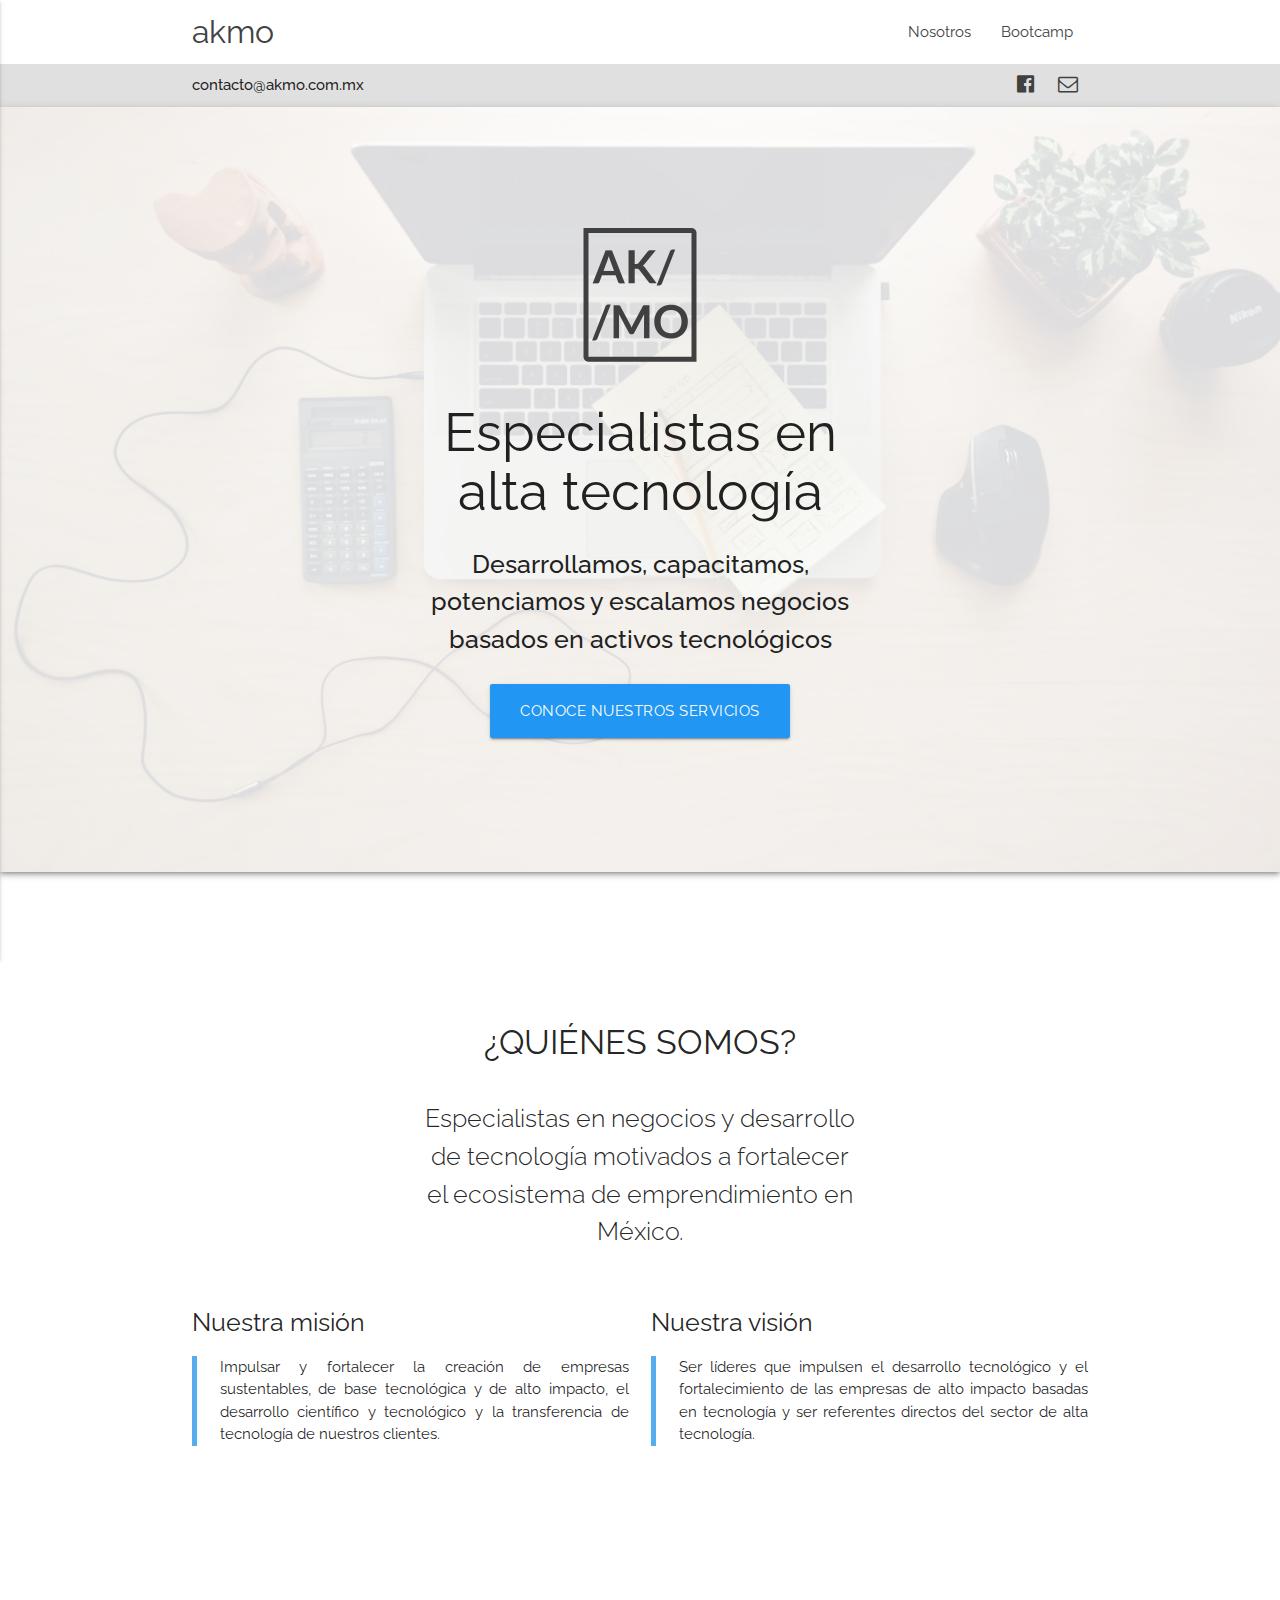
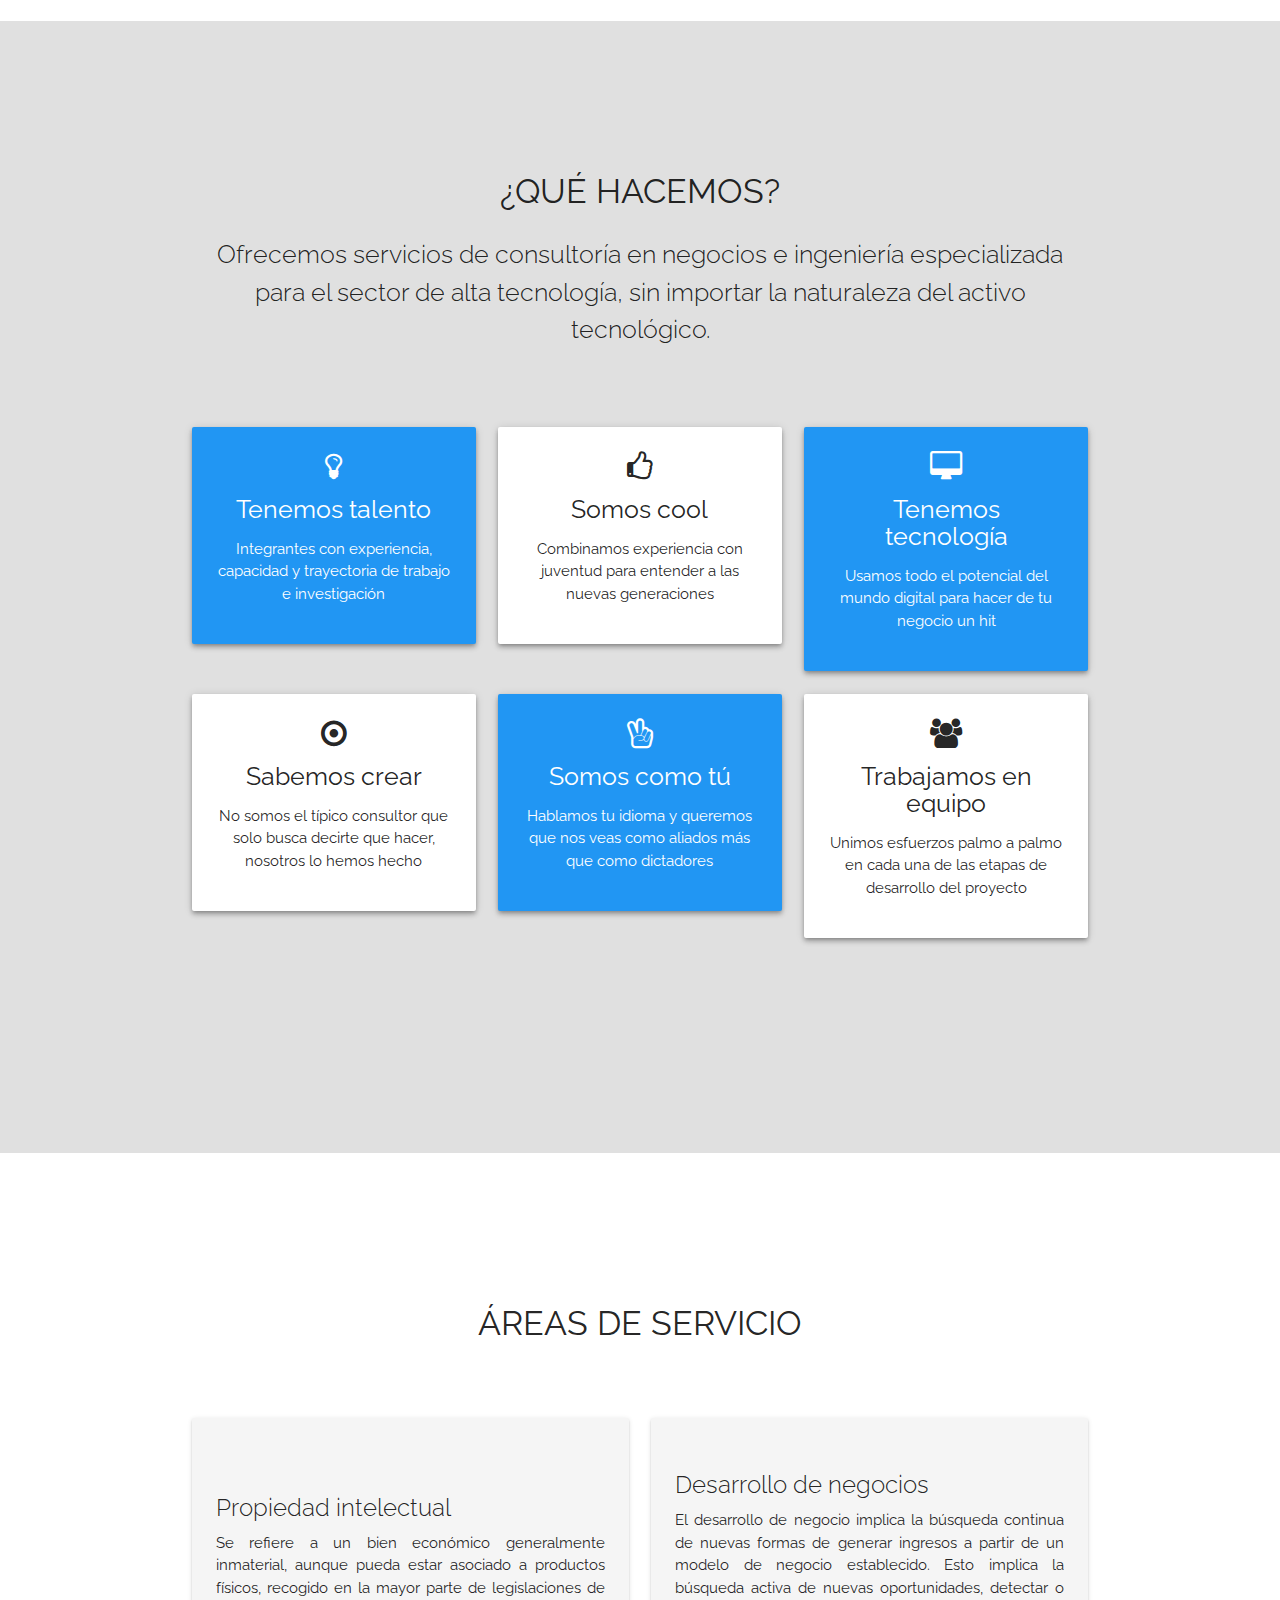
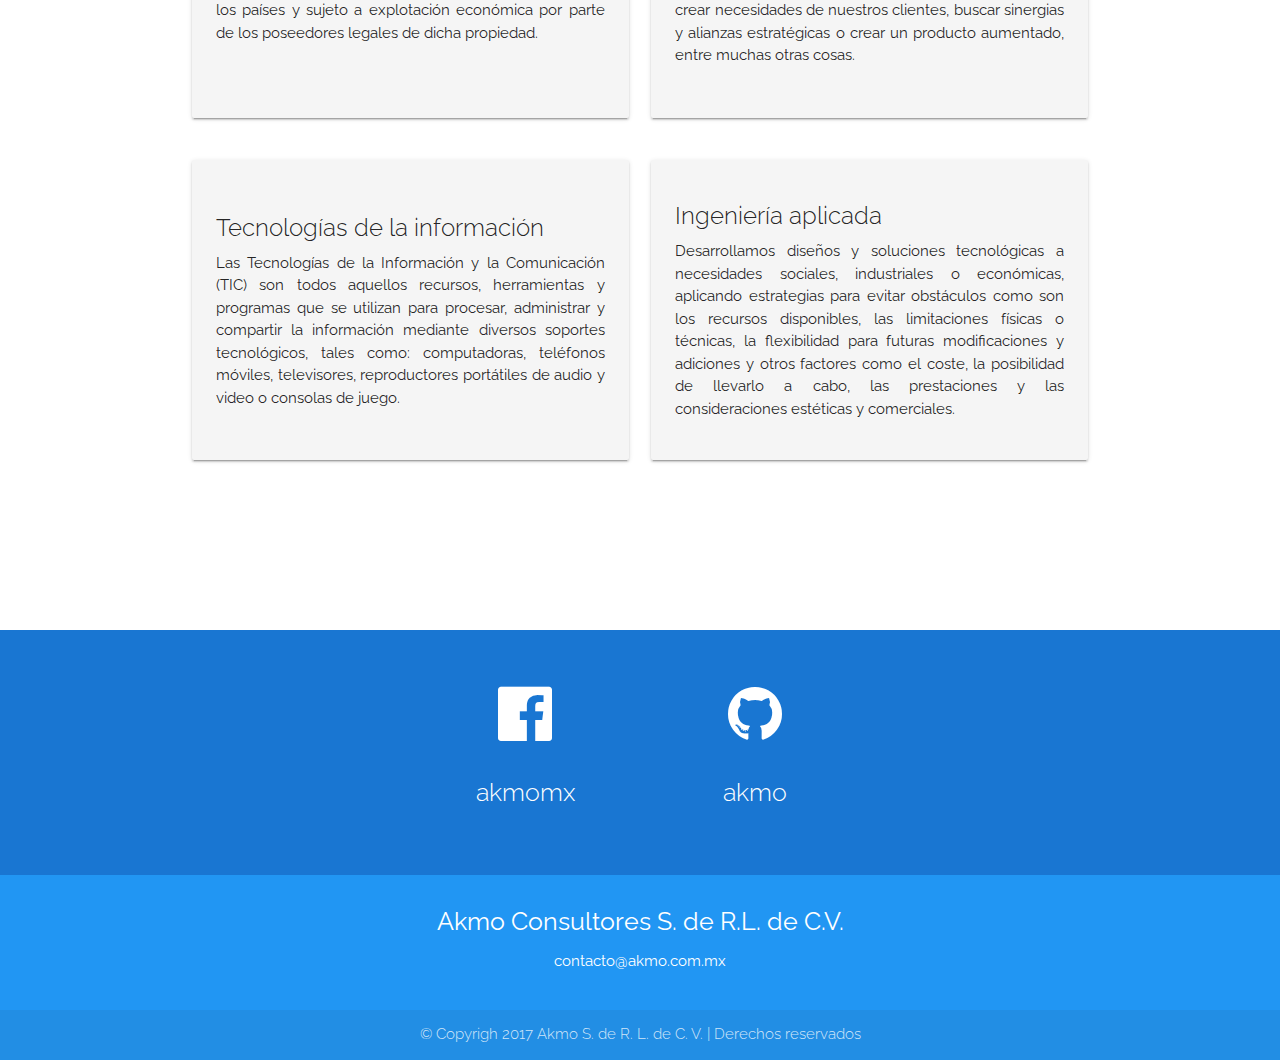
<file: index.html>
<!DOCTYPE html>
<html lang="es">
  <head>
    <meta charset="utf-8">
    <meta http-equiv="x-ua-compatible" content="ie=edge">
    <meta name="viewport" content="width=device-width, initial-scale=1">
    <title>Akmo | Especialistas en alta tecnología</title>
    <!-- stylesheets-->
    <link rel="stylesheet" href="assets/css/app.css">
    <!-- fonts-->
    <link rel="stylesheet" href="assets/css/font-awesome.min.css">
    <link rel="shotcut icon" href="icono.png">
  </head>
  <body>
    <div id="navi">
      <nav class="white">
        <div class="container">
          <div class="nav-wrapper"><a class="brand-logo grey-text text-darken-3" href="#!">akmo</a><a class="button-collapse grey-text text-darken-3" href="#" data-activates="mobile-demo"><i class="material-icons">menu</i></a>
            <ul class="right hide-on-med-and-down">
              <!-- <li><a class="grey-text text-darken-3" href="#!">Productos</a></li> -->
              <li><a class="grey-text text-darken-3" href="#about">Nosotros</a></li>
              <li><a class="grey-text text-darken-3" href="bootcamp.html">Bootcamp</a></li>
              <!-- <li><a class="blue white-text" href="#!">Clientes</a></li> -->
            </ul>
            <ul class="side-nav valign-wrapper" id="mobile-demo">
              <div class="v-align">
                <!-- <li><a class="grey-text text-darken-3 center-align" href="#!">Productos</a></li> -->
                <li><a class="grey-text text-darken-3 center-align" href="#about">About</a></li>
                <li><a class="grey-text text-darken-3 center-align" href="bootcamp.html">Bootcamp</a></li>
                <!-- <li><a class="blue white-text center-align" href="#!">Clientes</a></li> -->
              </div>
            </ul>
          </div>
        </div>
      </nav>
    </div>
    <div class="top-information grey lighten-2">
      <div class="container">
        <p><strong><span>contacto@akmo.com.mx</span></strong>
          <span class="right">
        <a href="https://facebook.com/akmomx" target="_blank"><i class="fa fa-facebook-official fa-btn"></i></a>
        <a href="mailto:contacto@akmo.com.mx" target="_blank"><i class="fa fa-envelope-o fa-btn"></i></a>
      </div>
    </div>
    <header class="splash cyan darken-2 z-depth-2">
      <div class="layer valign-wrapper">
        <div class="container valign">
          <div class="row center">
            <div class="col s12 m6 offset-m3">
              <img src="assets/images/logo_website.png" alt="" class="responsive-img logo" style="max-width: 150px">
              <h2 class="grey-text text-darken-4">Especialistas en alta tecnología</h2>
              <p class="flow-text grey-text text-darken-4 punchline">Desarrollamos, capacitamos, potenciamos y escalamos negocios basados en activos tecnológicos</p>
              <a class="blue white-text btn-large btn waves-effect waves-light" href="#servicios">Conoce nuestros servicios</a>
            </div>
          </div>
        </div>
      </div>
    </header>
    <section id="about">
      <div class="container">
        <h4 class="center-align section-subtitle">¿Quiénes somos?</h4>
        <div class="row">
          <div class="col s12 m6 offset-m3">
            <p class="flow-text center-align">Especialistas en negocios y desarrollo de tecnología motivados a fortalecer el ecosistema de emprendimiento en México.</p>
          </div>
        </div>
        <div class="row">
          <div class="col s12 m6">
            <h5>Nuestra misión</h5>
            <blockquote>
              <p class="justify-align">Impulsar y fortalecer la creación de empresas sustentables, de base tecnológica y de alto impacto, el desarrollo científico y tecnológico y la transferencia de tecnología de nuestros clientes.</p>
            </blockquote>
          </div>
          <div class="col s12 m6">
            <h5>Nuestra visión</h5>
            <blockquote>
              <p class="justify-align">Ser líderes que impulsen el desarrollo tecnológico y el fortalecimiento de las empresas de alto impacto basadas en tecnología y ser referentes directos del sector de alta tecnología.</p>
            </blockquote>
          </div>
        </div>
      </div>
    </section>
    <section class="grey lighten-2" id="servicios">
      <div class="container">
        <h4 class="center-align section-subtitle">¿Qué hacemos?</h4>
        <p class="flow-text center-align">
          Ofrecemos servicios de consultoría en negocios e ingeniería
          especializada para el sector de alta tecnología,
          sin importar la naturaleza del activo tecnológico.
        </p>
        <div class="row areas">
          <div class="col s12 m4">
            <div class="card-panel medium blue z-depth-2">
              <div class="card-content center"><span class="card-title white-text"><i class="fa fa-lightbulb-o fa-2x"></i></span>
                <h5 class="white-text">Tenemos talento</h5>
                <p class="white-text">Integrantes con experiencia, capacidad y trayectoria de trabajo e investigación</p>
              </div>
            </div>
          </div>
          <div class="col s12 m4">
            <div class="card-panel medium z-depth-2">
              <div class="card-content center"><span class="card-title"><i class="fa fa-thumbs-o-up fa-2x"></i></span>
                <h5>Somos cool</h5>
                <p>Combinamos experiencia con juventud para entender a las nuevas generaciones</p>
              </div>
            </div>
          </div>
          <div class="col s12 m4">
            <div class="card-panel medium blue z-depth-2">
              <div class="card-content center"><span class="card-title white-text"><i class="fa fa-desktop fa-2x"></i></span>
                <h5 class="white-text">Tenemos tecnología</h5>
                <p class="white-text">Usamos todo el potencial del mundo digital para hacer de tu negocio un hit</p>
              </div>
            </div>
          </div>
          <div class="col s12 m4">
            <div class="card-panel medium z-depth-2">
              <div class="card-content center"><span class="card-title"><i class="fa fa-dot-circle-o fa-2x"></i></span>
                <h5>Sabemos crear</h5>
                <p>No somos el típico consultor que solo busca decirte que hacer, nosotros lo hemos hecho</p>
              </div>
            </div>
          </div>
          <div class="col s12 m4">
            <div class="card-panel blue medium z-depth-2">
              <div class="card-content center white-text"><span class="card-title"><i class="fa fa-hand-peace-o fa-2x"></i></span>
                <h5>Somos como tú</h5>
                <p>Hablamos tu idioma y queremos que nos veas como aliados más que como dictadores</p>
              </div>
            </div>
          </div>
          <div class="col s12 m4">
            <div class="card-panel medium z-depth-2">
              <div class="card-content center"><span class="card-title"><i class="fa fa-users fa-2x"></i></span>
                <h5>Trabajamos en equipo</h5>
                <p>Unimos esfuerzos palmo a palmo en cada una de las etapas de desarrollo del proyecto</p>
              </div>
            </div>
          </div>
        </div>
      </div>
    </section>
    <section id="spaces">
      <div class="container">
        <h4 class="center section-subtitle spaced-down">áreas de servicio</h4><br>
        <div class="row">
          <div class="col s12 m6">
            <div class="card small grey lighten-4 perfect-center">
              <div class="card-content">
                <span class="card-title">Propiedad intelectual</span>
                <p class="justify-align a-txt">Se refiere a un bien económico generalmente inmaterial, aunque pueda estar asociado a productos físicos, recogido en la mayor parte de legislaciones de los países y sujeto a explotación económica por parte de los poseedores legales de dicha propiedad.</p>
              </div>
            </div>
          </div>
          <div class="col s12 m6">
            <div class="card small grey lighten-4 perfect-center">
              <div class="card-content">
                <span class="card-title">Desarrollo de negocios</span>
                <p class="justify-align a-txt">El desarrollo de negocio implica la búsqueda continua de nuevas formas de generar ingresos a partir de un modelo de negocio establecido. Esto implica la búsqueda activa de nuevas oportunidades, detectar o crear necesidades de nuestros clientes, buscar sinergias y alianzas estratégicas o crear un producto aumentado, entre muchas otras cosas.</p>
              </div>
            </div>
          </div>
        </div>
        <div class="row">
          <div class="col s12 m6">
            <div class="card small grey lighten-4 perfect-center">
              <div class="card-content">
                <span class="card-title">Tecnologías de la información</span>
                <p class="justify-align a-txt">
                  Las Tecnologías de la Información y la Comunicación (TIC) son todos
                  aquellos recursos, herramientas y programas que se utilizan para procesar,
                  administrar y compartir la información mediante diversos soportes
                  tecnológicos, tales como: computadoras, teléfonos móviles, televisores,
                  reproductores portátiles de audio y video o consolas de juego.
                </p>
              </div>
            </div>
          </div>
          <div class="col s12 m6">
            <div class="card small grey lighten-4 perfect-center">
              <div class="card-content">
                <span class="card-title">Ingeniería aplicada</span>
                <p class="justify-align a-txt">Desarrollamos diseños y soluciones tecnológicas a necesidades sociales, industriales o económicas, aplicando estrategias para evitar obstáculos como son los recursos disponibles, las limitaciones físicas o técnicas, la flexibilidad para futuras modificaciones y adiciones y otros factores como el coste, la posibilidad de llevarlo a cabo, las prestaciones y las consideraciones estéticas y comerciales.</p>
              </div>
            </div>
          </div>
        </div>
        </div>
      </div>
    </section>
    <section class="blue darken-2 social" id="touch">
      <div class="container">
        <div class="row center">
          <div class="col s6 m3 offset-m3">
            <h1><a class="white-text" href="https://www.facebook.com/akmomx"><i class="fa fa-facebook-official"></i></a></h1>
            <p class="flow-text white-text">akmomx</p>
          </div>
          <div class="col s6 m3">
            <h1><a class="white-text" href="https://github.com/akmomx"><i class="fa fa-github"></i></a></h1>
            <p class="flow-text white-text">akmo</p>
          </div>
        </div>
      </div>
    </section>
    <footer class="page-footer blue">
      <div class="container center">
        <h5 class="white-text">Akmo Consultores S. de R.L. de C.V.</h5>
        <p class="white-text">contacto@akmo.com.mx</p><br>
      </div>
      <div class="footer-copyright">
        <div class="container center"><span>© Copyrigh 2017 Akmo S. de R. L. de C. V. | Derechos reservados</span></div>
      </div>
    </footer>
    <script src="assets/js/jquery.min.js"></script>
    <script src="assets/js/materialize.min.js"></script>
    <script src="assets/js/main.js"></script>
  </body>
</html>
</file>
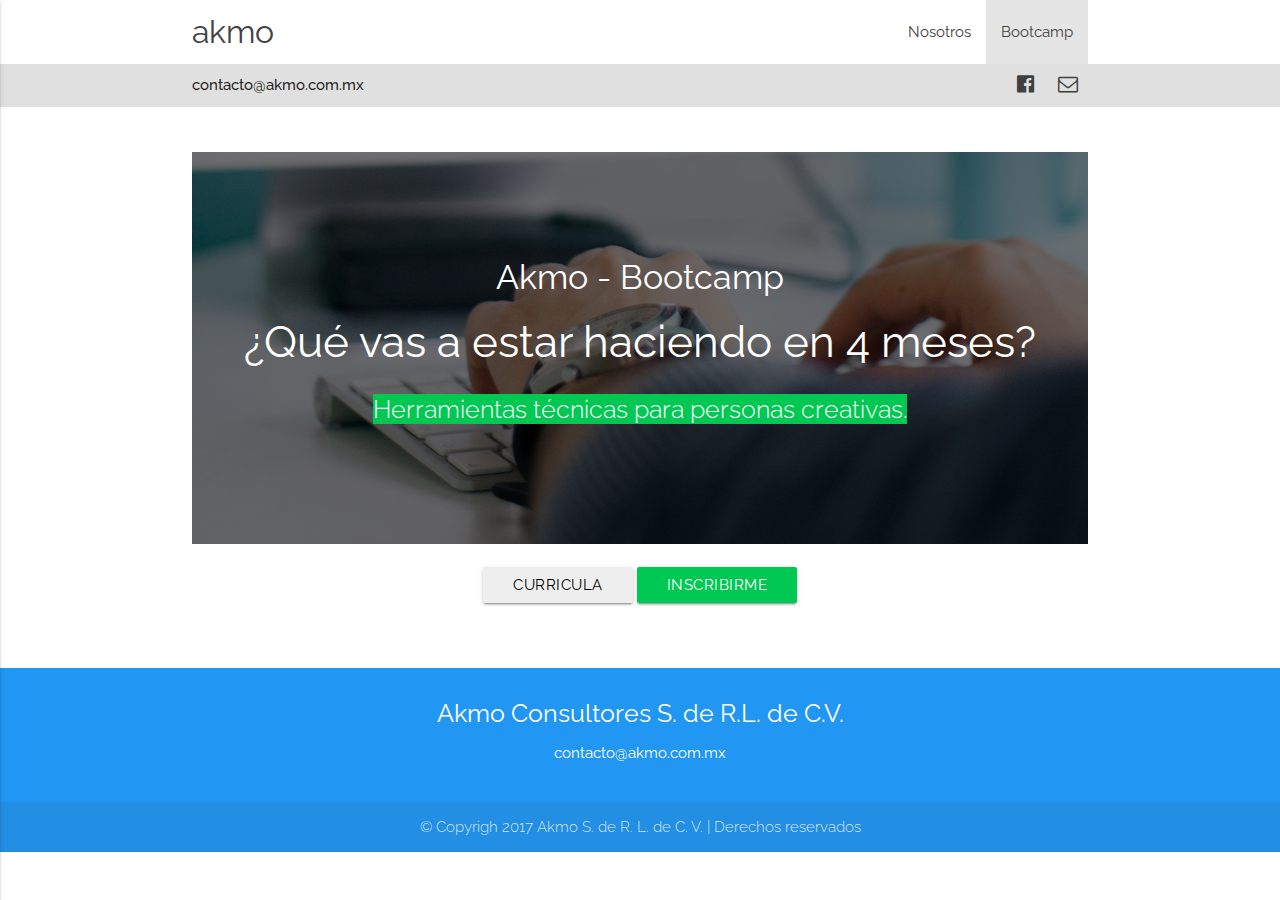
<file: bootcamp.html>
<!DOCTYPE html>
<html lang="es">
  <head>
    <meta charset="utf-8">
    <meta http-equiv="x-ua-compatible" content="ie=edge">
    <meta name="viewport" content="width=device-width, initial-scale=1">
    <title>Akmo | Especialistas en alta tecnología</title>
    <!-- stylesheets-->
    <link rel="stylesheet" href="assets/css/app.css">
    <!-- fonts-->
    <link rel="stylesheet" href="assets/css/font-awesome.min.css">
    <link rel="shotcut icon" href="icono.png">
  </head>
  <body>
    <div id="navi">
      <nav class="white">
        <div class="container">
          <div class="nav-wrapper"><a class="brand-logo grey-text text-darken-3" href="#!">akmo</a><a class="button-collapse grey-text text-darken-3" href="#" data-activates="mobile-demo"><i class="material-icons">menu</i></a>
            <ul class="right hide-on-med-and-down">
              <!-- <li><a class="grey-text text-darken-3" href="#!">Productos</a></li> -->
              <li><a class="grey-text text-darken-3" href="#about">Nosotros</a></li>
              <li class="active"><a class="grey-text text-darken-3" href="bootcamp.html">Bootcamp</a></li>
              <!-- <li><a class="blue white-text" href="#!">Clientes</a></li> -->
            </ul>
            <ul class="side-nav valign-wrapper" id="mobile-demo">
              <div class="v-align">
                <!-- <li><a class="grey-text text-darken-3 center-align" href="#!">Productos</a></li> -->
                <li><a class="grey-text text-darken-3 center-align" href="#about">About</a></li>
                <li class="active"><a class="grey-text text-darken-3 center-align" href="bootcamp.html">Bootcamp</a></li>
                <!-- <li><a class="blue white-text center-align" href="#!">Clientes</a></li> -->
              </div>
            </ul>
          </div>
        </div>
      </nav>
    </div>
    <div class="top-information grey lighten-2">
      <div class="container">
        <p><strong><span>contacto@akmo.com.mx</span></strong>
          <span class="right">
        <a href="https://facebook.com/akmomx" target="_blank"><i class="fa fa-facebook-official fa-btn"></i></a>
        <a href="mailto:contacto@akmo.com.mx" target="_blank"><i class="fa fa-envelope-o fa-btn"></i></a>
      </div>
    </div>
    <section class="hero-section">
      <div class="container">
        <div class="bootcamp-hero">
          <div class="layer">
            <h4 class="white-text center-align">Akmo - Bootcamp</h4>
            <h3 class="white-text center-align">¿Qué vas a estar haciendo en 4 meses?</h3>
            <p class="flow-text center-align">
              <mark class="green accent-4 white-text">
                Herramientas técnicas para personas creativas.
              </mark>
            </p>
          </div>
        </div>
        <br>
        <div class="row">
          <div class="col s12 m6 offset-m3 center">
            <button class="btn waves-effect grey lighten-3 black-text">Curricula</button>
            <button class="btn waves-effect green accent-4">Inscribirme</button>
          </div>
        </div>
      </div>
    </section>

    <footer class="page-footer blue">
      <div class="container center">
        <h5 class="white-text">Akmo Consultores S. de R.L. de C.V.</h5>
        <p class="white-text">contacto@akmo.com.mx</p><br>
      </div>
      <div class="footer-copyright">
        <div class="container center"><span>© Copyrigh 2017 Akmo S. de R. L. de C. V. | Derechos reservados</span></div>
      </div>
    </footer>
    <script src="assets/js/jquery.min.js"></script>
    <script src="assets/js/materialize.min.js"></script>
    <script src="assets/js/main.js"></script>
  </body>
</html>
</file>
<file: assets/css/app.css>
@import url(https://fonts.googleapis.com/css?family=Roboto:300,400,500,700|Material+Icons|Raleway:300,400,500,700);
/*! normalize.css v7.0.0 | MIT License | github.com/necolas/normalize.css */
/* Document
   ========================================================================== */
/**
 * 1. Correct the line height in all browsers.
 * 2. Prevent adjustments of font size after orientation changes in
 *    IE on Windows Phone and in iOS.
 */
html {
  line-height: 1.15;
  /* 1 */
  -ms-text-size-adjust: 100%;
  /* 2 */
  -webkit-text-size-adjust: 100%;
  /* 2 */ }

/* Sections
   ========================================================================== */
/**
 * Remove the margin in all browsers (opinionated).
 */
body {
  margin: 0; }

/**
 * Add the correct display in IE 9-.
 */
article,
aside,
footer,
header,
nav,
section {
  display: block; }

/**
 * Correct the font size and margin on `h1` elements within `section` and
 * `article` contexts in Chrome, Firefox, and Safari.
 */
h1 {
  font-size: 2em;
  margin: 0.67em 0; }

/* Grouping content
   ========================================================================== */
/**
 * Add the correct display in IE 9-.
 * 1. Add the correct display in IE.
 */
figcaption,
figure,
main {
  /* 1 */
  display: block; }

/**
 * Add the correct margin in IE 8.
 */
figure {
  margin: 1em 40px; }

/**
 * 1. Add the correct box sizing in Firefox.
 * 2. Show the overflow in Edge and IE.
 */
hr {
  -webkit-box-sizing: content-box;
          box-sizing: content-box;
  /* 1 */
  height: 0;
  /* 1 */
  overflow: visible;
  /* 2 */ }

/**
 * 1. Correct the inheritance and scaling of font size in all browsers.
 * 2. Correct the odd `em` font sizing in all browsers.
 */
pre {
  font-family: monospace, monospace;
  /* 1 */
  font-size: 1em;
  /* 2 */ }

/* Text-level semantics
   ========================================================================== */
/**
 * 1. Remove the gray background on active links in IE 10.
 * 2. Remove gaps in links underline in iOS 8+ and Safari 8+.
 */
a {
  background-color: transparent;
  /* 1 */
  -webkit-text-decoration-skip: objects;
  /* 2 */ }

/**
 * 1. Remove the bottom border in Chrome 57- and Firefox 39-.
 * 2. Add the correct text decoration in Chrome, Edge, IE, Opera, and Safari.
 */
abbr[title] {
  border-bottom: none;
  /* 1 */
  text-decoration: underline;
  /* 2 */
  text-decoration: underline dotted;
  /* 2 */ }

/**
 * Prevent the duplicate application of `bolder` by the next rule in Safari 6.
 */
b,
strong {
  font-weight: inherit; }

/**
 * Add the correct font weight in Chrome, Edge, and Safari.
 */
b,
strong {
  font-weight: bolder; }

/**
 * 1. Correct the inheritance and scaling of font size in all browsers.
 * 2. Correct the odd `em` font sizing in all browsers.
 */
code,
kbd,
samp {
  font-family: monospace, monospace;
  /* 1 */
  font-size: 1em;
  /* 2 */ }

/**
 * Add the correct font style in Android 4.3-.
 */
dfn {
  font-style: italic; }

/**
 * Add the correct background and color in IE 9-.
 */
mark {
  background-color: #ff0;
  color: #000; }

/**
 * Add the correct font size in all browsers.
 */
small {
  font-size: 80%; }

/**
 * Prevent `sub` and `sup` elements from affecting the line height in
 * all browsers.
 */
sub,
sup {
  font-size: 75%;
  line-height: 0;
  position: relative;
  vertical-align: baseline; }

sub {
  bottom: -0.25em; }

sup {
  top: -0.5em; }

/* Embedded content
   ========================================================================== */
/**
 * Add the correct display in IE 9-.
 */
audio,
video {
  display: inline-block; }

/**
 * Add the correct display in iOS 4-7.
 */
audio:not([controls]) {
  display: none;
  height: 0; }

/**
 * Remove the border on images inside links in IE 10-.
 */
img {
  border-style: none; }

/**
 * Hide the overflow in IE.
 */
svg:not(:root) {
  overflow: hidden; }

/* Forms
   ========================================================================== */
/**
 * 1. Change the font styles in all browsers (opinionated).
 * 2. Remove the margin in Firefox and Safari.
 */
button,
input,
optgroup,
select,
textarea {
  font-family: sans-serif;
  /* 1 */
  font-size: 100%;
  /* 1 */
  line-height: 1.15;
  /* 1 */
  margin: 0;
  /* 2 */ }

/**
 * Show the overflow in IE.
 * 1. Show the overflow in Edge.
 */
button,
input {
  /* 1 */
  overflow: visible; }

/**
 * Remove the inheritance of text transform in Edge, Firefox, and IE.
 * 1. Remove the inheritance of text transform in Firefox.
 */
button,
select {
  /* 1 */
  text-transform: none; }

/**
 * 1. Prevent a WebKit bug where (2) destroys native `audio` and `video`
 *    controls in Android 4.
 * 2. Correct the inability to style clickable types in iOS and Safari.
 */
button,
html [type="button"],
[type="reset"],
[type="submit"] {
  -webkit-appearance: button;
  /* 2 */ }

/**
 * Remove the inner border and padding in Firefox.
 */
button::-moz-focus-inner,
[type="button"]::-moz-focus-inner,
[type="reset"]::-moz-focus-inner,
[type="submit"]::-moz-focus-inner {
  border-style: none;
  padding: 0; }

/**
 * Restore the focus styles unset by the previous rule.
 */
button:-moz-focusring,
[type="button"]:-moz-focusring,
[type="reset"]:-moz-focusring,
[type="submit"]:-moz-focusring {
  outline: 1px dotted ButtonText; }

/**
 * Correct the padding in Firefox.
 */
fieldset {
  padding: 0.35em 0.75em 0.625em; }

/**
 * 1. Correct the text wrapping in Edge and IE.
 * 2. Correct the color inheritance from `fieldset` elements in IE.
 * 3. Remove the padding so developers are not caught out when they zero out
 *    `fieldset` elements in all browsers.
 */
legend {
  -webkit-box-sizing: border-box;
          box-sizing: border-box;
  /* 1 */
  color: inherit;
  /* 2 */
  display: table;
  /* 1 */
  max-width: 100%;
  /* 1 */
  padding: 0;
  /* 3 */
  white-space: normal;
  /* 1 */ }

/**
 * 1. Add the correct display in IE 9-.
 * 2. Add the correct vertical alignment in Chrome, Firefox, and Opera.
 */
progress {
  display: inline-block;
  /* 1 */
  vertical-align: baseline;
  /* 2 */ }

/**
 * Remove the default vertical scrollbar in IE.
 */
textarea {
  overflow: auto; }

/**
 * 1. Add the correct box sizing in IE 10-.
 * 2. Remove the padding in IE 10-.
 */
[type="checkbox"],
[type="radio"] {
  -webkit-box-sizing: border-box;
          box-sizing: border-box;
  /* 1 */
  padding: 0;
  /* 2 */ }

/**
 * Correct the cursor style of increment and decrement buttons in Chrome.
 */
[type="number"]::-webkit-inner-spin-button,
[type="number"]::-webkit-outer-spin-button {
  height: auto; }

/**
 * 1. Correct the odd appearance in Chrome and Safari.
 * 2. Correct the outline style in Safari.
 */
[type="search"] {
  -webkit-appearance: textfield;
  /* 1 */
  outline-offset: -2px;
  /* 2 */ }

/**
 * Remove the inner padding and cancel buttons in Chrome and Safari on macOS.
 */
[type="search"]::-webkit-search-cancel-button,
[type="search"]::-webkit-search-decoration {
  -webkit-appearance: none; }

/**
 * 1. Correct the inability to style clickable types in iOS and Safari.
 * 2. Change font properties to `inherit` in Safari.
 */
::-webkit-file-upload-button {
  -webkit-appearance: button;
  /* 1 */
  font: inherit;
  /* 2 */ }

/* Interactive
   ========================================================================== */
/*
 * Add the correct display in IE 9-.
 * 1. Add the correct display in Edge, IE, and Firefox.
 */
details,
menu {
  display: block; }

/*
 * Add the correct display in all browsers.
 */
summary {
  display: list-item; }

/* Scripting
   ========================================================================== */
/**
 * Add the correct display in IE 9-.
 */
canvas {
  display: inline-block; }

/**
 * Add the correct display in IE.
 */
template {
  display: none; }

/* Hidden
   ========================================================================== */
/**
 * Add the correct display in IE 10-.
 */
[hidden] {
  display: none; }

/*!
 * Materialize v0.98.2 (http://materializecss.com)
 * Copyright 2014-2015 Materialize
 * MIT License (https://raw.githubusercontent.com/Dogfalo/materialize/master/LICENSE)
 */
.materialize-red {
  background-color: #e51c23 !important; }

.materialize-red-text {
  color: #e51c23 !important; }

.materialize-red.lighten-5 {
  background-color: #fdeaeb !important; }

.materialize-red-text.text-lighten-5 {
  color: #fdeaeb !important; }

.materialize-red.lighten-4 {
  background-color: #f8c1c3 !important; }

.materialize-red-text.text-lighten-4 {
  color: #f8c1c3 !important; }

.materialize-red.lighten-3 {
  background-color: #f3989b !important; }

.materialize-red-text.text-lighten-3 {
  color: #f3989b !important; }

.materialize-red.lighten-2 {
  background-color: #ee6e73 !important; }

.materialize-red-text.text-lighten-2 {
  color: #ee6e73 !important; }

.materialize-red.lighten-1 {
  background-color: #ea454b !important; }

.materialize-red-text.text-lighten-1 {
  color: #ea454b !important; }

.materialize-red.darken-1 {
  background-color: #d0181e !important; }

.materialize-red-text.text-darken-1 {
  color: #d0181e !important; }

.materialize-red.darken-2 {
  background-color: #b9151b !important; }

.materialize-red-text.text-darken-2 {
  color: #b9151b !important; }

.materialize-red.darken-3 {
  background-color: #a21318 !important; }

.materialize-red-text.text-darken-3 {
  color: #a21318 !important; }

.materialize-red.darken-4 {
  background-color: #8b1014 !important; }

.materialize-red-text.text-darken-4 {
  color: #8b1014 !important; }

.red {
  background-color: #F44336 !important; }

.red-text {
  color: #F44336 !important; }

.red.lighten-5 {
  background-color: #FFEBEE !important; }

.red-text.text-lighten-5 {
  color: #FFEBEE !important; }

.red.lighten-4 {
  background-color: #FFCDD2 !important; }

.red-text.text-lighten-4 {
  color: #FFCDD2 !important; }

.red.lighten-3 {
  background-color: #EF9A9A !important; }

.red-text.text-lighten-3 {
  color: #EF9A9A !important; }

.red.lighten-2 {
  background-color: #E57373 !important; }

.red-text.text-lighten-2 {
  color: #E57373 !important; }

.red.lighten-1 {
  background-color: #EF5350 !important; }

.red-text.text-lighten-1 {
  color: #EF5350 !important; }

.red.darken-1 {
  background-color: #E53935 !important; }

.red-text.text-darken-1 {
  color: #E53935 !important; }

.red.darken-2 {
  background-color: #D32F2F !important; }

.red-text.text-darken-2 {
  color: #D32F2F !important; }

.red.darken-3 {
  background-color: #C62828 !important; }

.red-text.text-darken-3 {
  color: #C62828 !important; }

.red.darken-4 {
  background-color: #B71C1C !important; }

.red-text.text-darken-4 {
  color: #B71C1C !important; }

.red.accent-1 {
  background-color: #FF8A80 !important; }

.red-text.text-accent-1 {
  color: #FF8A80 !important; }

.red.accent-2 {
  background-color: #FF5252 !important; }

.red-text.text-accent-2 {
  color: #FF5252 !important; }

.red.accent-3 {
  background-color: #FF1744 !important; }

.red-text.text-accent-3 {
  color: #FF1744 !important; }

.red.accent-4 {
  background-color: #D50000 !important; }

.red-text.text-accent-4 {
  color: #D50000 !important; }

.pink {
  background-color: #e91e63 !important; }

.pink-text {
  color: #e91e63 !important; }

.pink.lighten-5 {
  background-color: #fce4ec !important; }

.pink-text.text-lighten-5 {
  color: #fce4ec !important; }

.pink.lighten-4 {
  background-color: #f8bbd0 !important; }

.pink-text.text-lighten-4 {
  color: #f8bbd0 !important; }

.pink.lighten-3 {
  background-color: #f48fb1 !important; }

.pink-text.text-lighten-3 {
  color: #f48fb1 !important; }

.pink.lighten-2 {
  background-color: #f06292 !important; }

.pink-text.text-lighten-2 {
  color: #f06292 !important; }

.pink.lighten-1 {
  background-color: #ec407a !important; }

.pink-text.text-lighten-1 {
  color: #ec407a !important; }

.pink.darken-1 {
  background-color: #d81b60 !important; }

.pink-text.text-darken-1 {
  color: #d81b60 !important; }

.pink.darken-2 {
  background-color: #c2185b !important; }

.pink-text.text-darken-2 {
  color: #c2185b !important; }

.pink.darken-3 {
  background-color: #ad1457 !important; }

.pink-text.text-darken-3 {
  color: #ad1457 !important; }

.pink.darken-4 {
  background-color: #880e4f !important; }

.pink-text.text-darken-4 {
  color: #880e4f !important; }

.pink.accent-1 {
  background-color: #ff80ab !important; }

.pink-text.text-accent-1 {
  color: #ff80ab !important; }

.pink.accent-2 {
  background-color: #ff4081 !important; }

.pink-text.text-accent-2 {
  color: #ff4081 !important; }

.pink.accent-3 {
  background-color: #f50057 !important; }

.pink-text.text-accent-3 {
  color: #f50057 !important; }

.pink.accent-4 {
  background-color: #c51162 !important; }

.pink-text.text-accent-4 {
  color: #c51162 !important; }

.purple {
  background-color: #9c27b0 !important; }

.purple-text {
  color: #9c27b0 !important; }

.purple.lighten-5 {
  background-color: #f3e5f5 !important; }

.purple-text.text-lighten-5 {
  color: #f3e5f5 !important; }

.purple.lighten-4 {
  background-color: #e1bee7 !important; }

.purple-text.text-lighten-4 {
  color: #e1bee7 !important; }

.purple.lighten-3 {
  background-color: #ce93d8 !important; }

.purple-text.text-lighten-3 {
  color: #ce93d8 !important; }

.purple.lighten-2 {
  background-color: #ba68c8 !important; }

.purple-text.text-lighten-2 {
  color: #ba68c8 !important; }

.purple.lighten-1 {
  background-color: #ab47bc !important; }

.purple-text.text-lighten-1 {
  color: #ab47bc !important; }

.purple.darken-1 {
  background-color: #8e24aa !important; }

.purple-text.text-darken-1 {
  color: #8e24aa !important; }

.purple.darken-2 {
  background-color: #7b1fa2 !important; }

.purple-text.text-darken-2 {
  color: #7b1fa2 !important; }

.purple.darken-3 {
  background-color: #6a1b9a !important; }

.purple-text.text-darken-3 {
  color: #6a1b9a !important; }

.purple.darken-4 {
  background-color: #4a148c !important; }

.purple-text.text-darken-4 {
  color: #4a148c !important; }

.purple.accent-1 {
  background-color: #ea80fc !important; }

.purple-text.text-accent-1 {
  color: #ea80fc !important; }

.purple.accent-2 {
  background-color: #e040fb !important; }

.purple-text.text-accent-2 {
  color: #e040fb !important; }

.purple.accent-3 {
  background-color: #d500f9 !important; }

.purple-text.text-accent-3 {
  color: #d500f9 !important; }

.purple.accent-4 {
  background-color: #aa00ff !important; }

.purple-text.text-accent-4 {
  color: #aa00ff !important; }

.deep-purple {
  background-color: #673ab7 !important; }

.deep-purple-text {
  color: #673ab7 !important; }

.deep-purple.lighten-5 {
  background-color: #ede7f6 !important; }

.deep-purple-text.text-lighten-5 {
  color: #ede7f6 !important; }

.deep-purple.lighten-4 {
  background-color: #d1c4e9 !important; }

.deep-purple-text.text-lighten-4 {
  color: #d1c4e9 !important; }

.deep-purple.lighten-3 {
  background-color: #b39ddb !important; }

.deep-purple-text.text-lighten-3 {
  color: #b39ddb !important; }

.deep-purple.lighten-2 {
  background-color: #9575cd !important; }

.deep-purple-text.text-lighten-2 {
  color: #9575cd !important; }

.deep-purple.lighten-1 {
  background-color: #7e57c2 !important; }

.deep-purple-text.text-lighten-1 {
  color: #7e57c2 !important; }

.deep-purple.darken-1 {
  background-color: #5e35b1 !important; }

.deep-purple-text.text-darken-1 {
  color: #5e35b1 !important; }

.deep-purple.darken-2 {
  background-color: #512da8 !important; }

.deep-purple-text.text-darken-2 {
  color: #512da8 !important; }

.deep-purple.darken-3 {
  background-color: #4527a0 !important; }

.deep-purple-text.text-darken-3 {
  color: #4527a0 !important; }

.deep-purple.darken-4 {
  background-color: #311b92 !important; }

.deep-purple-text.text-darken-4 {
  color: #311b92 !important; }

.deep-purple.accent-1 {
  background-color: #b388ff !important; }

.deep-purple-text.text-accent-1 {
  color: #b388ff !important; }

.deep-purple.accent-2 {
  background-color: #7c4dff !important; }

.deep-purple-text.text-accent-2 {
  color: #7c4dff !important; }

.deep-purple.accent-3 {
  background-color: #651fff !important; }

.deep-purple-text.text-accent-3 {
  color: #651fff !important; }

.deep-purple.accent-4 {
  background-color: #6200ea !important; }

.deep-purple-text.text-accent-4 {
  color: #6200ea !important; }

.indigo {
  background-color: #3f51b5 !important; }

.indigo-text {
  color: #3f51b5 !important; }

.indigo.lighten-5 {
  background-color: #e8eaf6 !important; }

.indigo-text.text-lighten-5 {
  color: #e8eaf6 !important; }

.indigo.lighten-4 {
  background-color: #c5cae9 !important; }

.indigo-text.text-lighten-4 {
  color: #c5cae9 !important; }

.indigo.lighten-3 {
  background-color: #9fa8da !important; }

.indigo-text.text-lighten-3 {
  color: #9fa8da !important; }

.indigo.lighten-2 {
  background-color: #7986cb !important; }

.indigo-text.text-lighten-2 {
  color: #7986cb !important; }

.indigo.lighten-1 {
  background-color: #5c6bc0 !important; }

.indigo-text.text-lighten-1 {
  color: #5c6bc0 !important; }

.indigo.darken-1 {
  background-color: #3949ab !important; }

.indigo-text.text-darken-1 {
  color: #3949ab !important; }

.indigo.darken-2 {
  background-color: #303f9f !important; }

.indigo-text.text-darken-2 {
  color: #303f9f !important; }

.indigo.darken-3 {
  background-color: #283593 !important; }

.indigo-text.text-darken-3 {
  color: #283593 !important; }

.indigo.darken-4 {
  background-color: #1a237e !important; }

.indigo-text.text-darken-4 {
  color: #1a237e !important; }

.indigo.accent-1 {
  background-color: #8c9eff !important; }

.indigo-text.text-accent-1 {
  color: #8c9eff !important; }

.indigo.accent-2 {
  background-color: #536dfe !important; }

.indigo-text.text-accent-2 {
  color: #536dfe !important; }

.indigo.accent-3 {
  background-color: #3d5afe !important; }

.indigo-text.text-accent-3 {
  color: #3d5afe !important; }

.indigo.accent-4 {
  background-color: #304ffe !important; }

.indigo-text.text-accent-4 {
  color: #304ffe !important; }

.blue {
  background-color: #2196F3 !important; }

.blue-text {
  color: #2196F3 !important; }

.blue.lighten-5 {
  background-color: #E3F2FD !important; }

.blue-text.text-lighten-5 {
  color: #E3F2FD !important; }

.blue.lighten-4 {
  background-color: #BBDEFB !important; }

.blue-text.text-lighten-4 {
  color: #BBDEFB !important; }

.blue.lighten-3 {
  background-color: #90CAF9 !important; }

.blue-text.text-lighten-3 {
  color: #90CAF9 !important; }

.blue.lighten-2 {
  background-color: #64B5F6 !important; }

.blue-text.text-lighten-2 {
  color: #64B5F6 !important; }

.blue.lighten-1 {
  background-color: #42A5F5 !important; }

.blue-text.text-lighten-1 {
  color: #42A5F5 !important; }

.blue.darken-1 {
  background-color: #1E88E5 !important; }

.blue-text.text-darken-1 {
  color: #1E88E5 !important; }

.blue.darken-2 {
  background-color: #1976D2 !important; }

.blue-text.text-darken-2 {
  color: #1976D2 !important; }

.blue.darken-3 {
  background-color: #1565C0 !important; }

.blue-text.text-darken-3 {
  color: #1565C0 !important; }

.blue.darken-4 {
  background-color: #0D47A1 !important; }

.blue-text.text-darken-4 {
  color: #0D47A1 !important; }

.blue.accent-1 {
  background-color: #82B1FF !important; }

.blue-text.text-accent-1 {
  color: #82B1FF !important; }

.blue.accent-2 {
  background-color: #448AFF !important; }

.blue-text.text-accent-2 {
  color: #448AFF !important; }

.blue.accent-3 {
  background-color: #2979FF !important; }

.blue-text.text-accent-3 {
  color: #2979FF !important; }

.blue.accent-4 {
  background-color: #2962FF !important; }

.blue-text.text-accent-4 {
  color: #2962FF !important; }

.light-blue {
  background-color: #03a9f4 !important; }

.light-blue-text {
  color: #03a9f4 !important; }

.light-blue.lighten-5 {
  background-color: #e1f5fe !important; }

.light-blue-text.text-lighten-5 {
  color: #e1f5fe !important; }

.light-blue.lighten-4 {
  background-color: #b3e5fc !important; }

.light-blue-text.text-lighten-4 {
  color: #b3e5fc !important; }

.light-blue.lighten-3 {
  background-color: #81d4fa !important; }

.light-blue-text.text-lighten-3 {
  color: #81d4fa !important; }

.light-blue.lighten-2 {
  background-color: #4fc3f7 !important; }

.light-blue-text.text-lighten-2 {
  color: #4fc3f7 !important; }

.light-blue.lighten-1 {
  background-color: #29b6f6 !important; }

.light-blue-text.text-lighten-1 {
  color: #29b6f6 !important; }

.light-blue.darken-1 {
  background-color: #039be5 !important; }

.light-blue-text.text-darken-1 {
  color: #039be5 !important; }

.light-blue.darken-2 {
  background-color: #0288d1 !important; }

.light-blue-text.text-darken-2 {
  color: #0288d1 !important; }

.light-blue.darken-3 {
  background-color: #0277bd !important; }

.light-blue-text.text-darken-3 {
  color: #0277bd !important; }

.light-blue.darken-4 {
  background-color: #01579b !important; }

.light-blue-text.text-darken-4 {
  color: #01579b !important; }

.light-blue.accent-1 {
  background-color: #80d8ff !important; }

.light-blue-text.text-accent-1 {
  color: #80d8ff !important; }

.light-blue.accent-2 {
  background-color: #40c4ff !important; }

.light-blue-text.text-accent-2 {
  color: #40c4ff !important; }

.light-blue.accent-3 {
  background-color: #00b0ff !important; }

.light-blue-text.text-accent-3 {
  color: #00b0ff !important; }

.light-blue.accent-4 {
  background-color: #0091ea !important; }

.light-blue-text.text-accent-4 {
  color: #0091ea !important; }

.cyan {
  background-color: #00bcd4 !important; }

.cyan-text {
  color: #00bcd4 !important; }

.cyan.lighten-5 {
  background-color: #e0f7fa !important; }

.cyan-text.text-lighten-5 {
  color: #e0f7fa !important; }

.cyan.lighten-4 {
  background-color: #b2ebf2 !important; }

.cyan-text.text-lighten-4 {
  color: #b2ebf2 !important; }

.cyan.lighten-3 {
  background-color: #80deea !important; }

.cyan-text.text-lighten-3 {
  color: #80deea !important; }

.cyan.lighten-2 {
  background-color: #4dd0e1 !important; }

.cyan-text.text-lighten-2 {
  color: #4dd0e1 !important; }

.cyan.lighten-1 {
  background-color: #26c6da !important; }

.cyan-text.text-lighten-1 {
  color: #26c6da !important; }

.cyan.darken-1 {
  background-color: #00acc1 !important; }

.cyan-text.text-darken-1 {
  color: #00acc1 !important; }

.cyan.darken-2 {
  background-color: #0097a7 !important; }

.cyan-text.text-darken-2 {
  color: #0097a7 !important; }

.cyan.darken-3 {
  background-color: #00838f !important; }

.cyan-text.text-darken-3 {
  color: #00838f !important; }

.cyan.darken-4 {
  background-color: #006064 !important; }

.cyan-text.text-darken-4 {
  color: #006064 !important; }

.cyan.accent-1 {
  background-color: #84ffff !important; }

.cyan-text.text-accent-1 {
  color: #84ffff !important; }

.cyan.accent-2 {
  background-color: #18ffff !important; }

.cyan-text.text-accent-2 {
  color: #18ffff !important; }

.cyan.accent-3 {
  background-color: #00e5ff !important; }

.cyan-text.text-accent-3 {
  color: #00e5ff !important; }

.cyan.accent-4 {
  background-color: #00b8d4 !important; }

.cyan-text.text-accent-4 {
  color: #00b8d4 !important; }

.teal {
  background-color: #009688 !important; }

.teal-text {
  color: #009688 !important; }

.teal.lighten-5 {
  background-color: #e0f2f1 !important; }

.teal-text.text-lighten-5 {
  color: #e0f2f1 !important; }

.teal.lighten-4 {
  background-color: #b2dfdb !important; }

.teal-text.text-lighten-4 {
  color: #b2dfdb !important; }

.teal.lighten-3 {
  background-color: #80cbc4 !important; }

.teal-text.text-lighten-3 {
  color: #80cbc4 !important; }

.teal.lighten-2 {
  background-color: #4db6ac !important; }

.teal-text.text-lighten-2 {
  color: #4db6ac !important; }

.teal.lighten-1 {
  background-color: #26a69a !important; }

.teal-text.text-lighten-1 {
  color: #26a69a !important; }

.teal.darken-1 {
  background-color: #00897b !important; }

.teal-text.text-darken-1 {
  color: #00897b !important; }

.teal.darken-2 {
  background-color: #00796b !important; }

.teal-text.text-darken-2 {
  color: #00796b !important; }

.teal.darken-3 {
  background-color: #00695c !important; }

.teal-text.text-darken-3 {
  color: #00695c !important; }

.teal.darken-4 {
  background-color: #004d40 !important; }

.teal-text.text-darken-4 {
  color: #004d40 !important; }

.teal.accent-1 {
  background-color: #a7ffeb !important; }

.teal-text.text-accent-1 {
  color: #a7ffeb !important; }

.teal.accent-2 {
  background-color: #64ffda !important; }

.teal-text.text-accent-2 {
  color: #64ffda !important; }

.teal.accent-3 {
  background-color: #1de9b6 !important; }

.teal-text.text-accent-3 {
  color: #1de9b6 !important; }

.teal.accent-4 {
  background-color: #00bfa5 !important; }

.teal-text.text-accent-4 {
  color: #00bfa5 !important; }

.green {
  background-color: #4CAF50 !important; }

.green-text {
  color: #4CAF50 !important; }

.green.lighten-5 {
  background-color: #E8F5E9 !important; }

.green-text.text-lighten-5 {
  color: #E8F5E9 !important; }

.green.lighten-4 {
  background-color: #C8E6C9 !important; }

.green-text.text-lighten-4 {
  color: #C8E6C9 !important; }

.green.lighten-3 {
  background-color: #A5D6A7 !important; }

.green-text.text-lighten-3 {
  color: #A5D6A7 !important; }

.green.lighten-2 {
  background-color: #81C784 !important; }

.green-text.text-lighten-2 {
  color: #81C784 !important; }

.green.lighten-1 {
  background-color: #66BB6A !important; }

.green-text.text-lighten-1 {
  color: #66BB6A !important; }

.green.darken-1 {
  background-color: #43A047 !important; }

.green-text.text-darken-1 {
  color: #43A047 !important; }

.green.darken-2 {
  background-color: #388E3C !important; }

.green-text.text-darken-2 {
  color: #388E3C !important; }

.green.darken-3 {
  background-color: #2E7D32 !important; }

.green-text.text-darken-3 {
  color: #2E7D32 !important; }

.green.darken-4 {
  background-color: #1B5E20 !important; }

.green-text.text-darken-4 {
  color: #1B5E20 !important; }

.green.accent-1 {
  background-color: #B9F6CA !important; }

.green-text.text-accent-1 {
  color: #B9F6CA !important; }

.green.accent-2 {
  background-color: #69F0AE !important; }

.green-text.text-accent-2 {
  color: #69F0AE !important; }

.green.accent-3 {
  background-color: #00E676 !important; }

.green-text.text-accent-3 {
  color: #00E676 !important; }

.green.accent-4 {
  background-color: #00C853 !important; }

.green-text.text-accent-4 {
  color: #00C853 !important; }

.light-green {
  background-color: #8bc34a !important; }

.light-green-text {
  color: #8bc34a !important; }

.light-green.lighten-5 {
  background-color: #f1f8e9 !important; }

.light-green-text.text-lighten-5 {
  color: #f1f8e9 !important; }

.light-green.lighten-4 {
  background-color: #dcedc8 !important; }

.light-green-text.text-lighten-4 {
  color: #dcedc8 !important; }

.light-green.lighten-3 {
  background-color: #c5e1a5 !important; }

.light-green-text.text-lighten-3 {
  color: #c5e1a5 !important; }

.light-green.lighten-2 {
  background-color: #aed581 !important; }

.light-green-text.text-lighten-2 {
  color: #aed581 !important; }

.light-green.lighten-1 {
  background-color: #9ccc65 !important; }

.light-green-text.text-lighten-1 {
  color: #9ccc65 !important; }

.light-green.darken-1 {
  background-color: #7cb342 !important; }

.light-green-text.text-darken-1 {
  color: #7cb342 !important; }

.light-green.darken-2 {
  background-color: #689f38 !important; }

.light-green-text.text-darken-2 {
  color: #689f38 !important; }

.light-green.darken-3 {
  background-color: #558b2f !important; }

.light-green-text.text-darken-3 {
  color: #558b2f !important; }

.light-green.darken-4 {
  background-color: #33691e !important; }

.light-green-text.text-darken-4 {
  color: #33691e !important; }

.light-green.accent-1 {
  background-color: #ccff90 !important; }

.light-green-text.text-accent-1 {
  color: #ccff90 !important; }

.light-green.accent-2 {
  background-color: #b2ff59 !important; }

.light-green-text.text-accent-2 {
  color: #b2ff59 !important; }

.light-green.accent-3 {
  background-color: #76ff03 !important; }

.light-green-text.text-accent-3 {
  color: #76ff03 !important; }

.light-green.accent-4 {
  background-color: #64dd17 !important; }

.light-green-text.text-accent-4 {
  color: #64dd17 !important; }

.lime {
  background-color: #cddc39 !important; }

.lime-text {
  color: #cddc39 !important; }

.lime.lighten-5 {
  background-color: #f9fbe7 !important; }

.lime-text.text-lighten-5 {
  color: #f9fbe7 !important; }

.lime.lighten-4 {
  background-color: #f0f4c3 !important; }

.lime-text.text-lighten-4 {
  color: #f0f4c3 !important; }

.lime.lighten-3 {
  background-color: #e6ee9c !important; }

.lime-text.text-lighten-3 {
  color: #e6ee9c !important; }

.lime.lighten-2 {
  background-color: #dce775 !important; }

.lime-text.text-lighten-2 {
  color: #dce775 !important; }

.lime.lighten-1 {
  background-color: #d4e157 !important; }

.lime-text.text-lighten-1 {
  color: #d4e157 !important; }

.lime.darken-1 {
  background-color: #c0ca33 !important; }

.lime-text.text-darken-1 {
  color: #c0ca33 !important; }

.lime.darken-2 {
  background-color: #afb42b !important; }

.lime-text.text-darken-2 {
  color: #afb42b !important; }

.lime.darken-3 {
  background-color: #9e9d24 !important; }

.lime-text.text-darken-3 {
  color: #9e9d24 !important; }

.lime.darken-4 {
  background-color: #827717 !important; }

.lime-text.text-darken-4 {
  color: #827717 !important; }

.lime.accent-1 {
  background-color: #f4ff81 !important; }

.lime-text.text-accent-1 {
  color: #f4ff81 !important; }

.lime.accent-2 {
  background-color: #eeff41 !important; }

.lime-text.text-accent-2 {
  color: #eeff41 !important; }

.lime.accent-3 {
  background-color: #c6ff00 !important; }

.lime-text.text-accent-3 {
  color: #c6ff00 !important; }

.lime.accent-4 {
  background-color: #aeea00 !important; }

.lime-text.text-accent-4 {
  color: #aeea00 !important; }

.yellow {
  background-color: #ffeb3b !important; }

.yellow-text {
  color: #ffeb3b !important; }

.yellow.lighten-5 {
  background-color: #fffde7 !important; }

.yellow-text.text-lighten-5 {
  color: #fffde7 !important; }

.yellow.lighten-4 {
  background-color: #fff9c4 !important; }

.yellow-text.text-lighten-4 {
  color: #fff9c4 !important; }

.yellow.lighten-3 {
  background-color: #fff59d !important; }

.yellow-text.text-lighten-3 {
  color: #fff59d !important; }

.yellow.lighten-2 {
  background-color: #fff176 !important; }

.yellow-text.text-lighten-2 {
  color: #fff176 !important; }

.yellow.lighten-1 {
  background-color: #ffee58 !important; }

.yellow-text.text-lighten-1 {
  color: #ffee58 !important; }

.yellow.darken-1 {
  background-color: #fdd835 !important; }

.yellow-text.text-darken-1 {
  color: #fdd835 !important; }

.yellow.darken-2 {
  background-color: #fbc02d !important; }

.yellow-text.text-darken-2 {
  color: #fbc02d !important; }

.yellow.darken-3 {
  background-color: #f9a825 !important; }

.yellow-text.text-darken-3 {
  color: #f9a825 !important; }

.yellow.darken-4 {
  background-color: #f57f17 !important; }

.yellow-text.text-darken-4 {
  color: #f57f17 !important; }

.yellow.accent-1 {
  background-color: #ffff8d !important; }

.yellow-text.text-accent-1 {
  color: #ffff8d !important; }

.yellow.accent-2 {
  background-color: #ffff00 !important; }

.yellow-text.text-accent-2 {
  color: #ffff00 !important; }

.yellow.accent-3 {
  background-color: #ffea00 !important; }

.yellow-text.text-accent-3 {
  color: #ffea00 !important; }

.yellow.accent-4 {
  background-color: #ffd600 !important; }

.yellow-text.text-accent-4 {
  color: #ffd600 !important; }

.amber {
  background-color: #ffc107 !important; }

.amber-text {
  color: #ffc107 !important; }

.amber.lighten-5 {
  background-color: #fff8e1 !important; }

.amber-text.text-lighten-5 {
  color: #fff8e1 !important; }

.amber.lighten-4 {
  background-color: #ffecb3 !important; }

.amber-text.text-lighten-4 {
  color: #ffecb3 !important; }

.amber.lighten-3 {
  background-color: #ffe082 !important; }

.amber-text.text-lighten-3 {
  color: #ffe082 !important; }

.amber.lighten-2 {
  background-color: #ffd54f !important; }

.amber-text.text-lighten-2 {
  color: #ffd54f !important; }

.amber.lighten-1 {
  background-color: #ffca28 !important; }

.amber-text.text-lighten-1 {
  color: #ffca28 !important; }

.amber.darken-1 {
  background-color: #ffb300 !important; }

.amber-text.text-darken-1 {
  color: #ffb300 !important; }

.amber.darken-2 {
  background-color: #ffa000 !important; }

.amber-text.text-darken-2 {
  color: #ffa000 !important; }

.amber.darken-3 {
  background-color: #ff8f00 !important; }

.amber-text.text-darken-3 {
  color: #ff8f00 !important; }

.amber.darken-4 {
  background-color: #ff6f00 !important; }

.amber-text.text-darken-4 {
  color: #ff6f00 !important; }

.amber.accent-1 {
  background-color: #ffe57f !important; }

.amber-text.text-accent-1 {
  color: #ffe57f !important; }

.amber.accent-2 {
  background-color: #ffd740 !important; }

.amber-text.text-accent-2 {
  color: #ffd740 !important; }

.amber.accent-3 {
  background-color: #ffc400 !important; }

.amber-text.text-accent-3 {
  color: #ffc400 !important; }

.amber.accent-4 {
  background-color: #ffab00 !important; }

.amber-text.text-accent-4 {
  color: #ffab00 !important; }

.orange {
  background-color: #ff9800 !important; }

.orange-text {
  color: #ff9800 !important; }

.orange.lighten-5 {
  background-color: #fff3e0 !important; }

.orange-text.text-lighten-5 {
  color: #fff3e0 !important; }

.orange.lighten-4 {
  background-color: #ffe0b2 !important; }

.orange-text.text-lighten-4 {
  color: #ffe0b2 !important; }

.orange.lighten-3 {
  background-color: #ffcc80 !important; }

.orange-text.text-lighten-3 {
  color: #ffcc80 !important; }

.orange.lighten-2 {
  background-color: #ffb74d !important; }

.orange-text.text-lighten-2 {
  color: #ffb74d !important; }

.orange.lighten-1 {
  background-color: #ffa726 !important; }

.orange-text.text-lighten-1 {
  color: #ffa726 !important; }

.orange.darken-1 {
  background-color: #fb8c00 !important; }

.orange-text.text-darken-1 {
  color: #fb8c00 !important; }

.orange.darken-2 {
  background-color: #f57c00 !important; }

.orange-text.text-darken-2 {
  color: #f57c00 !important; }

.orange.darken-3 {
  background-color: #ef6c00 !important; }

.orange-text.text-darken-3 {
  color: #ef6c00 !important; }

.orange.darken-4 {
  background-color: #e65100 !important; }

.orange-text.text-darken-4 {
  color: #e65100 !important; }

.orange.accent-1 {
  background-color: #ffd180 !important; }

.orange-text.text-accent-1 {
  color: #ffd180 !important; }

.orange.accent-2 {
  background-color: #ffab40 !important; }

.orange-text.text-accent-2 {
  color: #ffab40 !important; }

.orange.accent-3 {
  background-color: #ff9100 !important; }

.orange-text.text-accent-3 {
  color: #ff9100 !important; }

.orange.accent-4 {
  background-color: #ff6d00 !important; }

.orange-text.text-accent-4 {
  color: #ff6d00 !important; }

.deep-orange {
  background-color: #ff5722 !important; }

.deep-orange-text {
  color: #ff5722 !important; }

.deep-orange.lighten-5 {
  background-color: #fbe9e7 !important; }

.deep-orange-text.text-lighten-5 {
  color: #fbe9e7 !important; }

.deep-orange.lighten-4 {
  background-color: #ffccbc !important; }

.deep-orange-text.text-lighten-4 {
  color: #ffccbc !important; }

.deep-orange.lighten-3 {
  background-color: #ffab91 !important; }

.deep-orange-text.text-lighten-3 {
  color: #ffab91 !important; }

.deep-orange.lighten-2 {
  background-color: #ff8a65 !important; }

.deep-orange-text.text-lighten-2 {
  color: #ff8a65 !important; }

.deep-orange.lighten-1 {
  background-color: #ff7043 !important; }

.deep-orange-text.text-lighten-1 {
  color: #ff7043 !important; }

.deep-orange.darken-1 {
  background-color: #f4511e !important; }

.deep-orange-text.text-darken-1 {
  color: #f4511e !important; }

.deep-orange.darken-2 {
  background-color: #e64a19 !important; }

.deep-orange-text.text-darken-2 {
  color: #e64a19 !important; }

.deep-orange.darken-3 {
  background-color: #d84315 !important; }

.deep-orange-text.text-darken-3 {
  color: #d84315 !important; }

.deep-orange.darken-4 {
  background-color: #bf360c !important; }

.deep-orange-text.text-darken-4 {
  color: #bf360c !important; }

.deep-orange.accent-1 {
  background-color: #ff9e80 !important; }

.deep-orange-text.text-accent-1 {
  color: #ff9e80 !important; }

.deep-orange.accent-2 {
  background-color: #ff6e40 !important; }

.deep-orange-text.text-accent-2 {
  color: #ff6e40 !important; }

.deep-orange.accent-3 {
  background-color: #ff3d00 !important; }

.deep-orange-text.text-accent-3 {
  color: #ff3d00 !important; }

.deep-orange.accent-4 {
  background-color: #dd2c00 !important; }

.deep-orange-text.text-accent-4 {
  color: #dd2c00 !important; }

.brown {
  background-color: #795548 !important; }

.brown-text {
  color: #795548 !important; }

.brown.lighten-5 {
  background-color: #efebe9 !important; }

.brown-text.text-lighten-5 {
  color: #efebe9 !important; }

.brown.lighten-4 {
  background-color: #d7ccc8 !important; }

.brown-text.text-lighten-4 {
  color: #d7ccc8 !important; }

.brown.lighten-3 {
  background-color: #bcaaa4 !important; }

.brown-text.text-lighten-3 {
  color: #bcaaa4 !important; }

.brown.lighten-2 {
  background-color: #a1887f !important; }

.brown-text.text-lighten-2 {
  color: #a1887f !important; }

.brown.lighten-1 {
  background-color: #8d6e63 !important; }

.brown-text.text-lighten-1 {
  color: #8d6e63 !important; }

.brown.darken-1 {
  background-color: #6d4c41 !important; }

.brown-text.text-darken-1 {
  color: #6d4c41 !important; }

.brown.darken-2 {
  background-color: #5d4037 !important; }

.brown-text.text-darken-2 {
  color: #5d4037 !important; }

.brown.darken-3 {
  background-color: #4e342e !important; }

.brown-text.text-darken-3 {
  color: #4e342e !important; }

.brown.darken-4 {
  background-color: #3e2723 !important; }

.brown-text.text-darken-4 {
  color: #3e2723 !important; }

.blue-grey {
  background-color: #607d8b !important; }

.blue-grey-text {
  color: #607d8b !important; }

.blue-grey.lighten-5 {
  background-color: #eceff1 !important; }

.blue-grey-text.text-lighten-5 {
  color: #eceff1 !important; }

.blue-grey.lighten-4 {
  background-color: #cfd8dc !important; }

.blue-grey-text.text-lighten-4 {
  color: #cfd8dc !important; }

.blue-grey.lighten-3 {
  background-color: #b0bec5 !important; }

.blue-grey-text.text-lighten-3 {
  color: #b0bec5 !important; }

.blue-grey.lighten-2 {
  background-color: #90a4ae !important; }

.blue-grey-text.text-lighten-2 {
  color: #90a4ae !important; }

.blue-grey.lighten-1 {
  background-color: #78909c !important; }

.blue-grey-text.text-lighten-1 {
  color: #78909c !important; }

.blue-grey.darken-1 {
  background-color: #546e7a !important; }

.blue-grey-text.text-darken-1 {
  color: #546e7a !important; }

.blue-grey.darken-2 {
  background-color: #455a64 !important; }

.blue-grey-text.text-darken-2 {
  color: #455a64 !important; }

.blue-grey.darken-3 {
  background-color: #37474f !important; }

.blue-grey-text.text-darken-3 {
  color: #37474f !important; }

.blue-grey.darken-4 {
  background-color: #263238 !important; }

.blue-grey-text.text-darken-4 {
  color: #263238 !important; }

.grey {
  background-color: #9e9e9e !important; }

.grey-text {
  color: #9e9e9e !important; }

.grey.lighten-5 {
  background-color: #fafafa !important; }

.grey-text.text-lighten-5 {
  color: #fafafa !important; }

.grey.lighten-4 {
  background-color: #f5f5f5 !important; }

.grey-text.text-lighten-4 {
  color: #f5f5f5 !important; }

.grey.lighten-3 {
  background-color: #eeeeee !important; }

.grey-text.text-lighten-3 {
  color: #eeeeee !important; }

.grey.lighten-2 {
  background-color: #e0e0e0 !important; }

.grey-text.text-lighten-2 {
  color: #e0e0e0 !important; }

.grey.lighten-1 {
  background-color: #bdbdbd !important; }

.grey-text.text-lighten-1 {
  color: #bdbdbd !important; }

.grey.darken-1 {
  background-color: #757575 !important; }

.grey-text.text-darken-1 {
  color: #757575 !important; }

.grey.darken-2 {
  background-color: #616161 !important; }

.grey-text.text-darken-2 {
  color: #616161 !important; }

.grey.darken-3 {
  background-color: #424242 !important; }

.grey-text.text-darken-3 {
  color: #424242 !important; }

.grey.darken-4 {
  background-color: #212121 !important; }

.grey-text.text-darken-4 {
  color: #212121 !important; }

.black {
  background-color: #000000 !important; }

.black-text {
  color: #000000 !important; }

.white {
  background-color: #FFFFFF !important; }

.white-text {
  color: #FFFFFF !important; }

.transparent {
  background-color: transparent !important; }

.transparent-text {
  color: transparent !important; }

/*! normalize.css v3.0.3 | MIT License | github.com/necolas/normalize.css */
/**
 * 1. Set default font family to sans-serif.
 * 2. Prevent iOS and IE text size adjust after device orientation change,
 *    without disabling user zoom.
 */
html {
  font-family: sans-serif;
  /* 1 */
  -ms-text-size-adjust: 100%;
  /* 2 */
  -webkit-text-size-adjust: 100%;
  /* 2 */ }

/**
 * Remove default margin.
 */
body {
  margin: 0; }

/* HTML5 display definitions
   ========================================================================== */
/**
 * Correct `block` display not defined for any HTML5 element in IE 8/9.
 * Correct `block` display not defined for `details` or `summary` in IE 10/11
 * and Firefox.
 * Correct `block` display not defined for `main` in IE 11.
 */
article,
aside,
details,
figcaption,
figure,
footer,
header,
hgroup,
main,
menu,
nav,
section,
summary {
  display: block; }

/**
 * 1. Correct `inline-block` display not defined in IE 8/9.
 * 2. Normalize vertical alignment of `progress` in Chrome, Firefox, and Opera.
 */
audio,
canvas,
progress,
video {
  display: inline-block;
  /* 1 */
  vertical-align: baseline;
  /* 2 */ }

/**
 * Prevent modern browsers from displaying `audio` without controls.
 * Remove excess height in iOS 5 devices.
 */
audio:not([controls]) {
  display: none;
  height: 0; }

/**
 * Address `[hidden]` styling not present in IE 8/9/10.
 * Hide the `template` element in IE 8/9/10/11, Safari, and Firefox < 22.
 */
[hidden],
template {
  display: none; }

/* Links
   ========================================================================== */
/**
 * Remove the gray background color from active links in IE 10.
 */
a {
  background-color: transparent; }

/**
 * Improve readability of focused elements when they are also in an
 * active/hover state.
 */
a:active,
a:hover {
  outline: 0; }

/* Text-level semantics
   ========================================================================== */
/**
 * Address styling not present in IE 8/9/10/11, Safari, and Chrome.
 */
abbr[title] {
  border-bottom: 1px dotted; }

/**
 * Address style set to `bolder` in Firefox 4+, Safari, and Chrome.
 */
b,
strong {
  font-weight: bold; }

/**
 * Address styling not present in Safari and Chrome.
 */
dfn {
  font-style: italic; }

/**
 * Address variable `h1` font-size and margin within `section` and `article`
 * contexts in Firefox 4+, Safari, and Chrome.
 */
h1 {
  font-size: 2em;
  margin: 0.67em 0; }

/**
 * Address styling not present in IE 8/9.
 */
mark {
  background: #ff0;
  color: #000; }

/**
 * Address inconsistent and variable font size in all browsers.
 */
small {
  font-size: 80%; }

/**
 * Prevent `sub` and `sup` affecting `line-height` in all browsers.
 */
sub,
sup {
  font-size: 75%;
  line-height: 0;
  position: relative;
  vertical-align: baseline; }

sup {
  top: -0.5em; }

sub {
  bottom: -0.25em; }

/* Embedded content
   ========================================================================== */
/**
 * Remove border when inside `a` element in IE 8/9/10.
 */
img {
  border: 0; }

/**
 * Correct overflow not hidden in IE 9/10/11.
 */
svg:not(:root) {
  overflow: hidden; }

/* Grouping content
   ========================================================================== */
/**
 * Address margin not present in IE 8/9 and Safari.
 */
figure {
  margin: 1em 40px; }

/**
 * Address differences between Firefox and other browsers.
 */
hr {
  -webkit-box-sizing: content-box;
          box-sizing: content-box;
  height: 0; }

/**
 * Contain overflow in all browsers.
 */
pre {
  overflow: auto; }

/**
 * Address odd `em`-unit font size rendering in all browsers.
 */
code,
kbd,
pre,
samp {
  font-family: monospace, monospace;
  font-size: 1em; }

/* Forms
   ========================================================================== */
/**
 * Known limitation: by default, Chrome and Safari on OS X allow very limited
 * styling of `select`, unless a `border` property is set.
 */
/**
 * 1. Correct color not being inherited.
 *    Known issue: affects color of disabled elements.
 * 2. Correct font properties not being inherited.
 * 3. Address margins set differently in Firefox 4+, Safari, and Chrome.
 */
button,
input,
optgroup,
select,
textarea {
  color: inherit;
  /* 1 */
  font: inherit;
  /* 2 */
  margin: 0;
  /* 3 */ }

/**
 * Address `overflow` set to `hidden` in IE 8/9/10/11.
 */
button {
  overflow: visible; }

/**
 * Address inconsistent `text-transform` inheritance for `button` and `select`.
 * All other form control elements do not inherit `text-transform` values.
 * Correct `button` style inheritance in Firefox, IE 8/9/10/11, and Opera.
 * Correct `select` style inheritance in Firefox.
 */
button,
select {
  text-transform: none; }

/**
 * 1. Avoid the WebKit bug in Android 4.0.* where (2) destroys native `audio`
 *    and `video` controls.
 * 2. Correct inability to style clickable `input` types in iOS.
 * 3. Improve usability and consistency of cursor style between image-type
 *    `input` and others.
 */
button,
html input[type="button"],
input[type="reset"],
input[type="submit"] {
  -webkit-appearance: button;
  /* 2 */
  cursor: pointer;
  /* 3 */ }

/**
 * Re-set default cursor for disabled elements.
 */
button[disabled],
html input[disabled] {
  cursor: default; }

/**
 * Remove inner padding and border in Firefox 4+.
 */
button::-moz-focus-inner,
input::-moz-focus-inner {
  border: 0;
  padding: 0; }

/**
 * Address Firefox 4+ setting `line-height` on `input` using `!important` in
 * the UA stylesheet.
 */
input {
  line-height: normal; }

/**
 * It's recommended that you don't attempt to style these elements.
 * Firefox's implementation doesn't respect box-sizing, padding, or width.
 *
 * 1. Address box sizing set to `content-box` in IE 8/9/10.
 * 2. Remove excess padding in IE 8/9/10.
 */
input[type="checkbox"],
input[type="radio"] {
  -webkit-box-sizing: border-box;
          box-sizing: border-box;
  /* 1 */
  padding: 0;
  /* 2 */ }

/**
 * Fix the cursor style for Chrome's increment/decrement buttons. For certain
 * `font-size` values of the `input`, it causes the cursor style of the
 * decrement button to change from `default` to `text`.
 */
input[type="number"]::-webkit-inner-spin-button,
input[type="number"]::-webkit-outer-spin-button {
  height: auto; }

/**
 * 1. Address `appearance` set to `searchfield` in Safari and Chrome.
 * 2. Address `box-sizing` set to `border-box` in Safari and Chrome.
 */
input[type="search"] {
  -webkit-appearance: textfield;
  /* 1 */
  -webkit-box-sizing: content-box;
          box-sizing: content-box;
  /* 2 */ }

/**
 * Remove inner padding and search cancel button in Safari and Chrome on OS X.
 * Safari (but not Chrome) clips the cancel button when the search input has
 * padding (and `textfield` appearance).
 */
input[type="search"]::-webkit-search-cancel-button,
input[type="search"]::-webkit-search-decoration {
  -webkit-appearance: none; }

/**
 * Define consistent border, margin, and padding.
 */
fieldset {
  border: 1px solid #c0c0c0;
  margin: 0 2px;
  padding: 0.35em 0.625em 0.75em; }

/**
 * 1. Correct `color` not being inherited in IE 8/9/10/11.
 * 2. Remove padding so people aren't caught out if they zero out fieldsets.
 */
legend {
  border: 0;
  /* 1 */
  padding: 0;
  /* 2 */ }

/**
 * Remove default vertical scrollbar in IE 8/9/10/11.
 */
textarea {
  overflow: auto; }

/**
 * Don't inherit the `font-weight` (applied by a rule above).
 * NOTE: the default cannot safely be changed in Chrome and Safari on OS X.
 */
optgroup {
  font-weight: bold; }

/* Tables
   ========================================================================== */
/**
 * Remove most spacing between table cells.
 */
table {
  border-collapse: collapse;
  border-spacing: 0; }

td,
th {
  padding: 0; }

html {
  -webkit-box-sizing: border-box;
          box-sizing: border-box; }

*, *:before, *:after {
  -webkit-box-sizing: inherit;
          box-sizing: inherit; }

ul:not(.browser-default) {
  padding-left: 0;
  list-style-type: none; }

ul:not(.browser-default) li {
  list-style-type: none; }

a {
  color: #039be5;
  text-decoration: none;
  -webkit-tap-highlight-color: transparent; }

.valign-wrapper {
  display: -webkit-flex;
  display: -ms-flexbox;
  display: -webkit-box;
  display: flex;
  -webkit-align-items: center;
  -ms-flex-align: center;
  -webkit-box-align: center;
          align-items: center; }

.clearfix {
  clear: both; }

.z-depth-0 {
  -webkit-box-shadow: none !important;
          box-shadow: none !important; }

.z-depth-1, nav, .card-panel, .card, .toast, .btn, .btn-large, .btn-floating, .dropdown-content, .collapsible, .side-nav {
  -webkit-box-shadow: 0 2px 2px 0 rgba(0, 0, 0, 0.14), 0 1px 5px 0 rgba(0, 0, 0, 0.12), 0 3px 1px -2px rgba(0, 0, 0, 0.2);
          box-shadow: 0 2px 2px 0 rgba(0, 0, 0, 0.14), 0 1px 5px 0 rgba(0, 0, 0, 0.12), 0 3px 1px -2px rgba(0, 0, 0, 0.2); }

.z-depth-1-half, .btn:hover, .btn-large:hover, .btn-floating:hover {
  -webkit-box-shadow: 0 3px 3px 0 rgba(0, 0, 0, 0.14), 0 1px 7px 0 rgba(0, 0, 0, 0.12), 0 3px 1px -1px rgba(0, 0, 0, 0.2);
          box-shadow: 0 3px 3px 0 rgba(0, 0, 0, 0.14), 0 1px 7px 0 rgba(0, 0, 0, 0.12), 0 3px 1px -1px rgba(0, 0, 0, 0.2); }

.z-depth-2 {
  -webkit-box-shadow: 0 4px 5px 0 rgba(0, 0, 0, 0.14), 0 1px 10px 0 rgba(0, 0, 0, 0.12), 0 2px 4px -1px rgba(0, 0, 0, 0.3);
          box-shadow: 0 4px 5px 0 rgba(0, 0, 0, 0.14), 0 1px 10px 0 rgba(0, 0, 0, 0.12), 0 2px 4px -1px rgba(0, 0, 0, 0.3); }

.z-depth-3 {
  -webkit-box-shadow: 0 6px 10px 0 rgba(0, 0, 0, 0.14), 0 1px 18px 0 rgba(0, 0, 0, 0.12), 0 3px 5px -1px rgba(0, 0, 0, 0.3);
          box-shadow: 0 6px 10px 0 rgba(0, 0, 0, 0.14), 0 1px 18px 0 rgba(0, 0, 0, 0.12), 0 3px 5px -1px rgba(0, 0, 0, 0.3); }

.z-depth-4, .modal {
  -webkit-box-shadow: 0 8px 10px 1px rgba(0, 0, 0, 0.14), 0 3px 14px 2px rgba(0, 0, 0, 0.12), 0 5px 5px -3px rgba(0, 0, 0, 0.3);
          box-shadow: 0 8px 10px 1px rgba(0, 0, 0, 0.14), 0 3px 14px 2px rgba(0, 0, 0, 0.12), 0 5px 5px -3px rgba(0, 0, 0, 0.3); }

.z-depth-5 {
  -webkit-box-shadow: 0 16px 24px 2px rgba(0, 0, 0, 0.14), 0 6px 30px 5px rgba(0, 0, 0, 0.12), 0 8px 10px -5px rgba(0, 0, 0, 0.3);
          box-shadow: 0 16px 24px 2px rgba(0, 0, 0, 0.14), 0 6px 30px 5px rgba(0, 0, 0, 0.12), 0 8px 10px -5px rgba(0, 0, 0, 0.3); }

.hoverable {
  -webkit-transition: -webkit-box-shadow .25s;
  transition: -webkit-box-shadow .25s;
  transition: box-shadow .25s;
  transition: box-shadow .25s, -webkit-box-shadow .25s;
  -webkit-box-shadow: 0;
          box-shadow: 0; }

.hoverable:hover {
  -webkit-transition: -webkit-box-shadow .25s;
  transition: -webkit-box-shadow .25s;
  transition: box-shadow .25s;
  transition: box-shadow .25s, -webkit-box-shadow .25s;
  -webkit-box-shadow: 0 8px 17px 0 rgba(0, 0, 0, 0.2), 0 6px 20px 0 rgba(0, 0, 0, 0.19);
          box-shadow: 0 8px 17px 0 rgba(0, 0, 0, 0.2), 0 6px 20px 0 rgba(0, 0, 0, 0.19); }

.divider {
  height: 1px;
  overflow: hidden;
  background-color: #e0e0e0; }

blockquote {
  margin: 20px 0;
  padding-left: 1.5rem;
  border-left: 5px solid #ee6e73; }

i {
  line-height: inherit; }

i.left {
  float: left;
  margin-right: 15px; }

i.right {
  float: right;
  margin-left: 15px; }

i.tiny {
  font-size: 1rem; }

i.small {
  font-size: 2rem; }

i.medium {
  font-size: 4rem; }

i.large {
  font-size: 6rem; }

img.responsive-img,
video.responsive-video {
  max-width: 100%;
  height: auto; }

.pagination li {
  display: inline-block;
  border-radius: 2px;
  text-align: center;
  vertical-align: top;
  height: 30px; }

.pagination li a {
  color: #444;
  display: inline-block;
  font-size: 1.2rem;
  padding: 0 10px;
  line-height: 30px; }

.pagination li.active a {
  color: #fff; }

.pagination li.active {
  background-color: #ee6e73; }

.pagination li.disabled a {
  cursor: default;
  color: #999; }

.pagination li i {
  font-size: 2rem; }

.pagination li.pages ul li {
  display: inline-block;
  float: none; }

@media only screen and (max-width: 992px) {
  .pagination {
    width: 100%; }
  .pagination li.prev,
  .pagination li.next {
    width: 10%; }
  .pagination li.pages {
    width: 80%;
    overflow: hidden;
    white-space: nowrap; } }

.breadcrumb {
  font-size: 18px;
  color: rgba(255, 255, 255, 0.7); }

.breadcrumb i,
.breadcrumb [class^="mdi-"], .breadcrumb [class*="mdi-"],
.breadcrumb i.material-icons {
  display: inline-block;
  float: left;
  font-size: 24px; }

.breadcrumb:before {
  content: '\E5CC';
  color: rgba(255, 255, 255, 0.7);
  vertical-align: top;
  display: inline-block;
  font-family: 'Material Icons';
  font-weight: normal;
  font-style: normal;
  font-size: 25px;
  margin: 0 10px 0 8px;
  -webkit-font-smoothing: antialiased; }

.breadcrumb:first-child:before {
  display: none; }

.breadcrumb:last-child {
  color: #fff; }

.parallax-container {
  position: relative;
  overflow: hidden;
  height: 500px; }

.parallax {
  position: absolute;
  top: 0;
  left: 0;
  right: 0;
  bottom: 0;
  z-index: -1; }

.parallax img {
  display: none;
  position: absolute;
  left: 50%;
  bottom: 0;
  min-width: 100%;
  min-height: 100%;
  -webkit-transform: translate3d(0, 0, 0);
  transform: translate3d(0, 0, 0);
  -webkit-transform: translateX(-50%);
  -ms-transform: translateX(-50%);
      transform: translateX(-50%); }

.pin-top, .pin-bottom {
  position: relative; }

.pinned {
  position: fixed !important; }

/*********************
  Transition Classes
**********************/
ul.staggered-list li {
  opacity: 0; }

.fade-in {
  opacity: 0;
  -webkit-transform-origin: 0 50%;
  -ms-transform-origin: 0 50%;
      transform-origin: 0 50%; }

/*********************
  Media Query Classes
**********************/
@media only screen and (max-width: 600px) {
  .hide-on-small-only, .hide-on-small-and-down {
    display: none !important; } }

@media only screen and (max-width: 992px) {
  .hide-on-med-and-down {
    display: none !important; } }

@media only screen and (min-width: 601px) {
  .hide-on-med-and-up {
    display: none !important; } }

@media only screen and (min-width: 600px) and (max-width: 992px) {
  .hide-on-med-only {
    display: none !important; } }

@media only screen and (min-width: 993px) {
  .hide-on-large-only {
    display: none !important; } }

@media only screen and (min-width: 993px) {
  .show-on-large {
    display: block !important; } }

@media only screen and (min-width: 600px) and (max-width: 992px) {
  .show-on-medium {
    display: block !important; } }

@media only screen and (max-width: 600px) {
  .show-on-small {
    display: block !important; } }

@media only screen and (min-width: 601px) {
  .show-on-medium-and-up {
    display: block !important; } }

@media only screen and (max-width: 992px) {
  .show-on-medium-and-down {
    display: block !important; } }

@media only screen and (max-width: 600px) {
  .center-on-small-only {
    text-align: center; } }

.page-footer {
  padding-top: 20px;
  background-color: #ee6e73; }

.page-footer .footer-copyright {
  overflow: hidden;
  min-height: 50px;
  display: -webkit-flex;
  display: -ms-flexbox;
  display: -webkit-box;
  display: flex;
  -webkit-align-items: center;
  -ms-flex-align: center;
  -webkit-box-align: center;
          align-items: center;
  padding: 10px 0px;
  color: rgba(255, 255, 255, 0.8);
  background-color: rgba(51, 51, 51, 0.08); }

table, th, td {
  border: none; }

table {
  width: 100%;
  display: table; }

table.bordered > thead > tr,
table.bordered > tbody > tr {
  border-bottom: 1px solid #d0d0d0; }

table.striped > tbody > tr:nth-child(odd) {
  background-color: #f2f2f2; }

table.striped > tbody > tr > td {
  border-radius: 0; }

table.highlight > tbody > tr {
  -webkit-transition: background-color .25s ease;
  transition: background-color .25s ease; }

table.highlight > tbody > tr:hover {
  background-color: #f2f2f2; }

table.centered thead tr th, table.centered tbody tr td {
  text-align: center; }

thead {
  border-bottom: 1px solid #d0d0d0; }

td, th {
  padding: 15px 5px;
  display: table-cell;
  text-align: left;
  vertical-align: middle;
  border-radius: 2px; }

@media only screen and (max-width: 992px) {
  table.responsive-table {
    width: 100%;
    border-collapse: collapse;
    border-spacing: 0;
    display: block;
    position: relative;
    /* sort out borders */ }
  table.responsive-table td:empty:before {
    content: '\00a0'; }
  table.responsive-table th,
  table.responsive-table td {
    margin: 0;
    vertical-align: top; }
  table.responsive-table th {
    text-align: left; }
  table.responsive-table thead {
    display: block;
    float: left; }
  table.responsive-table thead tr {
    display: block;
    padding: 0 10px 0 0; }
  table.responsive-table thead tr th::before {
    content: "\00a0"; }
  table.responsive-table tbody {
    display: block;
    width: auto;
    position: relative;
    overflow-x: auto;
    white-space: nowrap; }
  table.responsive-table tbody tr {
    display: inline-block;
    vertical-align: top; }
  table.responsive-table th {
    display: block;
    text-align: right; }
  table.responsive-table td {
    display: block;
    min-height: 1.25em;
    text-align: left; }
  table.responsive-table tr {
    padding: 0 10px; }
  table.responsive-table thead {
    border: 0;
    border-right: 1px solid #d0d0d0; }
  table.responsive-table.bordered th {
    border-bottom: 0;
    border-left: 0; }
  table.responsive-table.bordered td {
    border-left: 0;
    border-right: 0;
    border-bottom: 0; }
  table.responsive-table.bordered tr {
    border: 0; }
  table.responsive-table.bordered tbody tr {
    border-right: 1px solid #d0d0d0; } }

.collection {
  margin: 0.5rem 0 1rem 0;
  border: 1px solid #e0e0e0;
  border-radius: 2px;
  overflow: hidden;
  position: relative; }

.collection .collection-item {
  background-color: #fff;
  line-height: 1.5rem;
  padding: 10px 20px;
  margin: 0;
  border-bottom: 1px solid #e0e0e0; }

.collection .collection-item.avatar {
  min-height: 84px;
  padding-left: 72px;
  position: relative; }

.collection .collection-item.avatar .circle {
  position: absolute;
  width: 42px;
  height: 42px;
  overflow: hidden;
  left: 15px;
  display: inline-block;
  vertical-align: middle; }

.collection .collection-item.avatar i.circle {
  font-size: 18px;
  line-height: 42px;
  color: #fff;
  background-color: #999;
  text-align: center; }

.collection .collection-item.avatar .title {
  font-size: 16px; }

.collection .collection-item.avatar p {
  margin: 0; }

.collection .collection-item.avatar .secondary-content {
  position: absolute;
  top: 16px;
  right: 16px; }

.collection .collection-item:last-child {
  border-bottom: none; }

.collection .collection-item.active {
  background-color: #26a69a;
  color: #eafaf9; }

.collection .collection-item.active .secondary-content {
  color: #fff; }

.collection a.collection-item {
  display: block;
  -webkit-transition: .25s;
  transition: .25s;
  color: #26a69a; }

.collection a.collection-item:not(.active):hover {
  background-color: #ddd; }

.collection.with-header .collection-header {
  background-color: #fff;
  border-bottom: 1px solid #e0e0e0;
  padding: 10px 20px; }

.collection.with-header .collection-item {
  padding-left: 30px; }

.collection.with-header .collection-item.avatar {
  padding-left: 72px; }

.secondary-content {
  float: right;
  color: #26a69a; }

.collapsible .collection {
  margin: 0;
  border: none; }

.video-container {
  position: relative;
  padding-bottom: 56.25%;
  height: 0;
  overflow: hidden; }

.video-container iframe, .video-container object, .video-container embed {
  position: absolute;
  top: 0;
  left: 0;
  width: 100%;
  height: 100%; }

.progress {
  position: relative;
  height: 4px;
  display: block;
  width: 100%;
  background-color: #acece6;
  border-radius: 2px;
  margin: 0.5rem 0 1rem 0;
  overflow: hidden; }

.progress .determinate {
  position: absolute;
  top: 0;
  left: 0;
  bottom: 0;
  background-color: #26a69a;
  -webkit-transition: width .3s linear;
  transition: width .3s linear; }

.progress .indeterminate {
  background-color: #26a69a; }

.progress .indeterminate:before {
  content: '';
  position: absolute;
  background-color: inherit;
  top: 0;
  left: 0;
  bottom: 0;
  will-change: left, right;
  -webkit-animation: indeterminate 2.1s cubic-bezier(0.65, 0.815, 0.735, 0.395) infinite;
  animation: indeterminate 2.1s cubic-bezier(0.65, 0.815, 0.735, 0.395) infinite; }

.progress .indeterminate:after {
  content: '';
  position: absolute;
  background-color: inherit;
  top: 0;
  left: 0;
  bottom: 0;
  will-change: left, right;
  -webkit-animation: indeterminate-short 2.1s cubic-bezier(0.165, 0.84, 0.44, 1) infinite;
  animation: indeterminate-short 2.1s cubic-bezier(0.165, 0.84, 0.44, 1) infinite;
  -webkit-animation-delay: 1.15s;
  animation-delay: 1.15s; }

@-webkit-keyframes indeterminate {
  0% {
    left: -35%;
    right: 100%; }
  60% {
    left: 100%;
    right: -90%; }
  100% {
    left: 100%;
    right: -90%; } }

@keyframes indeterminate {
  0% {
    left: -35%;
    right: 100%; }
  60% {
    left: 100%;
    right: -90%; }
  100% {
    left: 100%;
    right: -90%; } }

@-webkit-keyframes indeterminate-short {
  0% {
    left: -200%;
    right: 100%; }
  60% {
    left: 107%;
    right: -8%; }
  100% {
    left: 107%;
    right: -8%; } }

@keyframes indeterminate-short {
  0% {
    left: -200%;
    right: 100%; }
  60% {
    left: 107%;
    right: -8%; }
  100% {
    left: 107%;
    right: -8%; } }

/*******************
  Utility Classes
*******************/
.hide {
  display: none !important; }

.left-align {
  text-align: left; }

.right-align {
  text-align: right; }

.center, .center-align {
  text-align: center; }

.left {
  float: left !important; }

.right {
  float: right !important; }

.no-select, input[type=range],
input[type=range] + .thumb {
  -webkit-touch-callout: none;
  -webkit-user-select: none;
  -moz-user-select: none;
  -ms-user-select: none;
  user-select: none; }

.circle {
  border-radius: 50%; }

.center-block {
  display: block;
  margin-left: auto;
  margin-right: auto; }

.truncate {
  display: block;
  white-space: nowrap;
  overflow: hidden;
  text-overflow: ellipsis; }

.no-padding {
  padding: 0 !important; }

span.badge {
  min-width: 3rem;
  padding: 0 6px;
  margin-left: 14px;
  text-align: center;
  font-size: 1rem;
  line-height: 22px;
  height: 22px;
  color: #757575;
  float: right;
  -webkit-box-sizing: border-box;
          box-sizing: border-box; }

span.badge.new {
  font-weight: 300;
  font-size: 0.8rem;
  color: #fff;
  background-color: #26a69a;
  border-radius: 2px; }

span.badge.new:after {
  content: " new"; }

span.badge[data-badge-caption]::after {
  content: " " attr(data-badge-caption); }

nav ul a span.badge {
  display: inline-block;
  float: none;
  margin-left: 4px;
  line-height: 22px;
  height: 22px; }

.collection-item span.badge {
  margin-top: -webkit-calc(0.75rem - 11px);
  margin-top: calc(0.75rem - 11px); }

.collapsible span.badge {
  margin-top: -webkit-calc(1.5rem - 11px);
  margin-top: calc(1.5rem - 11px); }

.side-nav span.badge {
  margin-top: -webkit-calc(24px - 11px);
  margin-top: calc(24px - 11px); }

/* This is needed for some mobile phones to display the Google Icon font properly */
.material-icons {
  text-rendering: optimizeLegibility;
  font-feature-settings: 'liga'; }

.container {
  margin: 0 auto;
  max-width: 1280px;
  width: 90%; }

@media only screen and (min-width: 601px) {
  .container {
    width: 85%; } }

@media only screen and (min-width: 993px) {
  .container {
    width: 70%; } }

.container .row {
  margin-left: -0.75rem;
  margin-right: -0.75rem; }

.section {
  padding-top: 1rem;
  padding-bottom: 1rem; }

.section.no-pad {
  padding: 0; }

.section.no-pad-bot {
  padding-bottom: 0; }

.section.no-pad-top {
  padding-top: 0; }

.row {
  margin-left: auto;
  margin-right: auto;
  margin-bottom: 20px; }

.row:after {
  content: "";
  display: table;
  clear: both; }

.row .col {
  float: left;
  -webkit-box-sizing: border-box;
          box-sizing: border-box;
  padding: 0 0.75rem;
  min-height: 1px; }

.row .col[class*="push-"], .row .col[class*="pull-"] {
  position: relative; }

.row .col.s1 {
  width: 8.3333333333%;
  margin-left: auto;
  left: auto;
  right: auto; }

.row .col.s2 {
  width: 16.6666666667%;
  margin-left: auto;
  left: auto;
  right: auto; }

.row .col.s3 {
  width: 25%;
  margin-left: auto;
  left: auto;
  right: auto; }

.row .col.s4 {
  width: 33.3333333333%;
  margin-left: auto;
  left: auto;
  right: auto; }

.row .col.s5 {
  width: 41.6666666667%;
  margin-left: auto;
  left: auto;
  right: auto; }

.row .col.s6 {
  width: 50%;
  margin-left: auto;
  left: auto;
  right: auto; }

.row .col.s7 {
  width: 58.3333333333%;
  margin-left: auto;
  left: auto;
  right: auto; }

.row .col.s8 {
  width: 66.6666666667%;
  margin-left: auto;
  left: auto;
  right: auto; }

.row .col.s9 {
  width: 75%;
  margin-left: auto;
  left: auto;
  right: auto; }

.row .col.s10 {
  width: 83.3333333333%;
  margin-left: auto;
  left: auto;
  right: auto; }

.row .col.s11 {
  width: 91.6666666667%;
  margin-left: auto;
  left: auto;
  right: auto; }

.row .col.s12 {
  width: 100%;
  margin-left: auto;
  left: auto;
  right: auto; }

.row .col.offset-s1 {
  margin-left: 8.3333333333%; }

.row .col.pull-s1 {
  right: 8.3333333333%; }

.row .col.push-s1 {
  left: 8.3333333333%; }

.row .col.offset-s2 {
  margin-left: 16.6666666667%; }

.row .col.pull-s2 {
  right: 16.6666666667%; }

.row .col.push-s2 {
  left: 16.6666666667%; }

.row .col.offset-s3 {
  margin-left: 25%; }

.row .col.pull-s3 {
  right: 25%; }

.row .col.push-s3 {
  left: 25%; }

.row .col.offset-s4 {
  margin-left: 33.3333333333%; }

.row .col.pull-s4 {
  right: 33.3333333333%; }

.row .col.push-s4 {
  left: 33.3333333333%; }

.row .col.offset-s5 {
  margin-left: 41.6666666667%; }

.row .col.pull-s5 {
  right: 41.6666666667%; }

.row .col.push-s5 {
  left: 41.6666666667%; }

.row .col.offset-s6 {
  margin-left: 50%; }

.row .col.pull-s6 {
  right: 50%; }

.row .col.push-s6 {
  left: 50%; }

.row .col.offset-s7 {
  margin-left: 58.3333333333%; }

.row .col.pull-s7 {
  right: 58.3333333333%; }

.row .col.push-s7 {
  left: 58.3333333333%; }

.row .col.offset-s8 {
  margin-left: 66.6666666667%; }

.row .col.pull-s8 {
  right: 66.6666666667%; }

.row .col.push-s8 {
  left: 66.6666666667%; }

.row .col.offset-s9 {
  margin-left: 75%; }

.row .col.pull-s9 {
  right: 75%; }

.row .col.push-s9 {
  left: 75%; }

.row .col.offset-s10 {
  margin-left: 83.3333333333%; }

.row .col.pull-s10 {
  right: 83.3333333333%; }

.row .col.push-s10 {
  left: 83.3333333333%; }

.row .col.offset-s11 {
  margin-left: 91.6666666667%; }

.row .col.pull-s11 {
  right: 91.6666666667%; }

.row .col.push-s11 {
  left: 91.6666666667%; }

.row .col.offset-s12 {
  margin-left: 100%; }

.row .col.pull-s12 {
  right: 100%; }

.row .col.push-s12 {
  left: 100%; }

@media only screen and (min-width: 601px) {
  .row .col.m1 {
    width: 8.3333333333%;
    margin-left: auto;
    left: auto;
    right: auto; }
  .row .col.m2 {
    width: 16.6666666667%;
    margin-left: auto;
    left: auto;
    right: auto; }
  .row .col.m3 {
    width: 25%;
    margin-left: auto;
    left: auto;
    right: auto; }
  .row .col.m4 {
    width: 33.3333333333%;
    margin-left: auto;
    left: auto;
    right: auto; }
  .row .col.m5 {
    width: 41.6666666667%;
    margin-left: auto;
    left: auto;
    right: auto; }
  .row .col.m6 {
    width: 50%;
    margin-left: auto;
    left: auto;
    right: auto; }
  .row .col.m7 {
    width: 58.3333333333%;
    margin-left: auto;
    left: auto;
    right: auto; }
  .row .col.m8 {
    width: 66.6666666667%;
    margin-left: auto;
    left: auto;
    right: auto; }
  .row .col.m9 {
    width: 75%;
    margin-left: auto;
    left: auto;
    right: auto; }
  .row .col.m10 {
    width: 83.3333333333%;
    margin-left: auto;
    left: auto;
    right: auto; }
  .row .col.m11 {
    width: 91.6666666667%;
    margin-left: auto;
    left: auto;
    right: auto; }
  .row .col.m12 {
    width: 100%;
    margin-left: auto;
    left: auto;
    right: auto; }
  .row .col.offset-m1 {
    margin-left: 8.3333333333%; }
  .row .col.pull-m1 {
    right: 8.3333333333%; }
  .row .col.push-m1 {
    left: 8.3333333333%; }
  .row .col.offset-m2 {
    margin-left: 16.6666666667%; }
  .row .col.pull-m2 {
    right: 16.6666666667%; }
  .row .col.push-m2 {
    left: 16.6666666667%; }
  .row .col.offset-m3 {
    margin-left: 25%; }
  .row .col.pull-m3 {
    right: 25%; }
  .row .col.push-m3 {
    left: 25%; }
  .row .col.offset-m4 {
    margin-left: 33.3333333333%; }
  .row .col.pull-m4 {
    right: 33.3333333333%; }
  .row .col.push-m4 {
    left: 33.3333333333%; }
  .row .col.offset-m5 {
    margin-left: 41.6666666667%; }
  .row .col.pull-m5 {
    right: 41.6666666667%; }
  .row .col.push-m5 {
    left: 41.6666666667%; }
  .row .col.offset-m6 {
    margin-left: 50%; }
  .row .col.pull-m6 {
    right: 50%; }
  .row .col.push-m6 {
    left: 50%; }
  .row .col.offset-m7 {
    margin-left: 58.3333333333%; }
  .row .col.pull-m7 {
    right: 58.3333333333%; }
  .row .col.push-m7 {
    left: 58.3333333333%; }
  .row .col.offset-m8 {
    margin-left: 66.6666666667%; }
  .row .col.pull-m8 {
    right: 66.6666666667%; }
  .row .col.push-m8 {
    left: 66.6666666667%; }
  .row .col.offset-m9 {
    margin-left: 75%; }
  .row .col.pull-m9 {
    right: 75%; }
  .row .col.push-m9 {
    left: 75%; }
  .row .col.offset-m10 {
    margin-left: 83.3333333333%; }
  .row .col.pull-m10 {
    right: 83.3333333333%; }
  .row .col.push-m10 {
    left: 83.3333333333%; }
  .row .col.offset-m11 {
    margin-left: 91.6666666667%; }
  .row .col.pull-m11 {
    right: 91.6666666667%; }
  .row .col.push-m11 {
    left: 91.6666666667%; }
  .row .col.offset-m12 {
    margin-left: 100%; }
  .row .col.pull-m12 {
    right: 100%; }
  .row .col.push-m12 {
    left: 100%; } }

@media only screen and (min-width: 993px) {
  .row .col.l1 {
    width: 8.3333333333%;
    margin-left: auto;
    left: auto;
    right: auto; }
  .row .col.l2 {
    width: 16.6666666667%;
    margin-left: auto;
    left: auto;
    right: auto; }
  .row .col.l3 {
    width: 25%;
    margin-left: auto;
    left: auto;
    right: auto; }
  .row .col.l4 {
    width: 33.3333333333%;
    margin-left: auto;
    left: auto;
    right: auto; }
  .row .col.l5 {
    width: 41.6666666667%;
    margin-left: auto;
    left: auto;
    right: auto; }
  .row .col.l6 {
    width: 50%;
    margin-left: auto;
    left: auto;
    right: auto; }
  .row .col.l7 {
    width: 58.3333333333%;
    margin-left: auto;
    left: auto;
    right: auto; }
  .row .col.l8 {
    width: 66.6666666667%;
    margin-left: auto;
    left: auto;
    right: auto; }
  .row .col.l9 {
    width: 75%;
    margin-left: auto;
    left: auto;
    right: auto; }
  .row .col.l10 {
    width: 83.3333333333%;
    margin-left: auto;
    left: auto;
    right: auto; }
  .row .col.l11 {
    width: 91.6666666667%;
    margin-left: auto;
    left: auto;
    right: auto; }
  .row .col.l12 {
    width: 100%;
    margin-left: auto;
    left: auto;
    right: auto; }
  .row .col.offset-l1 {
    margin-left: 8.3333333333%; }
  .row .col.pull-l1 {
    right: 8.3333333333%; }
  .row .col.push-l1 {
    left: 8.3333333333%; }
  .row .col.offset-l2 {
    margin-left: 16.6666666667%; }
  .row .col.pull-l2 {
    right: 16.6666666667%; }
  .row .col.push-l2 {
    left: 16.6666666667%; }
  .row .col.offset-l3 {
    margin-left: 25%; }
  .row .col.pull-l3 {
    right: 25%; }
  .row .col.push-l3 {
    left: 25%; }
  .row .col.offset-l4 {
    margin-left: 33.3333333333%; }
  .row .col.pull-l4 {
    right: 33.3333333333%; }
  .row .col.push-l4 {
    left: 33.3333333333%; }
  .row .col.offset-l5 {
    margin-left: 41.6666666667%; }
  .row .col.pull-l5 {
    right: 41.6666666667%; }
  .row .col.push-l5 {
    left: 41.6666666667%; }
  .row .col.offset-l6 {
    margin-left: 50%; }
  .row .col.pull-l6 {
    right: 50%; }
  .row .col.push-l6 {
    left: 50%; }
  .row .col.offset-l7 {
    margin-left: 58.3333333333%; }
  .row .col.pull-l7 {
    right: 58.3333333333%; }
  .row .col.push-l7 {
    left: 58.3333333333%; }
  .row .col.offset-l8 {
    margin-left: 66.6666666667%; }
  .row .col.pull-l8 {
    right: 66.6666666667%; }
  .row .col.push-l8 {
    left: 66.6666666667%; }
  .row .col.offset-l9 {
    margin-left: 75%; }
  .row .col.pull-l9 {
    right: 75%; }
  .row .col.push-l9 {
    left: 75%; }
  .row .col.offset-l10 {
    margin-left: 83.3333333333%; }
  .row .col.pull-l10 {
    right: 83.3333333333%; }
  .row .col.push-l10 {
    left: 83.3333333333%; }
  .row .col.offset-l11 {
    margin-left: 91.6666666667%; }
  .row .col.pull-l11 {
    right: 91.6666666667%; }
  .row .col.push-l11 {
    left: 91.6666666667%; }
  .row .col.offset-l12 {
    margin-left: 100%; }
  .row .col.pull-l12 {
    right: 100%; }
  .row .col.push-l12 {
    left: 100%; } }

@media only screen and (min-width: 1201px) {
  .row .col.xl1 {
    width: 8.3333333333%;
    margin-left: auto;
    left: auto;
    right: auto; }
  .row .col.xl2 {
    width: 16.6666666667%;
    margin-left: auto;
    left: auto;
    right: auto; }
  .row .col.xl3 {
    width: 25%;
    margin-left: auto;
    left: auto;
    right: auto; }
  .row .col.xl4 {
    width: 33.3333333333%;
    margin-left: auto;
    left: auto;
    right: auto; }
  .row .col.xl5 {
    width: 41.6666666667%;
    margin-left: auto;
    left: auto;
    right: auto; }
  .row .col.xl6 {
    width: 50%;
    margin-left: auto;
    left: auto;
    right: auto; }
  .row .col.xl7 {
    width: 58.3333333333%;
    margin-left: auto;
    left: auto;
    right: auto; }
  .row .col.xl8 {
    width: 66.6666666667%;
    margin-left: auto;
    left: auto;
    right: auto; }
  .row .col.xl9 {
    width: 75%;
    margin-left: auto;
    left: auto;
    right: auto; }
  .row .col.xl10 {
    width: 83.3333333333%;
    margin-left: auto;
    left: auto;
    right: auto; }
  .row .col.xl11 {
    width: 91.6666666667%;
    margin-left: auto;
    left: auto;
    right: auto; }
  .row .col.xl12 {
    width: 100%;
    margin-left: auto;
    left: auto;
    right: auto; }
  .row .col.offset-xl1 {
    margin-left: 8.3333333333%; }
  .row .col.pull-xl1 {
    right: 8.3333333333%; }
  .row .col.push-xl1 {
    left: 8.3333333333%; }
  .row .col.offset-xl2 {
    margin-left: 16.6666666667%; }
  .row .col.pull-xl2 {
    right: 16.6666666667%; }
  .row .col.push-xl2 {
    left: 16.6666666667%; }
  .row .col.offset-xl3 {
    margin-left: 25%; }
  .row .col.pull-xl3 {
    right: 25%; }
  .row .col.push-xl3 {
    left: 25%; }
  .row .col.offset-xl4 {
    margin-left: 33.3333333333%; }
  .row .col.pull-xl4 {
    right: 33.3333333333%; }
  .row .col.push-xl4 {
    left: 33.3333333333%; }
  .row .col.offset-xl5 {
    margin-left: 41.6666666667%; }
  .row .col.pull-xl5 {
    right: 41.6666666667%; }
  .row .col.push-xl5 {
    left: 41.6666666667%; }
  .row .col.offset-xl6 {
    margin-left: 50%; }
  .row .col.pull-xl6 {
    right: 50%; }
  .row .col.push-xl6 {
    left: 50%; }
  .row .col.offset-xl7 {
    margin-left: 58.3333333333%; }
  .row .col.pull-xl7 {
    right: 58.3333333333%; }
  .row .col.push-xl7 {
    left: 58.3333333333%; }
  .row .col.offset-xl8 {
    margin-left: 66.6666666667%; }
  .row .col.pull-xl8 {
    right: 66.6666666667%; }
  .row .col.push-xl8 {
    left: 66.6666666667%; }
  .row .col.offset-xl9 {
    margin-left: 75%; }
  .row .col.pull-xl9 {
    right: 75%; }
  .row .col.push-xl9 {
    left: 75%; }
  .row .col.offset-xl10 {
    margin-left: 83.3333333333%; }
  .row .col.pull-xl10 {
    right: 83.3333333333%; }
  .row .col.push-xl10 {
    left: 83.3333333333%; }
  .row .col.offset-xl11 {
    margin-left: 91.6666666667%; }
  .row .col.pull-xl11 {
    right: 91.6666666667%; }
  .row .col.push-xl11 {
    left: 91.6666666667%; }
  .row .col.offset-xl12 {
    margin-left: 100%; }
  .row .col.pull-xl12 {
    right: 100%; }
  .row .col.push-xl12 {
    left: 100%; } }

nav {
  color: #fff;
  background-color: #ee6e73;
  width: 100%;
  height: 56px;
  line-height: 56px; }

nav.nav-extended {
  height: auto; }

nav.nav-extended .nav-wrapper {
  min-height: 56px;
  height: auto; }

nav.nav-extended .nav-content {
  position: relative;
  line-height: normal; }

nav a {
  color: #fff; }

nav i,
nav [class^="mdi-"], nav [class*="mdi-"],
nav i.material-icons {
  display: block;
  font-size: 24px;
  height: 56px;
  line-height: 56px; }

nav .nav-wrapper {
  position: relative;
  height: 100%; }

@media only screen and (min-width: 993px) {
  nav a.button-collapse {
    display: none; } }

nav .button-collapse {
  float: left;
  position: relative;
  z-index: 1;
  height: 56px;
  margin: 0 18px; }

nav .button-collapse i {
  height: 56px;
  line-height: 56px; }

nav .brand-logo {
  position: absolute;
  color: #fff;
  display: inline-block;
  font-size: 2.1rem;
  padding: 0;
  white-space: nowrap; }

nav .brand-logo.center {
  left: 50%;
  -webkit-transform: translateX(-50%);
  -ms-transform: translateX(-50%);
      transform: translateX(-50%); }

@media only screen and (max-width: 992px) {
  nav .brand-logo {
    left: 50%;
    -webkit-transform: translateX(-50%);
    -ms-transform: translateX(-50%);
        transform: translateX(-50%); }
  nav .brand-logo.left, nav .brand-logo.right {
    padding: 0;
    -webkit-transform: none;
    -ms-transform: none;
        transform: none; }
  nav .brand-logo.left {
    left: 0.5rem; }
  nav .brand-logo.right {
    right: 0.5rem;
    left: auto; } }

nav .brand-logo.right {
  right: 0.5rem;
  padding: 0; }

nav .brand-logo i,
nav .brand-logo [class^="mdi-"], nav .brand-logo [class*="mdi-"],
nav .brand-logo i.material-icons {
  float: left;
  margin-right: 15px; }

nav .nav-title {
  display: inline-block;
  font-size: 32px;
  padding: 28px 0; }

nav ul {
  margin: 0; }

nav ul li {
  -webkit-transition: background-color .3s;
  transition: background-color .3s;
  float: left;
  padding: 0; }

nav ul li.active {
  background-color: rgba(0, 0, 0, 0.1); }

nav ul a {
  -webkit-transition: background-color .3s;
  transition: background-color .3s;
  font-size: 1rem;
  color: #fff;
  display: block;
  padding: 0 15px;
  cursor: pointer; }

nav ul a.btn, nav ul a.btn-large, nav ul a.btn-large, nav ul a.btn-flat, nav ul a.btn-floating {
  margin-top: -2px;
  margin-left: 15px;
  margin-right: 15px; }

nav ul a.btn > .material-icons, nav ul a.btn-large > .material-icons, nav ul a.btn-large > .material-icons, nav ul a.btn-flat > .material-icons, nav ul a.btn-floating > .material-icons {
  height: inherit;
  line-height: inherit; }

nav ul a:hover {
  background-color: rgba(0, 0, 0, 0.1); }

nav ul.left {
  float: left; }

nav form {
  height: 100%; }

nav .input-field {
  margin: 0;
  height: 100%; }

nav .input-field input {
  height: 100%;
  font-size: 1.2rem;
  border: none;
  padding-left: 2rem; }

nav .input-field input:focus, nav .input-field input[type=text]:valid, nav .input-field input[type=password]:valid, nav .input-field input[type=email]:valid, nav .input-field input[type=url]:valid, nav .input-field input[type=date]:valid {
  border: none;
  -webkit-box-shadow: none;
          box-shadow: none; }

nav .input-field label {
  top: 0;
  left: 0; }

nav .input-field label i {
  color: rgba(255, 255, 255, 0.7);
  -webkit-transition: color .3s;
  transition: color .3s; }

nav .input-field label.active i {
  color: #fff; }

.navbar-fixed {
  position: relative;
  height: 56px;
  z-index: 997; }

.navbar-fixed nav {
  position: fixed; }

@media only screen and (min-width: 601px) {
  nav.nav-extended .nav-wrapper {
    min-height: 64px; }
  nav, nav .nav-wrapper i, nav a.button-collapse, nav a.button-collapse i {
    height: 64px;
    line-height: 64px; }
  .navbar-fixed {
    height: 64px; } }

@font-face {
  font-family: "Roboto";
  src: local(Roboto Thin), url("../fonts/roboto/Roboto-Thin.woff2") format("woff2"), url("../fonts/roboto/Roboto-Thin.woff") format("woff");
  font-weight: 100; }

@font-face {
  font-family: "Roboto";
  src: local(Roboto Light), url("../fonts/roboto/Roboto-Light.woff2") format("woff2"), url("../fonts/roboto/Roboto-Light.woff") format("woff");
  font-weight: 300; }

@font-face {
  font-family: "Roboto";
  src: local(Roboto Regular), url("../fonts/roboto/Roboto-Regular.woff2") format("woff2"), url("../fonts/roboto/Roboto-Regular.woff") format("woff");
  font-weight: 400; }

@font-face {
  font-family: "Roboto";
  src: local(Roboto Medium), url("../fonts/roboto/Roboto-Medium.woff2") format("woff2"), url("../fonts/roboto/Roboto-Medium.woff") format("woff");
  font-weight: 500; }

@font-face {
  font-family: "Roboto";
  src: local(Roboto Bold), url("../fonts/roboto/Roboto-Bold.woff2") format("woff2"), url("../fonts/roboto/Roboto-Bold.woff") format("woff");
  font-weight: 700; }

a {
  text-decoration: none; }

html {
  line-height: 1.5;
  font-family: "Roboto", sans-serif;
  font-weight: normal;
  color: rgba(0, 0, 0, 0.87); }

@media only screen and (min-width: 0) {
  html {
    font-size: 14px; } }

@media only screen and (min-width: 992px) {
  html {
    font-size: 14.5px; } }

@media only screen and (min-width: 1200px) {
  html {
    font-size: 15px; } }

h1, h2, h3, h4, h5, h6 {
  font-weight: 400;
  line-height: 1.1; }

h1 a, h2 a, h3 a, h4 a, h5 a, h6 a {
  font-weight: inherit; }

h1 {
  font-size: 4.2rem;
  line-height: 110%;
  margin: 2.1rem 0 1.68rem 0; }

h2 {
  font-size: 3.56rem;
  line-height: 110%;
  margin: 1.78rem 0 1.424rem 0; }

h3 {
  font-size: 2.92rem;
  line-height: 110%;
  margin: 1.46rem 0 1.168rem 0; }

h4 {
  font-size: 2.28rem;
  line-height: 110%;
  margin: 1.14rem 0 0.912rem 0; }

h5 {
  font-size: 1.64rem;
  line-height: 110%;
  margin: 0.82rem 0 0.656rem 0; }

h6 {
  font-size: 1rem;
  line-height: 110%;
  margin: 0.5rem 0 0.4rem 0; }

em {
  font-style: italic; }

strong {
  font-weight: 500; }

small {
  font-size: 75%; }

.light, .page-footer .footer-copyright {
  font-weight: 300; }

.thin {
  font-weight: 200; }

.flow-text {
  font-weight: 300; }

@media only screen and (min-width: 360px) {
  .flow-text {
    font-size: 1.2rem; } }

@media only screen and (min-width: 390px) {
  .flow-text {
    font-size: 1.224rem; } }

@media only screen and (min-width: 420px) {
  .flow-text {
    font-size: 1.248rem; } }

@media only screen and (min-width: 450px) {
  .flow-text {
    font-size: 1.272rem; } }

@media only screen and (min-width: 480px) {
  .flow-text {
    font-size: 1.296rem; } }

@media only screen and (min-width: 510px) {
  .flow-text {
    font-size: 1.32rem; } }

@media only screen and (min-width: 540px) {
  .flow-text {
    font-size: 1.344rem; } }

@media only screen and (min-width: 570px) {
  .flow-text {
    font-size: 1.368rem; } }

@media only screen and (min-width: 600px) {
  .flow-text {
    font-size: 1.392rem; } }

@media only screen and (min-width: 630px) {
  .flow-text {
    font-size: 1.416rem; } }

@media only screen and (min-width: 660px) {
  .flow-text {
    font-size: 1.44rem; } }

@media only screen and (min-width: 690px) {
  .flow-text {
    font-size: 1.464rem; } }

@media only screen and (min-width: 720px) {
  .flow-text {
    font-size: 1.488rem; } }

@media only screen and (min-width: 750px) {
  .flow-text {
    font-size: 1.512rem; } }

@media only screen and (min-width: 780px) {
  .flow-text {
    font-size: 1.536rem; } }

@media only screen and (min-width: 810px) {
  .flow-text {
    font-size: 1.56rem; } }

@media only screen and (min-width: 840px) {
  .flow-text {
    font-size: 1.584rem; } }

@media only screen and (min-width: 870px) {
  .flow-text {
    font-size: 1.608rem; } }

@media only screen and (min-width: 900px) {
  .flow-text {
    font-size: 1.632rem; } }

@media only screen and (min-width: 930px) {
  .flow-text {
    font-size: 1.656rem; } }

@media only screen and (min-width: 960px) {
  .flow-text {
    font-size: 1.68rem; } }

@media only screen and (max-width: 360px) {
  .flow-text {
    font-size: 1.2rem; } }

.scale-transition {
  transition: -webkit-transform 0.3s cubic-bezier(0.53, 0.01, 0.36, 1.63) !important;
  -webkit-transition: -webkit-transform 0.3s cubic-bezier(0.53, 0.01, 0.36, 1.63) !important;
  transition: transform 0.3s cubic-bezier(0.53, 0.01, 0.36, 1.63) !important;
  transition: transform 0.3s cubic-bezier(0.53, 0.01, 0.36, 1.63), -webkit-transform 0.3s cubic-bezier(0.53, 0.01, 0.36, 1.63) !important; }

.scale-transition.scale-out {
  -webkit-transform: scale(0);
  -ms-transform: scale(0);
      transform: scale(0);
  transition: -webkit-transform .2s !important;
  -webkit-transition: -webkit-transform .2s !important;
  transition: transform .2s !important;
  transition: transform .2s, -webkit-transform .2s !important; }

.scale-transition.scale-in {
  -webkit-transform: scale(1);
  -ms-transform: scale(1);
      transform: scale(1); }

.card-panel {
  -webkit-transition: -webkit-box-shadow .25s;
  transition: -webkit-box-shadow .25s;
  transition: box-shadow .25s;
  transition: box-shadow .25s, -webkit-box-shadow .25s;
  padding: 24px;
  margin: 0.5rem 0 1rem 0;
  border-radius: 2px;
  background-color: #fff; }

.card {
  position: relative;
  margin: 0.5rem 0 1rem 0;
  background-color: #fff;
  -webkit-transition: -webkit-box-shadow .25s;
  transition: -webkit-box-shadow .25s;
  transition: box-shadow .25s;
  transition: box-shadow .25s, -webkit-box-shadow .25s;
  border-radius: 2px; }

.card .card-title {
  font-size: 24px;
  font-weight: 300; }

.card .card-title.activator {
  cursor: pointer; }

.card.small, .card.medium, .card.large {
  position: relative; }

.card.small .card-image, .card.medium .card-image, .card.large .card-image {
  max-height: 60%;
  overflow: hidden; }

.card.small .card-image + .card-content, .card.medium .card-image + .card-content, .card.large .card-image + .card-content {
  max-height: 40%; }

.card.small .card-content, .card.medium .card-content, .card.large .card-content {
  max-height: 100%;
  overflow: hidden; }

.card.small .card-action, .card.medium .card-action, .card.large .card-action {
  position: absolute;
  bottom: 0;
  left: 0;
  right: 0; }

.card.small {
  height: 300px; }

.card.medium {
  height: 400px; }

.card.large {
  height: 500px; }

.card.horizontal {
  display: -webkit-flex;
  display: -ms-flexbox;
  display: -webkit-box;
  display: flex; }

.card.horizontal.small .card-image, .card.horizontal.medium .card-image, .card.horizontal.large .card-image {
  height: 100%;
  max-height: none;
  overflow: visible; }

.card.horizontal.small .card-image img, .card.horizontal.medium .card-image img, .card.horizontal.large .card-image img {
  height: 100%; }

.card.horizontal .card-image {
  max-width: 50%; }

.card.horizontal .card-image img {
  border-radius: 2px 0 0 2px;
  max-width: 100%;
  width: auto; }

.card.horizontal .card-stacked {
  display: -webkit-flex;
  display: -ms-flexbox;
  display: -webkit-box;
  display: flex;
  -webkit-flex-direction: column;
  -ms-flex-direction: column;
  -webkit-box-orient: vertical;
  -webkit-box-direction: normal;
          flex-direction: column;
  -webkit-flex: 1;
  -ms-flex: 1;
  -webkit-box-flex: 1;
          flex: 1;
  position: relative; }

.card.horizontal .card-stacked .card-content {
  -webkit-flex-grow: 1;
  -ms-flex-positive: 1;
  -webkit-box-flex: 1;
          flex-grow: 1; }

.card.sticky-action .card-action {
  z-index: 2; }

.card.sticky-action .card-reveal {
  z-index: 1;
  padding-bottom: 64px; }

.card .card-image {
  position: relative; }

.card .card-image img {
  display: block;
  border-radius: 2px 2px 0 0;
  position: relative;
  left: 0;
  right: 0;
  top: 0;
  bottom: 0;
  width: 100%; }

.card .card-image .card-title {
  color: #fff;
  position: absolute;
  bottom: 0;
  left: 0;
  max-width: 100%;
  padding: 24px; }

.card .card-content {
  padding: 24px;
  border-radius: 0 0 2px 2px; }

.card .card-content p {
  margin: 0;
  color: inherit; }

.card .card-content .card-title {
  display: block;
  line-height: 32px;
  margin-bottom: 8px; }

.card .card-content .card-title i {
  line-height: 32px; }

.card .card-action {
  position: relative;
  background-color: inherit;
  border-top: 1px solid rgba(160, 160, 160, 0.2);
  padding: 16px 24px; }

.card .card-action:last-child {
  border-radius: 0 0 2px 2px; }

.card .card-action a:not(.btn):not(.btn-large):not(.btn-large):not(.btn-floating) {
  color: #ffab40;
  margin-right: 24px;
  -webkit-transition: color .3s ease;
  transition: color .3s ease;
  text-transform: uppercase; }

.card .card-action a:not(.btn):not(.btn-large):not(.btn-large):not(.btn-floating):hover {
  color: #ffd8a6; }

.card .card-reveal {
  padding: 24px;
  position: absolute;
  background-color: #fff;
  width: 100%;
  overflow-y: auto;
  left: 0;
  top: 100%;
  height: 100%;
  z-index: 3;
  display: none; }

.card .card-reveal .card-title {
  cursor: pointer;
  display: block; }

#toast-container {
  display: block;
  position: fixed;
  z-index: 10000; }

@media only screen and (max-width: 600px) {
  #toast-container {
    min-width: 100%;
    bottom: 0%; } }

@media only screen and (min-width: 601px) and (max-width: 992px) {
  #toast-container {
    left: 5%;
    bottom: 7%;
    max-width: 90%; } }

@media only screen and (min-width: 993px) {
  #toast-container {
    top: 10%;
    right: 7%;
    max-width: 86%; } }

.toast {
  border-radius: 2px;
  top: 35px;
  width: auto;
  clear: both;
  margin-top: 10px;
  position: relative;
  max-width: 100%;
  height: auto;
  min-height: 48px;
  line-height: 1.5em;
  word-break: break-all;
  background-color: #323232;
  padding: 10px 25px;
  font-size: 1.1rem;
  font-weight: 300;
  color: #fff;
  display: -webkit-flex;
  display: -ms-flexbox;
  display: -webkit-box;
  display: flex;
  -webkit-align-items: center;
  -ms-flex-align: center;
  -webkit-box-align: center;
          align-items: center;
  -webkit-justify-content: space-between;
  -ms-flex-pack: justify;
  -webkit-box-pack: justify;
          justify-content: space-between; }

.toast .btn, .toast .btn-large, .toast .btn-flat {
  margin: 0;
  margin-left: 3rem; }

.toast.rounded {
  border-radius: 24px; }

@media only screen and (max-width: 600px) {
  .toast {
    width: 100%;
    border-radius: 0; } }

@media only screen and (min-width: 601px) and (max-width: 992px) {
  .toast {
    float: left; } }

@media only screen and (min-width: 993px) {
  .toast {
    float: right; } }

.tabs {
  position: relative;
  overflow-x: auto;
  overflow-y: hidden;
  height: 48px;
  width: 100%;
  background-color: #fff;
  margin: 0 auto;
  white-space: nowrap; }

.tabs.tabs-transparent {
  background-color: transparent; }

.tabs.tabs-transparent .tab a,
.tabs.tabs-transparent .tab.disabled a,
.tabs.tabs-transparent .tab.disabled a:hover {
  color: rgba(255, 255, 255, 0.7); }

.tabs.tabs-transparent .tab a:hover,
.tabs.tabs-transparent .tab a.active {
  color: #fff; }

.tabs.tabs-transparent .indicator {
  background-color: #fff; }

.tabs.tabs-fixed-width {
  display: -webkit-flex;
  display: -ms-flexbox;
  display: -webkit-box;
  display: flex; }

.tabs.tabs-fixed-width .tab {
  -webkit-flex-grow: 1;
  -ms-flex-positive: 1;
  -webkit-box-flex: 1;
          flex-grow: 1; }

.tabs .tab {
  display: inline-block;
  text-align: center;
  line-height: 48px;
  height: 48px;
  padding: 0;
  margin: 0;
  text-transform: uppercase; }

.tabs .tab a {
  color: rgba(238, 110, 115, 0.7);
  display: block;
  width: 100%;
  height: 100%;
  padding: 0 24px;
  font-size: 14px;
  text-overflow: ellipsis;
  overflow: hidden;
  -webkit-transition: color .28s ease;
  transition: color .28s ease; }

.tabs .tab a:hover, .tabs .tab a.active {
  background-color: transparent;
  color: #ee6e73; }

.tabs .tab.disabled a,
.tabs .tab.disabled a:hover {
  color: rgba(238, 110, 115, 0.7);
  cursor: default; }

.tabs .indicator {
  position: absolute;
  bottom: 0;
  height: 2px;
  background-color: #f6b2b5;
  will-change: left, right; }

@media only screen and (max-width: 992px) {
  .tabs {
    display: -webkit-flex;
    display: -ms-flexbox;
    display: -webkit-box;
    display: flex; }
  .tabs .tab {
    -webkit-flex-grow: 1;
    -ms-flex-positive: 1;
    -webkit-box-flex: 1;
            flex-grow: 1; }
  .tabs .tab a {
    padding: 0 12px; } }

.material-tooltip {
  padding: 10px 8px;
  font-size: 1rem;
  z-index: 2000;
  background-color: transparent;
  border-radius: 2px;
  color: #fff;
  min-height: 36px;
  line-height: 120%;
  opacity: 0;
  position: absolute;
  text-align: center;
  max-width: -webkit-calc(100% - 4px);
  max-width: calc(100% - 4px);
  overflow: hidden;
  left: 0;
  top: 0;
  pointer-events: none;
  visibility: hidden; }

.backdrop {
  position: absolute;
  opacity: 0;
  height: 7px;
  width: 14px;
  border-radius: 0 0 50% 50%;
  background-color: #323232;
  z-index: -1;
  -webkit-transform-origin: 50% 0%;
  -ms-transform-origin: 50% 0%;
      transform-origin: 50% 0%;
  visibility: hidden; }

.btn, .btn-large,
.btn-flat {
  border: none;
  border-radius: 2px;
  display: inline-block;
  height: 36px;
  line-height: 36px;
  padding: 0 2rem;
  text-transform: uppercase;
  vertical-align: middle;
  -webkit-tap-highlight-color: transparent; }

.btn.disabled, .disabled.btn-large,
.btn-floating.disabled,
.btn-large.disabled,
.btn-flat.disabled,
.btn:disabled,
.btn-large:disabled,
.btn-floating:disabled,
.btn-large:disabled,
.btn-flat:disabled,
.btn[disabled],
[disabled].btn-large,
.btn-floating[disabled],
.btn-large[disabled],
.btn-flat[disabled] {
  pointer-events: none;
  background-color: #DFDFDF !important;
  -webkit-box-shadow: none;
          box-shadow: none;
  color: #9F9F9F !important;
  cursor: default; }

.btn.disabled:hover, .disabled.btn-large:hover,
.btn-floating.disabled:hover,
.btn-large.disabled:hover,
.btn-flat.disabled:hover,
.btn:disabled:hover,
.btn-large:disabled:hover,
.btn-floating:disabled:hover,
.btn-large:disabled:hover,
.btn-flat:disabled:hover,
.btn[disabled]:hover,
[disabled].btn-large:hover,
.btn-floating[disabled]:hover,
.btn-large[disabled]:hover,
.btn-flat[disabled]:hover {
  background-color: #DFDFDF !important;
  color: #9F9F9F !important; }

.btn, .btn-large,
.btn-floating,
.btn-large,
.btn-flat {
  font-size: 1rem;
  outline: 0; }

.btn i, .btn-large i,
.btn-floating i,
.btn-large i,
.btn-flat i {
  font-size: 1.3rem;
  line-height: inherit; }

.btn:focus, .btn-large:focus,
.btn-floating:focus {
  background-color: #1d7d74; }

.btn, .btn-large {
  text-decoration: none;
  color: #fff;
  background-color: #26a69a;
  text-align: center;
  letter-spacing: .5px;
  -webkit-transition: .2s ease-out;
  transition: .2s ease-out;
  cursor: pointer; }

.btn:hover, .btn-large:hover {
  background-color: #2bbbad; }

.btn-floating {
  display: inline-block;
  color: #fff;
  position: relative;
  overflow: hidden;
  z-index: 1;
  width: 40px;
  height: 40px;
  line-height: 40px;
  padding: 0;
  background-color: #26a69a;
  border-radius: 50%;
  -webkit-transition: .3s;
  transition: .3s;
  cursor: pointer;
  vertical-align: middle; }

.btn-floating:hover {
  background-color: #26a69a; }

.btn-floating:before {
  border-radius: 0; }

.btn-floating.btn-large {
  width: 56px;
  height: 56px; }

.btn-floating.btn-large.halfway-fab {
  bottom: -28px; }

.btn-floating.btn-large i {
  line-height: 56px; }

.btn-floating.halfway-fab {
  position: absolute;
  right: 24px;
  bottom: -20px; }

.btn-floating.halfway-fab.left {
  right: auto;
  left: 24px; }

.btn-floating i {
  width: inherit;
  display: inline-block;
  text-align: center;
  color: #fff;
  font-size: 1.6rem;
  line-height: 40px; }

button.btn-floating {
  border: none; }

.fixed-action-btn {
  position: fixed;
  right: 23px;
  bottom: 23px;
  padding-top: 15px;
  margin-bottom: 0;
  z-index: 998; }

.fixed-action-btn.active ul {
  visibility: visible; }

.fixed-action-btn.horizontal {
  padding: 0 0 0 15px; }

.fixed-action-btn.horizontal ul {
  text-align: right;
  right: 64px;
  top: 50%;
  -webkit-transform: translateY(-50%);
  -ms-transform: translateY(-50%);
      transform: translateY(-50%);
  height: 100%;
  left: auto;
  width: 500px;
  /*width 100% only goes to width of button container */ }

.fixed-action-btn.horizontal ul li {
  display: inline-block;
  margin: 15px 15px 0 0; }

.fixed-action-btn.toolbar {
  padding: 0;
  height: 56px; }

.fixed-action-btn.toolbar.active > a i {
  opacity: 0; }

.fixed-action-btn.toolbar ul {
  display: -webkit-flex;
  display: -ms-flexbox;
  display: -webkit-box;
  display: flex;
  top: 0;
  bottom: 0; }

.fixed-action-btn.toolbar ul li {
  -webkit-flex: 1;
  -ms-flex: 1;
  -webkit-box-flex: 1;
          flex: 1;
  display: inline-block;
  margin: 0;
  height: 100%;
  -webkit-transition: none;
  transition: none; }

.fixed-action-btn.toolbar ul li a {
  display: block;
  overflow: hidden;
  position: relative;
  width: 100%;
  height: 100%;
  background-color: transparent;
  -webkit-box-shadow: none;
          box-shadow: none;
  color: #fff;
  line-height: 56px;
  z-index: 1; }

.fixed-action-btn.toolbar ul li a i {
  line-height: inherit; }

.fixed-action-btn ul {
  left: 0;
  right: 0;
  text-align: center;
  position: absolute;
  bottom: 64px;
  margin: 0;
  visibility: hidden; }

.fixed-action-btn ul li {
  margin-bottom: 15px; }

.fixed-action-btn ul a.btn-floating {
  opacity: 0; }

.fixed-action-btn .fab-backdrop {
  position: absolute;
  top: 0;
  left: 0;
  z-index: -1;
  width: 40px;
  height: 40px;
  background-color: #26a69a;
  border-radius: 50%;
  -webkit-transform: scale(0);
  -ms-transform: scale(0);
      transform: scale(0); }

.btn-flat {
  -webkit-box-shadow: none;
          box-shadow: none;
  background-color: transparent;
  color: #343434;
  cursor: pointer;
  -webkit-transition: background-color .2s;
  transition: background-color .2s; }

.btn-flat:focus, .btn-flat:active {
  background-color: transparent; }

.btn-flat:focus, .btn-flat:hover {
  background-color: rgba(0, 0, 0, 0.1);
  -webkit-box-shadow: none;
          box-shadow: none; }

.btn-flat:active {
  background-color: rgba(0, 0, 0, 0.2); }

.btn-flat.disabled {
  background-color: transparent !important;
  color: #b3b3b3 !important;
  cursor: default; }

.btn-large {
  height: 54px;
  line-height: 54px; }

.btn-large i {
  font-size: 1.6rem; }

.btn-block {
  display: block; }

.dropdown-content {
  background-color: #fff;
  margin: 0;
  display: none;
  min-width: 100px;
  max-height: 650px;
  overflow-y: auto;
  opacity: 0;
  position: absolute;
  z-index: 999;
  will-change: width, height; }

.dropdown-content li {
  clear: both;
  color: rgba(0, 0, 0, 0.87);
  cursor: pointer;
  min-height: 50px;
  line-height: 1.5rem;
  width: 100%;
  text-align: left;
  text-transform: none; }

.dropdown-content li:hover, .dropdown-content li.active, .dropdown-content li.selected {
  background-color: #eee; }

.dropdown-content li.active.selected {
  background-color: #e1e1e1; }

.dropdown-content li.divider {
  min-height: 0;
  height: 1px; }

.dropdown-content li > a, .dropdown-content li > span {
  font-size: 16px;
  color: #26a69a;
  display: block;
  line-height: 22px;
  padding: 14px 16px; }

.dropdown-content li > span > label {
  top: 1px;
  left: 0;
  height: 18px; }

.dropdown-content li > a > i {
  height: inherit;
  line-height: inherit;
  float: left;
  margin: 0 24px 0 0;
  width: 24px; }

.input-field.col .dropdown-content [type="checkbox"] + label {
  top: 1px;
  left: 0;
  height: 18px; }

/*!
 * Waves v0.6.0
 * http://fian.my.id/Waves
 *
 * Copyright 2014 Alfiana E. Sibuea and other contributors
 * Released under the MIT license
 * https://github.com/fians/Waves/blob/master/LICENSE
 */
.waves-effect {
  position: relative;
  cursor: pointer;
  display: inline-block;
  overflow: hidden;
  -webkit-user-select: none;
  -moz-user-select: none;
  -ms-user-select: none;
  user-select: none;
  -webkit-tap-highlight-color: transparent;
  vertical-align: middle;
  z-index: 1;
  -webkit-transition: .3s ease-out;
  transition: .3s ease-out; }

.waves-effect .waves-ripple {
  position: absolute;
  border-radius: 50%;
  width: 20px;
  height: 20px;
  margin-top: -10px;
  margin-left: -10px;
  opacity: 0;
  background: rgba(0, 0, 0, 0.2);
  -webkit-transition: all 0.7s ease-out;
  transition: all 0.7s ease-out;
  transition-property: opacity, -webkit-transform;
  -webkit-transition-property: opacity, -webkit-transform;
  transition-property: transform, opacity;
  transition-property: transform, opacity, -webkit-transform;
  -webkit-transform: scale(0);
  -ms-transform: scale(0);
      transform: scale(0);
  pointer-events: none; }

.waves-effect.waves-light .waves-ripple {
  background-color: rgba(255, 255, 255, 0.45); }

.waves-effect.waves-red .waves-ripple {
  background-color: rgba(244, 67, 54, 0.7); }

.waves-effect.waves-yellow .waves-ripple {
  background-color: rgba(255, 235, 59, 0.7); }

.waves-effect.waves-orange .waves-ripple {
  background-color: rgba(255, 152, 0, 0.7); }

.waves-effect.waves-purple .waves-ripple {
  background-color: rgba(156, 39, 176, 0.7); }

.waves-effect.waves-green .waves-ripple {
  background-color: rgba(76, 175, 80, 0.7); }

.waves-effect.waves-teal .waves-ripple {
  background-color: rgba(0, 150, 136, 0.7); }

.waves-effect input[type="button"], .waves-effect input[type="reset"], .waves-effect input[type="submit"] {
  border: 0;
  font-style: normal;
  font-size: inherit;
  text-transform: inherit;
  background: none; }

.waves-effect img {
  position: relative;
  z-index: -1; }

.waves-notransition {
  -webkit-transition: none !important;
  transition: none !important; }

.waves-circle {
  -webkit-transform: translateZ(0);
  transform: translateZ(0);
  -webkit-mask-image: -webkit-radial-gradient(circle, white 100%, black 100%); }

.waves-input-wrapper {
  border-radius: 0.2em;
  vertical-align: bottom; }

.waves-input-wrapper .waves-button-input {
  position: relative;
  top: 0;
  left: 0;
  z-index: 1; }

.waves-circle {
  text-align: center;
  width: 2.5em;
  height: 2.5em;
  line-height: 2.5em;
  border-radius: 50%;
  -webkit-mask-image: none; }

.waves-block {
  display: block; }

/* Firefox Bug: link not triggered */
.waves-effect .waves-ripple {
  z-index: -1; }

.modal {
  display: none;
  position: fixed;
  left: 0;
  right: 0;
  background-color: #fafafa;
  padding: 0;
  max-height: 70%;
  width: 55%;
  margin: auto;
  overflow-y: auto;
  border-radius: 2px;
  will-change: top, opacity; }

@media only screen and (max-width: 992px) {
  .modal {
    width: 80%; } }

.modal h1, .modal h2, .modal h3, .modal h4 {
  margin-top: 0; }

.modal .modal-content {
  padding: 24px; }

.modal .modal-close {
  cursor: pointer; }

.modal .modal-footer {
  border-radius: 0 0 2px 2px;
  background-color: #fafafa;
  padding: 4px 6px;
  height: 56px;
  width: 100%; }

.modal .modal-footer .btn, .modal .modal-footer .btn-large, .modal .modal-footer .btn-flat {
  float: right;
  margin: 6px 0; }

.modal-overlay {
  position: fixed;
  z-index: 999;
  top: -100px;
  left: 0;
  bottom: 0;
  right: 0;
  height: 125%;
  width: 100%;
  background: #000;
  display: none;
  will-change: opacity; }

.modal.modal-fixed-footer {
  padding: 0;
  height: 70%; }

.modal.modal-fixed-footer .modal-content {
  position: absolute;
  height: -webkit-calc(100% - 56px);
  height: calc(100% - 56px);
  max-height: 100%;
  width: 100%;
  overflow-y: auto; }

.modal.modal-fixed-footer .modal-footer {
  border-top: 1px solid rgba(0, 0, 0, 0.1);
  position: absolute;
  bottom: 0; }

.modal.bottom-sheet {
  top: auto;
  bottom: -100%;
  margin: 0;
  width: 100%;
  max-height: 45%;
  border-radius: 0;
  will-change: bottom, opacity; }

.collapsible {
  border-top: 1px solid #ddd;
  border-right: 1px solid #ddd;
  border-left: 1px solid #ddd;
  margin: 0.5rem 0 1rem 0; }

.collapsible-header {
  display: block;
  cursor: pointer;
  min-height: 3rem;
  line-height: 3rem;
  padding: 0 1rem;
  background-color: #fff;
  border-bottom: 1px solid #ddd; }

.collapsible-header i {
  width: 2rem;
  font-size: 1.6rem;
  line-height: 3rem;
  display: block;
  float: left;
  text-align: center;
  margin-right: 1rem; }

.collapsible-body {
  display: none;
  border-bottom: 1px solid #ddd;
  -webkit-box-sizing: border-box;
          box-sizing: border-box;
  padding: 2rem; }

.side-nav .collapsible,
.side-nav.fixed .collapsible {
  border: none;
  -webkit-box-shadow: none;
          box-shadow: none; }

.side-nav .collapsible li,
.side-nav.fixed .collapsible li {
  padding: 0; }

.side-nav .collapsible-header,
.side-nav.fixed .collapsible-header {
  background-color: transparent;
  border: none;
  line-height: inherit;
  height: inherit;
  padding: 0 16px; }

.side-nav .collapsible-header:hover,
.side-nav.fixed .collapsible-header:hover {
  background-color: rgba(0, 0, 0, 0.05); }

.side-nav .collapsible-header i,
.side-nav.fixed .collapsible-header i {
  line-height: inherit; }

.side-nav .collapsible-body,
.side-nav.fixed .collapsible-body {
  border: 0;
  background-color: #fff; }

.side-nav .collapsible-body li a,
.side-nav.fixed .collapsible-body li a {
  padding: 0 23.5px 0 31px; }

.collapsible.popout {
  border: none;
  -webkit-box-shadow: none;
          box-shadow: none; }

.collapsible.popout > li {
  -webkit-box-shadow: 0 2px 5px 0 rgba(0, 0, 0, 0.16), 0 2px 10px 0 rgba(0, 0, 0, 0.12);
          box-shadow: 0 2px 5px 0 rgba(0, 0, 0, 0.16), 0 2px 10px 0 rgba(0, 0, 0, 0.12);
  margin: 0 24px;
  -webkit-transition: margin 0.35s cubic-bezier(0.25, 0.46, 0.45, 0.94);
  transition: margin 0.35s cubic-bezier(0.25, 0.46, 0.45, 0.94); }

.collapsible.popout > li.active {
  -webkit-box-shadow: 0 5px 11px 0 rgba(0, 0, 0, 0.18), 0 4px 15px 0 rgba(0, 0, 0, 0.15);
          box-shadow: 0 5px 11px 0 rgba(0, 0, 0, 0.18), 0 4px 15px 0 rgba(0, 0, 0, 0.15);
  margin: 16px 0; }

.chip {
  display: inline-block;
  height: 32px;
  font-size: 13px;
  font-weight: 500;
  color: rgba(0, 0, 0, 0.6);
  line-height: 32px;
  padding: 0 12px;
  border-radius: 16px;
  background-color: #e4e4e4;
  margin-bottom: 5px;
  margin-right: 5px; }

.chip > img {
  float: left;
  margin: 0 8px 0 -12px;
  height: 32px;
  width: 32px;
  border-radius: 50%; }

.chip .close {
  cursor: pointer;
  float: right;
  font-size: 16px;
  line-height: 32px;
  padding-left: 8px; }

.chips {
  border: none;
  border-bottom: 1px solid #9e9e9e;
  -webkit-box-shadow: none;
          box-shadow: none;
  margin: 0 0 20px 0;
  min-height: 45px;
  outline: none;
  -webkit-transition: all .3s;
  transition: all .3s; }

.chips.focus {
  border-bottom: 1px solid #26a69a;
  -webkit-box-shadow: 0 1px 0 0 #26a69a;
          box-shadow: 0 1px 0 0 #26a69a; }

.chips:hover {
  cursor: text; }

.chips .chip.selected {
  background-color: #26a69a;
  color: #fff; }

.chips .input {
  background: none;
  border: 0;
  color: rgba(0, 0, 0, 0.6);
  display: inline-block;
  font-size: 1rem;
  height: 3rem;
  line-height: 32px;
  outline: 0;
  margin: 0;
  padding: 0 !important;
  width: 120px !important; }

.chips .input:focus {
  border: 0 !important;
  -webkit-box-shadow: none !important;
          box-shadow: none !important; }

.chips .autocomplete-content {
  margin-top: 0; }

.prefix ~ .chips {
  margin-left: 3rem;
  width: 92%;
  width: -webkit-calc(100% - 3rem);
  width: calc(100% - 3rem); }

.chips:empty ~ label {
  font-size: 0.8rem;
  -webkit-transform: translateY(-140%);
  -ms-transform: translateY(-140%);
      transform: translateY(-140%); }

.materialboxed {
  display: block;
  cursor: -webkit-zoom-in;
  cursor: zoom-in;
  position: relative;
  -webkit-transition: opacity .4s;
  transition: opacity .4s;
  -webkit-backface-visibility: hidden; }

.materialboxed:hover:not(.active) {
  opacity: .8; }

.materialboxed.active {
  cursor: -webkit-zoom-out;
  cursor: zoom-out; }

#materialbox-overlay {
  position: fixed;
  top: 0;
  right: 0;
  bottom: 0;
  left: 0;
  background-color: #292929;
  z-index: 1000;
  will-change: opacity; }

.materialbox-caption {
  position: fixed;
  display: none;
  color: #fff;
  line-height: 50px;
  bottom: 0;
  left: 0;
  width: 100%;
  text-align: center;
  padding: 0% 15%;
  height: 50px;
  z-index: 1000;
  -webkit-font-smoothing: antialiased; }

select:focus {
  outline: 1px solid #c9f3ef; }

button:focus {
  outline: none;
  background-color: #2ab7a9; }

label {
  font-size: 0.8rem;
  color: #9e9e9e; }

/* Text Inputs + Textarea
   ========================================================================== */
/* Style Placeholders */
::-webkit-input-placeholder {
  color: #d1d1d1; }

:-moz-placeholder {
  /* Firefox 18- */
  color: #d1d1d1; }

::-moz-placeholder {
  /* Firefox 19+ */
  color: #d1d1d1; }

:-ms-input-placeholder {
  color: #d1d1d1; }

/* Text inputs */
input:not([type]),
input[type=text],
input[type=password],
input[type=email],
input[type=url],
input[type=time],
input[type=date],
input[type=datetime],
input[type=datetime-local],
input[type=tel],
input[type=number],
input[type=search],
textarea.materialize-textarea {
  background-color: transparent;
  border: none;
  border-bottom: 1px solid #9e9e9e;
  border-radius: 0;
  outline: none;
  height: 3rem;
  width: 100%;
  font-size: 1rem;
  margin: 0 0 20px 0;
  padding: 0;
  -webkit-box-shadow: none;
          box-shadow: none;
  -webkit-box-sizing: content-box;
          box-sizing: content-box;
  -webkit-transition: all 0.3s;
  transition: all 0.3s; }

input:not([type]):disabled, input:not([type])[readonly="readonly"],
input[type=text]:disabled,
input[type=text][readonly="readonly"],
input[type=password]:disabled,
input[type=password][readonly="readonly"],
input[type=email]:disabled,
input[type=email][readonly="readonly"],
input[type=url]:disabled,
input[type=url][readonly="readonly"],
input[type=time]:disabled,
input[type=time][readonly="readonly"],
input[type=date]:disabled,
input[type=date][readonly="readonly"],
input[type=datetime]:disabled,
input[type=datetime][readonly="readonly"],
input[type=datetime-local]:disabled,
input[type=datetime-local][readonly="readonly"],
input[type=tel]:disabled,
input[type=tel][readonly="readonly"],
input[type=number]:disabled,
input[type=number][readonly="readonly"],
input[type=search]:disabled,
input[type=search][readonly="readonly"],
textarea.materialize-textarea:disabled,
textarea.materialize-textarea[readonly="readonly"] {
  color: rgba(0, 0, 0, 0.26);
  border-bottom: 1px dotted rgba(0, 0, 0, 0.26); }

input:not([type]):disabled + label,
input:not([type])[readonly="readonly"] + label,
input[type=text]:disabled + label,
input[type=text][readonly="readonly"] + label,
input[type=password]:disabled + label,
input[type=password][readonly="readonly"] + label,
input[type=email]:disabled + label,
input[type=email][readonly="readonly"] + label,
input[type=url]:disabled + label,
input[type=url][readonly="readonly"] + label,
input[type=time]:disabled + label,
input[type=time][readonly="readonly"] + label,
input[type=date]:disabled + label,
input[type=date][readonly="readonly"] + label,
input[type=datetime]:disabled + label,
input[type=datetime][readonly="readonly"] + label,
input[type=datetime-local]:disabled + label,
input[type=datetime-local][readonly="readonly"] + label,
input[type=tel]:disabled + label,
input[type=tel][readonly="readonly"] + label,
input[type=number]:disabled + label,
input[type=number][readonly="readonly"] + label,
input[type=search]:disabled + label,
input[type=search][readonly="readonly"] + label,
textarea.materialize-textarea:disabled + label,
textarea.materialize-textarea[readonly="readonly"] + label {
  color: rgba(0, 0, 0, 0.26); }

input:not([type]):focus:not([readonly]),
input[type=text]:focus:not([readonly]),
input[type=password]:focus:not([readonly]),
input[type=email]:focus:not([readonly]),
input[type=url]:focus:not([readonly]),
input[type=time]:focus:not([readonly]),
input[type=date]:focus:not([readonly]),
input[type=datetime]:focus:not([readonly]),
input[type=datetime-local]:focus:not([readonly]),
input[type=tel]:focus:not([readonly]),
input[type=number]:focus:not([readonly]),
input[type=search]:focus:not([readonly]),
textarea.materialize-textarea:focus:not([readonly]) {
  border-bottom: 1px solid #26a69a;
  -webkit-box-shadow: 0 1px 0 0 #26a69a;
          box-shadow: 0 1px 0 0 #26a69a; }

input:not([type]):focus:not([readonly]) + label,
input[type=text]:focus:not([readonly]) + label,
input[type=password]:focus:not([readonly]) + label,
input[type=email]:focus:not([readonly]) + label,
input[type=url]:focus:not([readonly]) + label,
input[type=time]:focus:not([readonly]) + label,
input[type=date]:focus:not([readonly]) + label,
input[type=datetime]:focus:not([readonly]) + label,
input[type=datetime-local]:focus:not([readonly]) + label,
input[type=tel]:focus:not([readonly]) + label,
input[type=number]:focus:not([readonly]) + label,
input[type=search]:focus:not([readonly]) + label,
textarea.materialize-textarea:focus:not([readonly]) + label {
  color: #26a69a; }

input:not([type]).valid, input:not([type]):focus.valid,
input[type=text].valid,
input[type=text]:focus.valid,
input[type=password].valid,
input[type=password]:focus.valid,
input[type=email].valid,
input[type=email]:focus.valid,
input[type=url].valid,
input[type=url]:focus.valid,
input[type=time].valid,
input[type=time]:focus.valid,
input[type=date].valid,
input[type=date]:focus.valid,
input[type=datetime].valid,
input[type=datetime]:focus.valid,
input[type=datetime-local].valid,
input[type=datetime-local]:focus.valid,
input[type=tel].valid,
input[type=tel]:focus.valid,
input[type=number].valid,
input[type=number]:focus.valid,
input[type=search].valid,
input[type=search]:focus.valid,
textarea.materialize-textarea.valid,
textarea.materialize-textarea:focus.valid {
  border-bottom: 1px solid #4CAF50;
  -webkit-box-shadow: 0 1px 0 0 #4CAF50;
          box-shadow: 0 1px 0 0 #4CAF50; }

input:not([type]).valid + label:after,
input:not([type]):focus.valid + label:after,
input[type=text].valid + label:after,
input[type=text]:focus.valid + label:after,
input[type=password].valid + label:after,
input[type=password]:focus.valid + label:after,
input[type=email].valid + label:after,
input[type=email]:focus.valid + label:after,
input[type=url].valid + label:after,
input[type=url]:focus.valid + label:after,
input[type=time].valid + label:after,
input[type=time]:focus.valid + label:after,
input[type=date].valid + label:after,
input[type=date]:focus.valid + label:after,
input[type=datetime].valid + label:after,
input[type=datetime]:focus.valid + label:after,
input[type=datetime-local].valid + label:after,
input[type=datetime-local]:focus.valid + label:after,
input[type=tel].valid + label:after,
input[type=tel]:focus.valid + label:after,
input[type=number].valid + label:after,
input[type=number]:focus.valid + label:after,
input[type=search].valid + label:after,
input[type=search]:focus.valid + label:after,
textarea.materialize-textarea.valid + label:after,
textarea.materialize-textarea:focus.valid + label:after {
  content: attr(data-success);
  color: #4CAF50;
  opacity: 1; }

input:not([type]).invalid, input:not([type]):focus.invalid,
input[type=text].invalid,
input[type=text]:focus.invalid,
input[type=password].invalid,
input[type=password]:focus.invalid,
input[type=email].invalid,
input[type=email]:focus.invalid,
input[type=url].invalid,
input[type=url]:focus.invalid,
input[type=time].invalid,
input[type=time]:focus.invalid,
input[type=date].invalid,
input[type=date]:focus.invalid,
input[type=datetime].invalid,
input[type=datetime]:focus.invalid,
input[type=datetime-local].invalid,
input[type=datetime-local]:focus.invalid,
input[type=tel].invalid,
input[type=tel]:focus.invalid,
input[type=number].invalid,
input[type=number]:focus.invalid,
input[type=search].invalid,
input[type=search]:focus.invalid,
textarea.materialize-textarea.invalid,
textarea.materialize-textarea:focus.invalid {
  border-bottom: 1px solid #F44336;
  -webkit-box-shadow: 0 1px 0 0 #F44336;
          box-shadow: 0 1px 0 0 #F44336; }

input:not([type]).invalid + label:after,
input:not([type]):focus.invalid + label:after,
input[type=text].invalid + label:after,
input[type=text]:focus.invalid + label:after,
input[type=password].invalid + label:after,
input[type=password]:focus.invalid + label:after,
input[type=email].invalid + label:after,
input[type=email]:focus.invalid + label:after,
input[type=url].invalid + label:after,
input[type=url]:focus.invalid + label:after,
input[type=time].invalid + label:after,
input[type=time]:focus.invalid + label:after,
input[type=date].invalid + label:after,
input[type=date]:focus.invalid + label:after,
input[type=datetime].invalid + label:after,
input[type=datetime]:focus.invalid + label:after,
input[type=datetime-local].invalid + label:after,
input[type=datetime-local]:focus.invalid + label:after,
input[type=tel].invalid + label:after,
input[type=tel]:focus.invalid + label:after,
input[type=number].invalid + label:after,
input[type=number]:focus.invalid + label:after,
input[type=search].invalid + label:after,
input[type=search]:focus.invalid + label:after,
textarea.materialize-textarea.invalid + label:after,
textarea.materialize-textarea:focus.invalid + label:after {
  content: attr(data-error);
  color: #F44336;
  opacity: 1; }

input:not([type]).validate + label,
input[type=text].validate + label,
input[type=password].validate + label,
input[type=email].validate + label,
input[type=url].validate + label,
input[type=time].validate + label,
input[type=date].validate + label,
input[type=datetime].validate + label,
input[type=datetime-local].validate + label,
input[type=tel].validate + label,
input[type=number].validate + label,
input[type=search].validate + label,
textarea.materialize-textarea.validate + label {
  width: 100%;
  pointer-events: none; }

input:not([type]) + label:after,
input[type=text] + label:after,
input[type=password] + label:after,
input[type=email] + label:after,
input[type=url] + label:after,
input[type=time] + label:after,
input[type=date] + label:after,
input[type=datetime] + label:after,
input[type=datetime-local] + label:after,
input[type=tel] + label:after,
input[type=number] + label:after,
input[type=search] + label:after,
textarea.materialize-textarea + label:after {
  display: block;
  content: "";
  position: absolute;
  top: 60px;
  opacity: 0;
  -webkit-transition: .2s opacity ease-out, .2s color ease-out;
  transition: .2s opacity ease-out, .2s color ease-out; }

.input-field {
  position: relative;
  margin-top: 1rem; }

.input-field.inline {
  display: inline-block;
  vertical-align: middle;
  margin-left: 5px; }

.input-field.inline input,
.input-field.inline .select-dropdown {
  margin-bottom: 1rem; }

.input-field.col label {
  left: 0.75rem; }

.input-field.col .prefix ~ label,
.input-field.col .prefix ~ .validate ~ label {
  width: -webkit-calc(100% - 3rem - 1.5rem);
  width: calc(100% - 3rem - 1.5rem); }

.input-field label {
  color: #9e9e9e;
  position: absolute;
  top: 0.8rem;
  left: 0;
  font-size: 1rem;
  cursor: text;
  -webkit-transition: .2s ease-out;
  transition: .2s ease-out;
  text-align: initial; }

.input-field label:not(.label-icon).active {
  font-size: 0.8rem;
  -webkit-transform: translateY(-140%);
  -ms-transform: translateY(-140%);
      transform: translateY(-140%); }

.input-field .prefix {
  position: absolute;
  width: 3rem;
  font-size: 2rem;
  -webkit-transition: color .2s;
  transition: color .2s; }

.input-field .prefix.active {
  color: #26a69a; }

.input-field .prefix ~ input,
.input-field .prefix ~ textarea,
.input-field .prefix ~ label,
.input-field .prefix ~ .validate ~ label,
.input-field .prefix ~ .autocomplete-content {
  margin-left: 3rem;
  width: 92%;
  width: -webkit-calc(100% - 3rem);
  width: calc(100% - 3rem); }

.input-field .prefix ~ label {
  margin-left: 3rem; }

@media only screen and (max-width: 992px) {
  .input-field .prefix ~ input {
    width: 86%;
    width: -webkit-calc(100% - 3rem);
    width: calc(100% - 3rem); } }

@media only screen and (max-width: 600px) {
  .input-field .prefix ~ input {
    width: 80%;
    width: -webkit-calc(100% - 3rem);
    width: calc(100% - 3rem); } }

/* Search Field */
.input-field input[type=search] {
  display: block;
  line-height: inherit;
  padding-left: 4rem;
  width: -webkit-calc(100% - 4rem);
  width: calc(100% - 4rem); }

.input-field input[type=search]:focus {
  background-color: #fff;
  border: 0;
  -webkit-box-shadow: none;
          box-shadow: none;
  color: #444; }

.input-field input[type=search]:focus + label i,
.input-field input[type=search]:focus ~ .mdi-navigation-close,
.input-field input[type=search]:focus ~ .material-icons {
  color: #444; }

.input-field input[type=search] + label {
  left: 1rem; }

.input-field input[type=search] ~ .mdi-navigation-close,
.input-field input[type=search] ~ .material-icons {
  position: absolute;
  top: 0;
  right: 1rem;
  color: transparent;
  cursor: pointer;
  font-size: 2rem;
  -webkit-transition: .3s color;
  transition: .3s color; }

/* Textarea */
textarea {
  width: 100%;
  height: 3rem;
  background-color: transparent; }

textarea.materialize-textarea {
  overflow-y: hidden;
  /* prevents scroll bar flash */
  padding: .8rem 0 1.6rem 0;
  /* prevents text jump on Enter keypress */
  resize: none;
  min-height: 3rem; }

.hiddendiv {
  display: none;
  white-space: pre-wrap;
  word-wrap: break-word;
  overflow-wrap: break-word;
  /* future version of deprecated 'word-wrap' */
  padding-top: 1.2rem;
  /* prevents text jump on Enter keypress */
  position: absolute;
  top: 0; }

/* Autocomplete */
.autocomplete-content {
  margin-top: -20px;
  display: block;
  opacity: 1;
  position: static; }

.autocomplete-content li .highlight {
  color: #444; }

.autocomplete-content li img {
  height: 40px;
  width: 40px;
  margin: 5px 15px; }

/* Radio Buttons
   ========================================================================== */
[type="radio"]:not(:checked),
[type="radio"]:checked {
  position: absolute;
  left: -9999px;
  opacity: 0; }

[type="radio"]:not(:checked) + label,
[type="radio"]:checked + label {
  position: relative;
  padding-left: 35px;
  cursor: pointer;
  display: inline-block;
  height: 25px;
  line-height: 25px;
  font-size: 1rem;
  -webkit-transition: .28s ease;
  transition: .28s ease;
  /* webkit (konqueror) browsers */
  -webkit-user-select: none;
  -moz-user-select: none;
  -ms-user-select: none;
  user-select: none; }

[type="radio"] + label:before,
[type="radio"] + label:after {
  content: '';
  position: absolute;
  left: 0;
  top: 0;
  margin: 4px;
  width: 16px;
  height: 16px;
  z-index: 0;
  -webkit-transition: .28s ease;
  transition: .28s ease; }

/* Unchecked styles */
[type="radio"]:not(:checked) + label:before,
[type="radio"]:not(:checked) + label:after,
[type="radio"]:checked + label:before,
[type="radio"]:checked + label:after,
[type="radio"].with-gap:checked + label:before,
[type="radio"].with-gap:checked + label:after {
  border-radius: 50%; }

[type="radio"]:not(:checked) + label:before,
[type="radio"]:not(:checked) + label:after {
  border: 2px solid #5a5a5a; }

[type="radio"]:not(:checked) + label:after {
  -webkit-transform: scale(0);
  -ms-transform: scale(0);
      transform: scale(0); }

/* Checked styles */
[type="radio"]:checked + label:before {
  border: 2px solid transparent; }

[type="radio"]:checked + label:after,
[type="radio"].with-gap:checked + label:before,
[type="radio"].with-gap:checked + label:after {
  border: 2px solid #26a69a; }

[type="radio"]:checked + label:after,
[type="radio"].with-gap:checked + label:after {
  background-color: #26a69a; }

[type="radio"]:checked + label:after {
  -webkit-transform: scale(1.02);
  -ms-transform: scale(1.02);
      transform: scale(1.02); }

/* Radio With gap */
[type="radio"].with-gap:checked + label:after {
  -webkit-transform: scale(0.5);
  -ms-transform: scale(0.5);
      transform: scale(0.5); }

/* Focused styles */
[type="radio"].tabbed:focus + label:before {
  -webkit-box-shadow: 0 0 0 10px rgba(0, 0, 0, 0.1);
          box-shadow: 0 0 0 10px rgba(0, 0, 0, 0.1); }

/* Disabled Radio With gap */
[type="radio"].with-gap:disabled:checked + label:before {
  border: 2px solid rgba(0, 0, 0, 0.26); }

[type="radio"].with-gap:disabled:checked + label:after {
  border: none;
  background-color: rgba(0, 0, 0, 0.26); }

/* Disabled style */
[type="radio"]:disabled:not(:checked) + label:before,
[type="radio"]:disabled:checked + label:before {
  background-color: transparent;
  border-color: rgba(0, 0, 0, 0.26); }

[type="radio"]:disabled + label {
  color: rgba(0, 0, 0, 0.26); }

[type="radio"]:disabled:not(:checked) + label:before {
  border-color: rgba(0, 0, 0, 0.26); }

[type="radio"]:disabled:checked + label:after {
  background-color: rgba(0, 0, 0, 0.26);
  border-color: #BDBDBD; }

/* Checkboxes
   ========================================================================== */
/* CUSTOM CSS CHECKBOXES */
form p {
  margin-bottom: 10px;
  text-align: left; }

form p:last-child {
  margin-bottom: 0; }

/* Remove default checkbox */
[type="checkbox"]:not(:checked),
[type="checkbox"]:checked {
  position: absolute;
  left: -9999px;
  opacity: 0; }

[type="checkbox"] {
  /* checkbox aspect */ }

[type="checkbox"] + label {
  position: relative;
  padding-left: 35px;
  cursor: pointer;
  display: inline-block;
  height: 25px;
  line-height: 25px;
  font-size: 1rem;
  -webkit-user-select: none;
  /* webkit (safari, chrome) browsers */
  -moz-user-select: none;
  /* mozilla browsers */
  -khtml-user-select: none;
  /* webkit (konqueror) browsers */
  -ms-user-select: none;
  /* IE10+ */ }

[type="checkbox"] + label:before,
[type="checkbox"]:not(.filled-in) + label:after {
  content: '';
  position: absolute;
  top: 0;
  left: 0;
  width: 18px;
  height: 18px;
  z-index: 0;
  border: 2px solid #5a5a5a;
  border-radius: 1px;
  margin-top: 2px;
  -webkit-transition: .2s;
  transition: .2s; }

[type="checkbox"]:not(.filled-in) + label:after {
  border: 0;
  -webkit-transform: scale(0);
  -ms-transform: scale(0);
      transform: scale(0); }

[type="checkbox"]:not(:checked):disabled + label:before {
  border: none;
  background-color: rgba(0, 0, 0, 0.26); }

[type="checkbox"].tabbed:focus + label:after {
  -webkit-transform: scale(1);
  -ms-transform: scale(1);
      transform: scale(1);
  border: 0;
  border-radius: 50%;
  -webkit-box-shadow: 0 0 0 10px rgba(0, 0, 0, 0.1);
          box-shadow: 0 0 0 10px rgba(0, 0, 0, 0.1);
  background-color: rgba(0, 0, 0, 0.1); }

[type="checkbox"]:checked + label:before {
  top: -4px;
  left: -5px;
  width: 12px;
  height: 22px;
  border-top: 2px solid transparent;
  border-left: 2px solid transparent;
  border-right: 2px solid #26a69a;
  border-bottom: 2px solid #26a69a;
  -webkit-transform: rotate(40deg);
  -ms-transform: rotate(40deg);
      transform: rotate(40deg);
  -webkit-backface-visibility: hidden;
  backface-visibility: hidden;
  -webkit-transform-origin: 100% 100%;
  -ms-transform-origin: 100% 100%;
      transform-origin: 100% 100%; }

[type="checkbox"]:checked:disabled + label:before {
  border-right: 2px solid rgba(0, 0, 0, 0.26);
  border-bottom: 2px solid rgba(0, 0, 0, 0.26); }

/* Indeterminate checkbox */
[type="checkbox"]:indeterminate + label:before {
  top: -11px;
  left: -12px;
  width: 10px;
  height: 22px;
  border-top: none;
  border-left: none;
  border-right: 2px solid #26a69a;
  border-bottom: none;
  -webkit-transform: rotate(90deg);
  -ms-transform: rotate(90deg);
      transform: rotate(90deg);
  -webkit-backface-visibility: hidden;
  backface-visibility: hidden;
  -webkit-transform-origin: 100% 100%;
  -ms-transform-origin: 100% 100%;
      transform-origin: 100% 100%; }

[type="checkbox"]:indeterminate:disabled + label:before {
  border-right: 2px solid rgba(0, 0, 0, 0.26);
  background-color: transparent; }

[type="checkbox"].filled-in + label:after {
  border-radius: 2px; }

[type="checkbox"].filled-in + label:before,
[type="checkbox"].filled-in + label:after {
  content: '';
  left: 0;
  position: absolute;
  /* .1s delay is for check animation */
  -webkit-transition: border .25s, background-color .25s, width .20s .1s, height .20s .1s, top .20s .1s, left .20s .1s;
  transition: border .25s, background-color .25s, width .20s .1s, height .20s .1s, top .20s .1s, left .20s .1s;
  z-index: 1; }

[type="checkbox"].filled-in:not(:checked) + label:before {
  width: 0;
  height: 0;
  border: 3px solid transparent;
  left: 6px;
  top: 10px;
  -webkit-transform: rotateZ(37deg);
  -ms-transform: rotate(37deg);
      transform: rotateZ(37deg);
  -webkit-transform-origin: 20% 40%;
  -ms-transform-origin: 100% 100%;
      transform-origin: 100% 100%; }

[type="checkbox"].filled-in:not(:checked) + label:after {
  height: 20px;
  width: 20px;
  background-color: transparent;
  border: 2px solid #5a5a5a;
  top: 0px;
  z-index: 0; }

[type="checkbox"].filled-in:checked + label:before {
  top: 0;
  left: 1px;
  width: 8px;
  height: 13px;
  border-top: 2px solid transparent;
  border-left: 2px solid transparent;
  border-right: 2px solid #fff;
  border-bottom: 2px solid #fff;
  -webkit-transform: rotateZ(37deg);
  -ms-transform: rotate(37deg);
      transform: rotateZ(37deg);
  -webkit-transform-origin: 100% 100%;
  -ms-transform-origin: 100% 100%;
      transform-origin: 100% 100%; }

[type="checkbox"].filled-in:checked + label:after {
  top: 0;
  width: 20px;
  height: 20px;
  border: 2px solid #26a69a;
  background-color: #26a69a;
  z-index: 0; }

[type="checkbox"].filled-in.tabbed:focus + label:after {
  border-radius: 2px;
  border-color: #5a5a5a;
  background-color: rgba(0, 0, 0, 0.1); }

[type="checkbox"].filled-in.tabbed:checked:focus + label:after {
  border-radius: 2px;
  background-color: #26a69a;
  border-color: #26a69a; }

[type="checkbox"].filled-in:disabled:not(:checked) + label:before {
  background-color: transparent;
  border: 2px solid transparent; }

[type="checkbox"].filled-in:disabled:not(:checked) + label:after {
  border-color: transparent;
  background-color: #BDBDBD; }

[type="checkbox"].filled-in:disabled:checked + label:before {
  background-color: transparent; }

[type="checkbox"].filled-in:disabled:checked + label:after {
  background-color: #BDBDBD;
  border-color: #BDBDBD; }

/* Switch
   ========================================================================== */
.switch,
.switch * {
  -webkit-user-select: none;
  -moz-user-select: none;
  -khtml-user-select: none;
  -ms-user-select: none; }

.switch label {
  cursor: pointer; }

.switch label input[type=checkbox] {
  opacity: 0;
  width: 0;
  height: 0; }

.switch label input[type=checkbox]:checked + .lever {
  background-color: #84c7c1; }

.switch label input[type=checkbox]:checked + .lever:after {
  background-color: #26a69a;
  left: 24px; }

.switch label .lever {
  content: "";
  display: inline-block;
  position: relative;
  width: 40px;
  height: 15px;
  background-color: #818181;
  border-radius: 15px;
  margin-right: 10px;
  -webkit-transition: background 0.3s ease;
  transition: background 0.3s ease;
  vertical-align: middle;
  margin: 0 16px; }

.switch label .lever:after {
  content: "";
  position: absolute;
  display: inline-block;
  width: 21px;
  height: 21px;
  background-color: #F1F1F1;
  border-radius: 21px;
  -webkit-box-shadow: 0 1px 3px 1px rgba(0, 0, 0, 0.4);
          box-shadow: 0 1px 3px 1px rgba(0, 0, 0, 0.4);
  left: -5px;
  top: -3px;
  -webkit-transition: left 0.3s ease, background .3s ease, -webkit-box-shadow 0.1s ease;
  transition: left 0.3s ease, background .3s ease, -webkit-box-shadow 0.1s ease;
  transition: left 0.3s ease, background .3s ease, box-shadow 0.1s ease;
  transition: left 0.3s ease, background .3s ease, box-shadow 0.1s ease, -webkit-box-shadow 0.1s ease; }

input[type=checkbox]:checked:not(:disabled) ~ .lever:active::after,
input[type=checkbox]:checked:not(:disabled).tabbed:focus ~ .lever::after {
  -webkit-box-shadow: 0 1px 3px 1px rgba(0, 0, 0, 0.4), 0 0 0 15px rgba(38, 166, 154, 0.1);
          box-shadow: 0 1px 3px 1px rgba(0, 0, 0, 0.4), 0 0 0 15px rgba(38, 166, 154, 0.1); }

input[type=checkbox]:not(:disabled) ~ .lever:active:after,
input[type=checkbox]:not(:disabled).tabbed:focus ~ .lever::after {
  -webkit-box-shadow: 0 1px 3px 1px rgba(0, 0, 0, 0.4), 0 0 0 15px rgba(0, 0, 0, 0.08);
          box-shadow: 0 1px 3px 1px rgba(0, 0, 0, 0.4), 0 0 0 15px rgba(0, 0, 0, 0.08); }

.switch input[type=checkbox][disabled] + .lever {
  cursor: default; }

.switch label input[type=checkbox][disabled] + .lever:after,
.switch label input[type=checkbox][disabled]:checked + .lever:after {
  background-color: #BDBDBD; }

/* Select Field
   ========================================================================== */
select {
  display: none; }

select.browser-default {
  display: block; }

select {
  background-color: rgba(255, 255, 255, 0.9);
  width: 100%;
  padding: 5px;
  border: 1px solid #f2f2f2;
  border-radius: 2px;
  height: 3rem; }

.select-label {
  position: absolute; }

.select-wrapper {
  position: relative; }

.select-wrapper input.select-dropdown {
  position: relative;
  cursor: pointer;
  background-color: transparent;
  border: none;
  border-bottom: 1px solid #9e9e9e;
  outline: none;
  height: 3rem;
  line-height: 3rem;
  width: 100%;
  font-size: 1rem;
  margin: 0 0 20px 0;
  padding: 0;
  display: block; }

.select-wrapper span.caret {
  color: initial;
  position: absolute;
  right: 0;
  top: 0;
  bottom: 0;
  height: 10px;
  margin: auto 0;
  font-size: 10px;
  line-height: 10px; }

.select-wrapper span.caret.disabled {
  color: rgba(0, 0, 0, 0.26); }

.select-wrapper + label {
  position: absolute;
  top: -14px;
  font-size: 0.8rem; }

select:disabled {
  color: rgba(0, 0, 0, 0.3); }

.select-wrapper input.select-dropdown:disabled {
  color: rgba(0, 0, 0, 0.3);
  cursor: default;
  -webkit-user-select: none;
  /* webkit (safari, chrome) browsers */
  -moz-user-select: none;
  /* mozilla browsers */
  -ms-user-select: none;
  /* IE10+ */
  border-bottom: 1px solid rgba(0, 0, 0, 0.3); }

.select-wrapper i {
  color: rgba(0, 0, 0, 0.3); }

.select-dropdown li.disabled,
.select-dropdown li.disabled > span,
.select-dropdown li.optgroup {
  color: rgba(0, 0, 0, 0.3);
  background-color: transparent; }

.prefix ~ .select-wrapper {
  margin-left: 3rem;
  width: 92%;
  width: -webkit-calc(100% - 3rem);
  width: calc(100% - 3rem); }

.prefix ~ label {
  margin-left: 3rem; }

.select-dropdown li img {
  height: 40px;
  width: 40px;
  margin: 5px 15px;
  float: right; }

.select-dropdown li.optgroup {
  border-top: 1px solid #eee; }

.select-dropdown li.optgroup.selected > span {
  color: rgba(0, 0, 0, 0.7); }

.select-dropdown li.optgroup > span {
  color: rgba(0, 0, 0, 0.4); }

.select-dropdown li.optgroup ~ li.optgroup-option {
  padding-left: 1rem; }

/* File Input
   ========================================================================== */
.file-field {
  position: relative; }

.file-field .file-path-wrapper {
  overflow: hidden;
  padding-left: 10px; }

.file-field input.file-path {
  width: 100%; }

.file-field .btn, .file-field .btn-large {
  float: left;
  height: 3rem;
  line-height: 3rem; }

.file-field span {
  cursor: pointer; }

.file-field input[type=file] {
  position: absolute;
  top: 0;
  right: 0;
  left: 0;
  bottom: 0;
  width: 100%;
  margin: 0;
  padding: 0;
  font-size: 20px;
  cursor: pointer;
  opacity: 0;
  filter: alpha(opacity=0); }

/* Range
   ========================================================================== */
.range-field {
  position: relative; }

input[type=range],
input[type=range] + .thumb {
  cursor: pointer; }

input[type=range] {
  position: relative;
  background-color: transparent;
  border: none;
  outline: none;
  width: 100%;
  margin: 15px 0;
  padding: 0; }

input[type=range]:focus {
  outline: none; }

input[type=range] + .thumb {
  position: absolute;
  top: 10px;
  left: 0;
  border: none;
  height: 0;
  width: 0;
  border-radius: 50%;
  background-color: #26a69a;
  margin-left: 7px;
  -webkit-transform-origin: 50% 50%;
  -ms-transform-origin: 50% 50%;
      transform-origin: 50% 50%;
  -webkit-transform: rotate(-45deg);
  -ms-transform: rotate(-45deg);
      transform: rotate(-45deg); }

input[type=range] + .thumb .value {
  display: block;
  width: 30px;
  text-align: center;
  color: #26a69a;
  font-size: 0;
  -webkit-transform: rotate(45deg);
  -ms-transform: rotate(45deg);
      transform: rotate(45deg); }

input[type=range] + .thumb.active {
  border-radius: 50% 50% 50% 0; }

input[type=range] + .thumb.active .value {
  color: #fff;
  margin-left: -1px;
  margin-top: 8px;
  font-size: 10px; }

input[type=range] {
  -webkit-appearance: none; }

input[type=range]::-webkit-slider-runnable-track {
  height: 3px;
  background: #c2c0c2;
  border: none; }

input[type=range]::-webkit-slider-thumb {
  -webkit-appearance: none;
  border: none;
  height: 14px;
  width: 14px;
  border-radius: 50%;
  background-color: #26a69a;
  -webkit-transform-origin: 50% 50%;
  transform-origin: 50% 50%;
  margin: -5px 0 0 0;
  -webkit-transition: .3s;
  transition: .3s; }

input[type=range]:focus::-webkit-slider-runnable-track {
  background: #ccc; }

input[type=range] {
  /* fix for FF unable to apply focus style bug  */
  border: 1px solid white;
  /*required for proper track sizing in FF*/ }

input[type=range]::-moz-range-track {
  height: 3px;
  background: #ddd;
  border: none; }

input[type=range]::-moz-range-thumb {
  border: none;
  height: 14px;
  width: 14px;
  border-radius: 50%;
  background: #26a69a;
  margin-top: -5px; }

input[type=range]:-moz-focusring {
  outline: 1px solid #fff;
  outline-offset: -1px; }

input[type=range]:focus::-moz-range-track {
  background: #ccc; }

input[type=range]::-ms-track {
  height: 3px;
  background: transparent;
  border-color: transparent;
  border-width: 6px 0;
  /*remove default tick marks*/
  color: transparent; }

input[type=range]::-ms-fill-lower {
  background: #777; }

input[type=range]::-ms-fill-upper {
  background: #ddd; }

input[type=range]::-ms-thumb {
  border: none;
  height: 14px;
  width: 14px;
  border-radius: 50%;
  background: #26a69a; }

input[type=range]:focus::-ms-fill-lower {
  background: #888; }

input[type=range]:focus::-ms-fill-upper {
  background: #ccc; }

/***************
    Nav List
***************/
.table-of-contents.fixed {
  position: fixed; }

.table-of-contents li {
  padding: 2px 0; }

.table-of-contents a {
  display: inline-block;
  font-weight: 300;
  color: #757575;
  padding-left: 20px;
  height: 1.5rem;
  line-height: 1.5rem;
  letter-spacing: .4;
  display: inline-block; }

.table-of-contents a:hover {
  color: #a8a8a8;
  padding-left: 19px;
  border-left: 1px solid #ee6e73; }

.table-of-contents a.active {
  font-weight: 500;
  padding-left: 18px;
  border-left: 2px solid #ee6e73; }

.side-nav {
  position: fixed;
  width: 300px;
  left: 0;
  top: 0;
  margin: 0;
  -webkit-transform: translateX(-100%);
  -ms-transform: translateX(-100%);
      transform: translateX(-100%);
  height: 100%;
  height: -webkit-calc(100% + 60px);
  height: calc(100% + 60px);
  height: -moz-calc(100%);
  padding-bottom: 60px;
  background-color: #fff;
  z-index: 999;
  overflow-y: auto;
  will-change: transform;
  -webkit-backface-visibility: hidden;
  backface-visibility: hidden;
  -webkit-transform: translateX(-105%);
  -ms-transform: translateX(-105%);
      transform: translateX(-105%); }

.side-nav.right-aligned {
  right: 0;
  -webkit-transform: translateX(105%);
  -ms-transform: translateX(105%);
      transform: translateX(105%);
  left: auto;
  -webkit-transform: translateX(100%);
  -ms-transform: translateX(100%);
      transform: translateX(100%); }

.side-nav .collapsible {
  margin: 0; }

.side-nav li {
  float: none;
  line-height: 48px; }

.side-nav li.active {
  background-color: rgba(0, 0, 0, 0.05); }

.side-nav li > a {
  color: rgba(0, 0, 0, 0.87);
  display: block;
  font-size: 14px;
  font-weight: 500;
  height: 48px;
  line-height: 48px;
  padding: 0 32px; }

.side-nav li > a:hover {
  background-color: rgba(0, 0, 0, 0.05); }

.side-nav li > a.btn, .side-nav li > a.btn-large, .side-nav li > a.btn-large, .side-nav li > a.btn-flat, .side-nav li > a.btn-floating {
  margin: 10px 15px; }

.side-nav li > a.btn, .side-nav li > a.btn-large, .side-nav li > a.btn-large, .side-nav li > a.btn-floating {
  color: #fff; }

.side-nav li > a.btn-flat {
  color: #343434; }

.side-nav li > a.btn:hover, .side-nav li > a.btn-large:hover, .side-nav li > a.btn-large:hover {
  background-color: #2bbbad; }

.side-nav li > a.btn-floating:hover {
  background-color: #26a69a; }

.side-nav li > a > i,
.side-nav li > a > [class^="mdi-"], .side-nav li > a li > a > [class*="mdi-"],
.side-nav li > a > i.material-icons {
  float: left;
  height: 48px;
  line-height: 48px;
  margin: 0 32px 0 0;
  width: 24px;
  color: rgba(0, 0, 0, 0.54); }

.side-nav .divider {
  margin: 8px 0 0 0; }

.side-nav .subheader {
  cursor: initial;
  pointer-events: none;
  color: rgba(0, 0, 0, 0.54);
  font-size: 14px;
  font-weight: 500;
  line-height: 48px; }

.side-nav .subheader:hover {
  background-color: transparent; }

.side-nav .userView {
  position: relative;
  padding: 32px 32px 0;
  margin-bottom: 8px; }

.side-nav .userView > a {
  height: auto;
  padding: 0; }

.side-nav .userView > a:hover {
  background-color: transparent; }

.side-nav .userView .background {
  overflow: hidden;
  position: absolute;
  top: 0;
  right: 0;
  bottom: 0;
  left: 0;
  z-index: -1; }

.side-nav .userView .circle, .side-nav .userView .name, .side-nav .userView .email {
  display: block; }

.side-nav .userView .circle {
  height: 64px;
  width: 64px; }

.side-nav .userView .name,
.side-nav .userView .email {
  font-size: 14px;
  line-height: 24px; }

.side-nav .userView .name {
  margin-top: 16px;
  font-weight: 500; }

.side-nav .userView .email {
  padding-bottom: 16px;
  font-weight: 400; }

.drag-target {
  height: 100%;
  width: 10px;
  position: fixed;
  top: 0;
  z-index: 998; }

.side-nav.fixed {
  left: 0;
  -webkit-transform: translateX(0);
  -ms-transform: translateX(0);
      transform: translateX(0);
  position: fixed; }

.side-nav.fixed.right-aligned {
  right: 0;
  left: auto; }

@media only screen and (max-width: 992px) {
  .side-nav.fixed {
    -webkit-transform: translateX(-105%);
    -ms-transform: translateX(-105%);
        transform: translateX(-105%); }
  .side-nav.fixed.right-aligned {
    -webkit-transform: translateX(105%);
    -ms-transform: translateX(105%);
        transform: translateX(105%); }
  .side-nav a {
    padding: 0 16px; }
  .side-nav .userView {
    padding: 16px 16px 0; } }

.side-nav .collapsible-body > ul:not(.collapsible) > li.active,
.side-nav.fixed .collapsible-body > ul:not(.collapsible) > li.active {
  background-color: #ee6e73; }

.side-nav .collapsible-body > ul:not(.collapsible) > li.active a,
.side-nav.fixed .collapsible-body > ul:not(.collapsible) > li.active a {
  color: #fff; }

.side-nav .collapsible-body {
  padding: 0; }

#sidenav-overlay {
  position: fixed;
  top: 0;
  left: 0;
  right: 0;
  height: 120vh;
  background-color: rgba(0, 0, 0, 0.5);
  z-index: 997;
  will-change: opacity; }

/*
    @license
    Copyright (c) 2014 The Polymer Project Authors. All rights reserved.
    This code may only be used under the BSD style license found at http://polymer.github.io/LICENSE.txt
    The complete set of authors may be found at http://polymer.github.io/AUTHORS.txt
    The complete set of contributors may be found at http://polymer.github.io/CONTRIBUTORS.txt
    Code distributed by Google as part of the polymer project is also
    subject to an additional IP rights grant found at http://polymer.github.io/PATENTS.txt
 */
/**************************/
/* STYLES FOR THE SPINNER */
/**************************/
/*
 * Constants:
 *      STROKEWIDTH = 3px
 *      ARCSIZE     = 270 degrees (amount of circle the arc takes up)
 *      ARCTIME     = 1333ms (time it takes to expand and contract arc)
 *      ARCSTARTROT = 216 degrees (how much the start location of the arc
 *                                should rotate each time, 216 gives us a
 *                                5 pointed star shape (it's 360/5 * 3).
 *                                For a 7 pointed star, we might do
 *                                360/7 * 3 = 154.286)
 *      CONTAINERWIDTH = 28px
 *      SHRINK_TIME = 400ms
 */
.preloader-wrapper {
  display: inline-block;
  position: relative;
  width: 50px;
  height: 50px; }

.preloader-wrapper.small {
  width: 36px;
  height: 36px; }

.preloader-wrapper.big {
  width: 64px;
  height: 64px; }

.preloader-wrapper.active {
  /* duration: 360 * ARCTIME / (ARCSTARTROT + (360-ARCSIZE)) */
  -webkit-animation: container-rotate 1568ms linear infinite;
  animation: container-rotate 1568ms linear infinite; }

@-webkit-keyframes container-rotate {
  to {
    -webkit-transform: rotate(360deg); } }

@keyframes container-rotate {
  to {
    -webkit-transform: rotate(360deg);
    transform: rotate(360deg); } }

.spinner-layer {
  position: absolute;
  width: 100%;
  height: 100%;
  opacity: 0;
  border-color: #26a69a; }

.spinner-blue,
.spinner-blue-only {
  border-color: #4285f4; }

.spinner-red,
.spinner-red-only {
  border-color: #db4437; }

.spinner-yellow,
.spinner-yellow-only {
  border-color: #f4b400; }

.spinner-green,
.spinner-green-only {
  border-color: #0f9d58; }

/**
 * IMPORTANT NOTE ABOUT CSS ANIMATION PROPERTIES (keanulee):
 *
 * iOS Safari (tested on iOS 8.1) does not handle animation-delay very well - it doesn't
 * guarantee that the animation will start _exactly_ after that value. So we avoid using
 * animation-delay and instead set custom keyframes for each color (as redundant as it
 * seems).
 *
 * We write out each animation in full (instead of separating animation-name,
 * animation-duration, etc.) because under the polyfill, Safari does not recognize those
 * specific properties properly, treats them as -webkit-animation, and overrides the
 * other animation rules. See https://github.com/Polymer/platform/issues/53.
 */
.active .spinner-layer.spinner-blue {
  /* durations: 4 * ARCTIME */
  -webkit-animation: fill-unfill-rotate 5332ms cubic-bezier(0.4, 0, 0.2, 1) infinite both, blue-fade-in-out 5332ms cubic-bezier(0.4, 0, 0.2, 1) infinite both;
  animation: fill-unfill-rotate 5332ms cubic-bezier(0.4, 0, 0.2, 1) infinite both, blue-fade-in-out 5332ms cubic-bezier(0.4, 0, 0.2, 1) infinite both; }

.active .spinner-layer.spinner-red {
  /* durations: 4 * ARCTIME */
  -webkit-animation: fill-unfill-rotate 5332ms cubic-bezier(0.4, 0, 0.2, 1) infinite both, red-fade-in-out 5332ms cubic-bezier(0.4, 0, 0.2, 1) infinite both;
  animation: fill-unfill-rotate 5332ms cubic-bezier(0.4, 0, 0.2, 1) infinite both, red-fade-in-out 5332ms cubic-bezier(0.4, 0, 0.2, 1) infinite both; }

.active .spinner-layer.spinner-yellow {
  /* durations: 4 * ARCTIME */
  -webkit-animation: fill-unfill-rotate 5332ms cubic-bezier(0.4, 0, 0.2, 1) infinite both, yellow-fade-in-out 5332ms cubic-bezier(0.4, 0, 0.2, 1) infinite both;
  animation: fill-unfill-rotate 5332ms cubic-bezier(0.4, 0, 0.2, 1) infinite both, yellow-fade-in-out 5332ms cubic-bezier(0.4, 0, 0.2, 1) infinite both; }

.active .spinner-layer.spinner-green {
  /* durations: 4 * ARCTIME */
  -webkit-animation: fill-unfill-rotate 5332ms cubic-bezier(0.4, 0, 0.2, 1) infinite both, green-fade-in-out 5332ms cubic-bezier(0.4, 0, 0.2, 1) infinite both;
  animation: fill-unfill-rotate 5332ms cubic-bezier(0.4, 0, 0.2, 1) infinite both, green-fade-in-out 5332ms cubic-bezier(0.4, 0, 0.2, 1) infinite both; }

.active .spinner-layer,
.active .spinner-layer.spinner-blue-only,
.active .spinner-layer.spinner-red-only,
.active .spinner-layer.spinner-yellow-only,
.active .spinner-layer.spinner-green-only {
  /* durations: 4 * ARCTIME */
  opacity: 1;
  -webkit-animation: fill-unfill-rotate 5332ms cubic-bezier(0.4, 0, 0.2, 1) infinite both;
  animation: fill-unfill-rotate 5332ms cubic-bezier(0.4, 0, 0.2, 1) infinite both; }

@-webkit-keyframes fill-unfill-rotate {
  12.5% {
    -webkit-transform: rotate(135deg); }
  /* 0.5 * ARCSIZE */
  25% {
    -webkit-transform: rotate(270deg); }
  /* 1   * ARCSIZE */
  37.5% {
    -webkit-transform: rotate(405deg); }
  /* 1.5 * ARCSIZE */
  50% {
    -webkit-transform: rotate(540deg); }
  /* 2   * ARCSIZE */
  62.5% {
    -webkit-transform: rotate(675deg); }
  /* 2.5 * ARCSIZE */
  75% {
    -webkit-transform: rotate(810deg); }
  /* 3   * ARCSIZE */
  87.5% {
    -webkit-transform: rotate(945deg); }
  /* 3.5 * ARCSIZE */
  to {
    -webkit-transform: rotate(1080deg); }
  /* 4   * ARCSIZE */ }

@keyframes fill-unfill-rotate {
  12.5% {
    -webkit-transform: rotate(135deg);
    transform: rotate(135deg); }
  /* 0.5 * ARCSIZE */
  25% {
    -webkit-transform: rotate(270deg);
    transform: rotate(270deg); }
  /* 1   * ARCSIZE */
  37.5% {
    -webkit-transform: rotate(405deg);
    transform: rotate(405deg); }
  /* 1.5 * ARCSIZE */
  50% {
    -webkit-transform: rotate(540deg);
    transform: rotate(540deg); }
  /* 2   * ARCSIZE */
  62.5% {
    -webkit-transform: rotate(675deg);
    transform: rotate(675deg); }
  /* 2.5 * ARCSIZE */
  75% {
    -webkit-transform: rotate(810deg);
    transform: rotate(810deg); }
  /* 3   * ARCSIZE */
  87.5% {
    -webkit-transform: rotate(945deg);
    transform: rotate(945deg); }
  /* 3.5 * ARCSIZE */
  to {
    -webkit-transform: rotate(1080deg);
    transform: rotate(1080deg); }
  /* 4   * ARCSIZE */ }

@-webkit-keyframes blue-fade-in-out {
  from {
    opacity: 1; }
  25% {
    opacity: 1; }
  26% {
    opacity: 0; }
  89% {
    opacity: 0; }
  90% {
    opacity: 1; }
  100% {
    opacity: 1; } }

@keyframes blue-fade-in-out {
  from {
    opacity: 1; }
  25% {
    opacity: 1; }
  26% {
    opacity: 0; }
  89% {
    opacity: 0; }
  90% {
    opacity: 1; }
  100% {
    opacity: 1; } }

@-webkit-keyframes red-fade-in-out {
  from {
    opacity: 0; }
  15% {
    opacity: 0; }
  25% {
    opacity: 1; }
  50% {
    opacity: 1; }
  51% {
    opacity: 0; } }

@keyframes red-fade-in-out {
  from {
    opacity: 0; }
  15% {
    opacity: 0; }
  25% {
    opacity: 1; }
  50% {
    opacity: 1; }
  51% {
    opacity: 0; } }

@-webkit-keyframes yellow-fade-in-out {
  from {
    opacity: 0; }
  40% {
    opacity: 0; }
  50% {
    opacity: 1; }
  75% {
    opacity: 1; }
  76% {
    opacity: 0; } }

@keyframes yellow-fade-in-out {
  from {
    opacity: 0; }
  40% {
    opacity: 0; }
  50% {
    opacity: 1; }
  75% {
    opacity: 1; }
  76% {
    opacity: 0; } }

@-webkit-keyframes green-fade-in-out {
  from {
    opacity: 0; }
  65% {
    opacity: 0; }
  75% {
    opacity: 1; }
  90% {
    opacity: 1; }
  100% {
    opacity: 0; } }

@keyframes green-fade-in-out {
  from {
    opacity: 0; }
  65% {
    opacity: 0; }
  75% {
    opacity: 1; }
  90% {
    opacity: 1; }
  100% {
    opacity: 0; } }

/**
 * Patch the gap that appear between the two adjacent div.circle-clipper while the
 * spinner is rotating (appears on Chrome 38, Safari 7.1, and IE 11).
 */
.gap-patch {
  position: absolute;
  top: 0;
  left: 45%;
  width: 10%;
  height: 100%;
  overflow: hidden;
  border-color: inherit; }

.gap-patch .circle {
  width: 1000%;
  left: -450%; }

.circle-clipper {
  display: inline-block;
  position: relative;
  width: 50%;
  height: 100%;
  overflow: hidden;
  border-color: inherit; }

.circle-clipper .circle {
  width: 200%;
  height: 100%;
  border-width: 3px;
  /* STROKEWIDTH */
  border-style: solid;
  border-color: inherit;
  border-bottom-color: transparent !important;
  border-radius: 50%;
  -webkit-animation: none;
  animation: none;
  position: absolute;
  top: 0;
  right: 0;
  bottom: 0; }

.circle-clipper.left .circle {
  left: 0;
  border-right-color: transparent !important;
  -webkit-transform: rotate(129deg);
  -ms-transform: rotate(129deg);
      transform: rotate(129deg); }

.circle-clipper.right .circle {
  left: -100%;
  border-left-color: transparent !important;
  -webkit-transform: rotate(-129deg);
  -ms-transform: rotate(-129deg);
      transform: rotate(-129deg); }

.active .circle-clipper.left .circle {
  /* duration: ARCTIME */
  -webkit-animation: left-spin 1333ms cubic-bezier(0.4, 0, 0.2, 1) infinite both;
  animation: left-spin 1333ms cubic-bezier(0.4, 0, 0.2, 1) infinite both; }

.active .circle-clipper.right .circle {
  /* duration: ARCTIME */
  -webkit-animation: right-spin 1333ms cubic-bezier(0.4, 0, 0.2, 1) infinite both;
  animation: right-spin 1333ms cubic-bezier(0.4, 0, 0.2, 1) infinite both; }

@-webkit-keyframes left-spin {
  from {
    -webkit-transform: rotate(130deg); }
  50% {
    -webkit-transform: rotate(-5deg); }
  to {
    -webkit-transform: rotate(130deg); } }

@keyframes left-spin {
  from {
    -webkit-transform: rotate(130deg);
    transform: rotate(130deg); }
  50% {
    -webkit-transform: rotate(-5deg);
    transform: rotate(-5deg); }
  to {
    -webkit-transform: rotate(130deg);
    transform: rotate(130deg); } }

@-webkit-keyframes right-spin {
  from {
    -webkit-transform: rotate(-130deg); }
  50% {
    -webkit-transform: rotate(5deg); }
  to {
    -webkit-transform: rotate(-130deg); } }

@keyframes right-spin {
  from {
    -webkit-transform: rotate(-130deg);
    transform: rotate(-130deg); }
  50% {
    -webkit-transform: rotate(5deg);
    transform: rotate(5deg); }
  to {
    -webkit-transform: rotate(-130deg);
    transform: rotate(-130deg); } }

#spinnerContainer.cooldown {
  /* duration: SHRINK_TIME */
  -webkit-animation: container-rotate 1568ms linear infinite, fade-out 400ms cubic-bezier(0.4, 0, 0.2, 1);
  animation: container-rotate 1568ms linear infinite, fade-out 400ms cubic-bezier(0.4, 0, 0.2, 1); }

@-webkit-keyframes fade-out {
  from {
    opacity: 1; }
  to {
    opacity: 0; } }

@keyframes fade-out {
  from {
    opacity: 1; }
  to {
    opacity: 0; } }

.slider {
  position: relative;
  height: 400px;
  width: 100%; }

.slider.fullscreen {
  height: 100%;
  width: 100%;
  position: absolute;
  top: 0;
  left: 0;
  right: 0;
  bottom: 0; }

.slider.fullscreen ul.slides {
  height: 100%; }

.slider.fullscreen ul.indicators {
  z-index: 2;
  bottom: 30px; }

.slider .slides {
  background-color: #9e9e9e;
  margin: 0;
  height: 400px; }

.slider .slides li {
  opacity: 0;
  position: absolute;
  top: 0;
  left: 0;
  z-index: 1;
  width: 100%;
  height: inherit;
  overflow: hidden; }

.slider .slides li img {
  height: 100%;
  width: 100%;
  background-size: cover;
  background-position: center; }

.slider .slides li .caption {
  color: #fff;
  position: absolute;
  top: 15%;
  left: 15%;
  width: 70%;
  opacity: 0; }

.slider .slides li .caption p {
  color: #e0e0e0; }

.slider .slides li.active {
  z-index: 2; }

.slider .indicators {
  position: absolute;
  text-align: center;
  left: 0;
  right: 0;
  bottom: 0;
  margin: 0; }

.slider .indicators .indicator-item {
  display: inline-block;
  position: relative;
  cursor: pointer;
  height: 16px;
  width: 16px;
  margin: 0 12px;
  background-color: #e0e0e0;
  -webkit-transition: background-color .3s;
  transition: background-color .3s;
  border-radius: 50%; }

.slider .indicators .indicator-item.active {
  background-color: #4CAF50; }

.carousel {
  overflow: hidden;
  position: relative;
  width: 100%;
  height: 400px;
  -webkit-perspective: 500px;
  perspective: 500px;
  -webkit-transform-style: preserve-3d;
  transform-style: preserve-3d;
  -webkit-transform-origin: 0% 50%;
  -ms-transform-origin: 0% 50%;
      transform-origin: 0% 50%; }

.carousel.carousel-slider {
  top: 0;
  left: 0;
  height: 0; }

.carousel.carousel-slider .carousel-fixed-item {
  position: absolute;
  left: 0;
  right: 0;
  bottom: 20px;
  z-index: 1; }

.carousel.carousel-slider .carousel-fixed-item.with-indicators {
  bottom: 68px; }

.carousel.carousel-slider .carousel-item {
  width: 100%;
  height: 100%;
  min-height: 400px;
  position: absolute;
  top: 0;
  left: 0; }

.carousel.carousel-slider .carousel-item h2 {
  font-size: 24px;
  font-weight: 500;
  line-height: 32px; }

.carousel.carousel-slider .carousel-item p {
  font-size: 15px; }

.carousel .carousel-item {
  display: none;
  width: 200px;
  height: 200px;
  position: absolute;
  top: 0;
  left: 0; }

.carousel .carousel-item > img {
  width: 100%; }

.carousel .indicators {
  position: absolute;
  text-align: center;
  left: 0;
  right: 0;
  bottom: 0;
  margin: 0; }

.carousel .indicators .indicator-item {
  display: inline-block;
  position: relative;
  cursor: pointer;
  height: 8px;
  width: 8px;
  margin: 24px 4px;
  background-color: rgba(255, 255, 255, 0.5);
  -webkit-transition: background-color .3s;
  transition: background-color .3s;
  border-radius: 50%; }

.carousel .indicators .indicator-item.active {
  background-color: #fff; }

.carousel.scrolling .carousel-item .materialboxed,
.carousel .carousel-item:not(.active) .materialboxed {
  pointer-events: none; }

.tap-target-wrapper {
  width: 800px;
  height: 800px;
  position: fixed;
  z-index: 1000;
  visibility: hidden;
  -webkit-transition: visibility 0s .3s;
  transition: visibility 0s .3s; }

.tap-target-wrapper.open {
  visibility: visible;
  -webkit-transition: visibility 0s;
  transition: visibility 0s; }

.tap-target-wrapper.open .tap-target {
  -webkit-transform: scale(1);
  -ms-transform: scale(1);
      transform: scale(1);
  opacity: .95;
  transition: opacity 0.3s cubic-bezier(0.42, 0, 0.58, 1), -webkit-transform 0.3s cubic-bezier(0.42, 0, 0.58, 1);
  -webkit-transition: opacity 0.3s cubic-bezier(0.42, 0, 0.58, 1), -webkit-transform 0.3s cubic-bezier(0.42, 0, 0.58, 1);
  transition: transform 0.3s cubic-bezier(0.42, 0, 0.58, 1), opacity 0.3s cubic-bezier(0.42, 0, 0.58, 1);
  transition: transform 0.3s cubic-bezier(0.42, 0, 0.58, 1), opacity 0.3s cubic-bezier(0.42, 0, 0.58, 1), -webkit-transform 0.3s cubic-bezier(0.42, 0, 0.58, 1); }

.tap-target-wrapper.open .tap-target-wave::before {
  -webkit-transform: scale(1);
  -ms-transform: scale(1);
      transform: scale(1); }

.tap-target-wrapper.open .tap-target-wave::after {
  visibility: visible;
  -webkit-animation: pulse-animation 1s cubic-bezier(0.24, 0, 0.38, 1) infinite;
  animation: pulse-animation 1s cubic-bezier(0.24, 0, 0.38, 1) infinite;
  transition: opacity .3s, visibility 0s 1s, -webkit-transform .3s;
  -webkit-transition: opacity .3s, visibility 0s 1s, -webkit-transform .3s;
  transition: opacity .3s, transform .3s, visibility 0s 1s;
  transition: opacity .3s, transform .3s, visibility 0s 1s, -webkit-transform .3s; }

.tap-target {
  position: absolute;
  font-size: 1rem;
  border-radius: 50%;
  background-color: #ee6e73;
  -webkit-box-shadow: 0 20px 20px 0 rgba(0, 0, 0, 0.14), 0 10px 50px 0 rgba(0, 0, 0, 0.12), 0 30px 10px -20px rgba(0, 0, 0, 0.2);
          box-shadow: 0 20px 20px 0 rgba(0, 0, 0, 0.14), 0 10px 50px 0 rgba(0, 0, 0, 0.12), 0 30px 10px -20px rgba(0, 0, 0, 0.2);
  width: 100%;
  height: 100%;
  opacity: 0;
  -webkit-transform: scale(0);
  -ms-transform: scale(0);
      transform: scale(0);
  transition: opacity 0.3s cubic-bezier(0.42, 0, 0.58, 1), -webkit-transform 0.3s cubic-bezier(0.42, 0, 0.58, 1);
  -webkit-transition: opacity 0.3s cubic-bezier(0.42, 0, 0.58, 1), -webkit-transform 0.3s cubic-bezier(0.42, 0, 0.58, 1);
  transition: transform 0.3s cubic-bezier(0.42, 0, 0.58, 1), opacity 0.3s cubic-bezier(0.42, 0, 0.58, 1);
  transition: transform 0.3s cubic-bezier(0.42, 0, 0.58, 1), opacity 0.3s cubic-bezier(0.42, 0, 0.58, 1), -webkit-transform 0.3s cubic-bezier(0.42, 0, 0.58, 1); }

.tap-target-content {
  position: relative;
  display: table-cell; }

.tap-target-wave {
  position: absolute;
  border-radius: 50%;
  z-index: 10001; }

.tap-target-wave::before, .tap-target-wave::after {
  content: '';
  display: block;
  position: absolute;
  width: 100%;
  height: 100%;
  border-radius: 50%;
  background-color: #ffffff; }

.tap-target-wave::before {
  -webkit-transform: scale(0);
  -ms-transform: scale(0);
      transform: scale(0);
  transition: -webkit-transform .3s;
  -webkit-transition: -webkit-transform .3s;
  transition: transform .3s;
  transition: transform .3s, -webkit-transform .3s; }

.tap-target-wave::after {
  visibility: hidden;
  transition: opacity .3s, visibility 0s, -webkit-transform .3s;
  -webkit-transition: opacity .3s, visibility 0s, -webkit-transform .3s;
  transition: opacity .3s, transform .3s, visibility 0s;
  transition: opacity .3s, transform .3s, visibility 0s, -webkit-transform .3s;
  z-index: -1; }

.tap-target-origin {
  top: 50%;
  left: 50%;
  -webkit-transform: translate(-50%, -50%);
  -ms-transform: translate(-50%, -50%);
      transform: translate(-50%, -50%);
  z-index: 10002;
  position: absolute !important; }

.tap-target-origin:not(.btn):not(.btn-large), .tap-target-origin:not(.btn):not(.btn-large):hover {
  background: none; }

@media only screen and (max-width: 600px) {
  .tap-target, .tap-target-wrapper {
    width: 600px;
    height: 600px; } }

.pulse {
  overflow: initial;
  position: relative; }

.pulse::before {
  content: '';
  display: block;
  position: absolute;
  width: 100%;
  height: 100%;
  top: 0;
  left: 0;
  background-color: inherit;
  border-radius: inherit;
  transition: opacity .3s, -webkit-transform .3s;
  -webkit-transition: opacity .3s, -webkit-transform .3s;
  transition: opacity .3s, transform .3s;
  transition: opacity .3s, transform .3s, -webkit-transform .3s;
  -webkit-animation: pulse-animation 1s cubic-bezier(0.24, 0, 0.38, 1) infinite;
  animation: pulse-animation 1s cubic-bezier(0.24, 0, 0.38, 1) infinite;
  z-index: -1; }

@-webkit-keyframes pulse-animation {
  0% {
    opacity: 1;
    -webkit-transform: scale(1);
    transform: scale(1); }
  50% {
    opacity: 0;
    -webkit-transform: scale(1.5);
    transform: scale(1.5); }
  100% {
    opacity: 0;
    -webkit-transform: scale(1.5);
    transform: scale(1.5); } }

@keyframes pulse-animation {
  0% {
    opacity: 1;
    -webkit-transform: scale(1);
    transform: scale(1); }
  50% {
    opacity: 0;
    -webkit-transform: scale(1.5);
    transform: scale(1.5); }
  100% {
    opacity: 0;
    -webkit-transform: scale(1.5);
    transform: scale(1.5); } }

/* ==========================================================================
   $BASE-PICKER
   ========================================================================== */
/**
 * Note: the root picker element should *NOT* be styled more than what's here.
 */
.picker {
  font-size: 16px;
  text-align: left;
  line-height: 1.2;
  color: #000000;
  position: absolute;
  z-index: 10000;
  -webkit-user-select: none;
  -moz-user-select: none;
  -ms-user-select: none;
  user-select: none; }

/**
 * The picker input element.
 */
.picker__input {
  cursor: default; }

/**
 * When the picker is opened, the input element is "activated".
 */
.picker__input.picker__input--active {
  border-color: #0089ec; }

/**
 * The holder is the only "scrollable" top-level container element.
 */
.picker__holder {
  width: 100%;
  overflow-y: auto;
  -webkit-overflow-scrolling: touch; }

/*!
 * Default mobile-first, responsive styling for pickadate.js
 * Demo: http://amsul.github.io/pickadate.js
 */
/**
 * Note: the root picker element should *NOT* be styled more than what's here.
 */
/**
 * Make the holder and frame fullscreen.
 */
.picker__holder,
.picker__frame {
  bottom: 0;
  left: 0;
  right: 0;
  top: 100%; }

/**
 * The holder should overlay the entire screen.
 */
.picker__holder {
  position: fixed;
  -webkit-transition: background 0.15s ease-out, top 0s 0.15s;
  transition: background 0.15s ease-out, top 0s 0.15s;
  -webkit-backface-visibility: hidden; }

/**
 * The frame that bounds the box contents of the picker.
 */
.picker__frame {
  position: absolute;
  margin: 0 auto;
  min-width: 256px;
  width: 300px;
  max-height: 350px;
  -ms-filter: "progid:DXImageTransform.Microsoft.Alpha(Opacity=0)";
  filter: alpha(opacity=0);
  -moz-opacity: 0;
  opacity: 0;
  -webkit-transition: all 0.15s ease-out;
  transition: all 0.15s ease-out; }

@media (min-height: 28.875em) {
  .picker__frame {
    overflow: visible;
    top: auto;
    bottom: -100%;
    max-height: 80%; } }

@media (min-height: 40.125em) {
  .picker__frame {
    margin-bottom: 7.5%; } }

/**
 * The wrapper sets the stage to vertically align the box contents.
 */
.picker__wrap {
  display: table;
  width: 100%;
  height: 100%; }

@media (min-height: 28.875em) {
  .picker__wrap {
    display: block; } }

/**
 * The box contains all the picker contents.
 */
.picker__box {
  background: #ffffff;
  display: table-cell;
  vertical-align: middle; }

@media (min-height: 28.875em) {
  .picker__box {
    display: block;
    border: 1px solid #777777;
    border-top-color: #898989;
    border-bottom-width: 0;
    border-radius: 5px 5px 0 0;
    -webkit-box-shadow: 0 12px 36px 16px rgba(0, 0, 0, 0.24);
            box-shadow: 0 12px 36px 16px rgba(0, 0, 0, 0.24); } }

/**
 * When the picker opens...
 */
.picker--opened .picker__holder {
  top: 0;
  background: transparent;
  -ms-filter: "progid:DXImageTransform.Microsoft.gradient(startColorstr=#1E000000,endColorstr=#1E000000)";
  zoom: 1;
  background: rgba(0, 0, 0, 0.32);
  -webkit-transition: background 0.15s ease-out;
  transition: background 0.15s ease-out; }

.picker--opened .picker__frame {
  top: 0;
  -ms-filter: "progid:DXImageTransform.Microsoft.Alpha(Opacity=100)";
  filter: alpha(opacity=100);
  -moz-opacity: 1;
  opacity: 1; }

@media (min-height: 35.875em) {
  .picker--opened .picker__frame {
    top: 10%;
    bottom: auto; } }

/**
 * For `large` screens, transform into an inline picker.
 */
/* ==========================================================================
   CUSTOM MATERIALIZE STYLES
   ========================================================================== */
.picker__input.picker__input--active {
  border-color: #E3F2FD; }

.picker__frame {
  margin: 0 auto;
  max-width: 325px; }

@media (min-height: 38.875em) {
  .picker--opened .picker__frame {
    top: 10%;
    bottom: auto; } }

/* ==========================================================================
   $BASE-DATE-PICKER
   ========================================================================== */
/**
 * The picker box.
 */
.picker__box {
  padding: 0 1em; }

/**
 * The header containing the month and year stuff.
 */
.picker__header {
  text-align: center;
  position: relative;
  margin-top: .75em; }

/**
 * The month and year labels.
 */
.picker__month,
.picker__year {
  display: inline-block;
  margin-left: .25em;
  margin-right: .25em; }

/**
 * The month and year selectors.
 */
.picker__select--month,
.picker__select--year {
  height: 2em;
  padding: 0;
  margin-left: .25em;
  margin-right: .25em; }

.picker__select--month.browser-default {
  display: inline;
  background-color: #FFFFFF;
  width: 40%; }

.picker__select--year.browser-default {
  display: inline;
  background-color: #FFFFFF;
  width: 26%; }

.picker__select--month:focus,
.picker__select--year:focus {
  border-color: rgba(0, 0, 0, 0.05); }

/**
 * The month navigation buttons.
 */
.picker__nav--prev,
.picker__nav--next {
  position: absolute;
  padding: .5em 1.25em;
  width: 1em;
  height: 1em;
  -webkit-box-sizing: content-box;
          box-sizing: content-box;
  top: -0.25em; }

.picker__nav--prev {
  left: -1em;
  padding-right: 1.25em; }

.picker__nav--next {
  right: -1em;
  padding-left: 1.25em; }

.picker__nav--disabled,
.picker__nav--disabled:hover,
.picker__nav--disabled:before,
.picker__nav--disabled:before:hover {
  cursor: default;
  background: none;
  border-right-color: #f5f5f5;
  border-left-color: #f5f5f5; }

/**
 * The calendar table of dates
 */
.picker__table {
  text-align: center;
  border-collapse: collapse;
  border-spacing: 0;
  table-layout: fixed;
  font-size: 1rem;
  width: 100%;
  margin-top: .75em;
  margin-bottom: .5em; }

.picker__table th, .picker__table td {
  text-align: center; }

.picker__table td {
  margin: 0;
  padding: 0; }

/**
 * The weekday labels
 */
.picker__weekday {
  width: 14.285714286%;
  font-size: .75em;
  padding-bottom: .25em;
  color: #999999;
  font-weight: 500;
  /* Increase the spacing a tad */ }

@media (min-height: 33.875em) {
  .picker__weekday {
    padding-bottom: .5em; } }

/**
 * The days on the calendar
 */
.picker__day--today {
  position: relative;
  color: #595959;
  letter-spacing: -.3;
  padding: .75rem 0;
  font-weight: 400;
  border: 1px solid transparent; }

.picker__day--disabled:before {
  border-top-color: #aaaaaa; }

.picker__day--infocus:hover {
  cursor: pointer;
  color: #000;
  font-weight: 500; }

.picker__day--outfocus {
  display: none;
  padding: .75rem 0;
  color: #fff; }

.picker__day--outfocus:hover {
  cursor: pointer;
  color: #dddddd;
  font-weight: 500; }

.picker__day--highlighted:hover,
.picker--focused .picker__day--highlighted {
  cursor: pointer; }

.picker__day--selected,
.picker__day--selected:hover,
.picker--focused .picker__day--selected {
  border-radius: 50%;
  -webkit-transform: scale(0.75);
  -ms-transform: scale(0.75);
      transform: scale(0.75);
  background: #0089ec;
  color: #ffffff; }

.picker__day--disabled,
.picker__day--disabled:hover,
.picker--focused .picker__day--disabled {
  background: #f5f5f5;
  border-color: #f5f5f5;
  color: #dddddd;
  cursor: default; }

.picker__day--highlighted.picker__day--disabled,
.picker__day--highlighted.picker__day--disabled:hover {
  background: #bbbbbb; }

/**
 * The footer containing the "today", "clear", and "close" buttons.
 */
.picker__footer {
  text-align: center;
  display: -webkit-flex;
  display: -ms-flexbox;
  display: -webkit-box;
  display: flex;
  -webkit-align-items: center;
  -ms-flex-align: center;
  -webkit-box-align: center;
          align-items: center;
  -webkit-justify-content: space-between;
  -ms-flex-pack: justify;
  -webkit-box-pack: justify;
          justify-content: space-between; }

.picker__button--today,
.picker__button--clear,
.picker__button--close {
  border: 1px solid #ffffff;
  background: #ffffff;
  font-size: .8em;
  padding: .66em 0;
  font-weight: bold;
  width: 33%;
  display: inline-block;
  vertical-align: bottom; }

.picker__button--today:hover,
.picker__button--clear:hover,
.picker__button--close:hover {
  cursor: pointer;
  color: #000000;
  background: #b1dcfb;
  border-bottom-color: #b1dcfb; }

.picker__button--today:focus,
.picker__button--clear:focus,
.picker__button--close:focus {
  background: #b1dcfb;
  border-color: rgba(0, 0, 0, 0.05);
  outline: none; }

.picker__button--today:before,
.picker__button--clear:before,
.picker__button--close:before {
  position: relative;
  display: inline-block;
  height: 0; }

.picker__button--today:before,
.picker__button--clear:before {
  content: " ";
  margin-right: .45em; }

.picker__button--today:before {
  top: -0.05em;
  width: 0;
  border-top: 0.66em solid #0059bc;
  border-left: .66em solid transparent; }

.picker__button--clear:before {
  top: -0.25em;
  width: .66em;
  border-top: 3px solid #ee2200; }

.picker__button--close:before {
  content: "\D7";
  top: -0.1em;
  vertical-align: top;
  font-size: 1.1em;
  margin-right: .35em;
  color: #777777; }

.picker__button--today[disabled],
.picker__button--today[disabled]:hover {
  background: #f5f5f5;
  border-color: #f5f5f5;
  color: #dddddd;
  cursor: default; }

.picker__button--today[disabled]:before {
  border-top-color: #aaaaaa; }

/* ==========================================================================
   CUSTOM MATERIALIZE STYLES
   ========================================================================== */
.picker__box {
  border-radius: 2px;
  overflow: hidden; }

.picker__date-display {
  text-align: center;
  background-color: #26a69a;
  color: #fff;
  padding-bottom: 15px;
  font-weight: 300; }

.picker__nav--prev:hover,
.picker__nav--next:hover {
  cursor: pointer;
  color: #000000;
  background: #a1ded8; }

.picker__weekday-display {
  background-color: #1f897f;
  padding: 10px;
  font-weight: 200;
  letter-spacing: .5;
  font-size: 1rem;
  margin-bottom: 15px; }

.picker__month-display {
  text-transform: uppercase;
  font-size: 2rem; }

.picker__day-display {
  font-size: 4.5rem;
  font-weight: 400; }

.picker__year-display {
  font-size: 1.8rem;
  color: rgba(255, 255, 255, 0.4); }

.picker__box {
  padding: 0; }

.picker__calendar-container {
  padding: 0 1rem; }

.picker__calendar-container thead {
  border: none; }

.picker__table {
  margin-top: 0;
  margin-bottom: .5em; }

.picker__day--infocus {
  color: #595959;
  letter-spacing: -.3;
  padding: .75rem 0;
  font-weight: 400;
  border: 1px solid transparent; }

.picker__day.picker__day--today {
  color: #26a69a; }

.picker__day.picker__day--today.picker__day--selected {
  color: #fff; }

.picker__weekday {
  font-size: .9rem; }

.picker__day--selected,
.picker__day--selected:hover,
.picker--focused .picker__day--selected {
  border-radius: 50%;
  -webkit-transform: scale(0.9);
  -ms-transform: scale(0.9);
      transform: scale(0.9);
  background-color: #26a69a;
  color: #ffffff; }

.picker__day--selected.picker__day--outfocus,
.picker__day--selected:hover.picker__day--outfocus,
.picker--focused .picker__day--selected.picker__day--outfocus {
  background-color: #a1ded8; }

.picker__footer {
  text-align: right;
  padding: 5px 10px; }

.picker__close, .picker__today {
  font-size: 1.1rem;
  padding: 0 1rem;
  color: #26a69a; }

.picker__nav--prev:before,
.picker__nav--next:before {
  content: " ";
  border-top: .5em solid transparent;
  border-bottom: .5em solid transparent;
  border-right: 0.75em solid #676767;
  width: 0;
  height: 0;
  display: block;
  margin: 0 auto; }

.picker__nav--next:before {
  border-right: 0;
  border-left: 0.75em solid #676767; }

button.picker__today:focus, button.picker__clear:focus, button.picker__close:focus {
  background-color: #a1ded8; }

/* ==========================================================================
   $BASE-TIME-PICKER
   ========================================================================== */
/**
 * The list of times.
 */
.picker__list {
  list-style: none;
  padding: 0.75em 0 4.2em;
  margin: 0; }

/**
 * The times on the clock.
 */
.picker__list-item {
  border-bottom: 1px solid #dddddd;
  border-top: 1px solid #dddddd;
  margin-bottom: -1px;
  position: relative;
  background: #ffffff;
  padding: .75em 1.25em; }

@media (min-height: 46.75em) {
  .picker__list-item {
    padding: .5em 1em; } }

/* Hovered time */
.picker__list-item:hover {
  cursor: pointer;
  color: #000000;
  background: #b1dcfb;
  border-color: #0089ec;
  z-index: 10; }

/* Highlighted and hovered/focused time */
.picker__list-item--highlighted {
  border-color: #0089ec;
  z-index: 10; }

.picker__list-item--highlighted:hover,
.picker--focused .picker__list-item--highlighted {
  cursor: pointer;
  color: #000000;
  background: #b1dcfb; }

/* Selected and hovered/focused time */
.picker__list-item--selected,
.picker__list-item--selected:hover,
.picker--focused .picker__list-item--selected {
  background: #0089ec;
  color: #ffffff;
  z-index: 10; }

/* Disabled time */
.picker__list-item--disabled,
.picker__list-item--disabled:hover,
.picker--focused .picker__list-item--disabled {
  background: #f5f5f5;
  border-color: #f5f5f5;
  color: #dddddd;
  cursor: default;
  border-color: #dddddd;
  z-index: auto; }

/**
 * The clear button
 */
.picker--time .picker__button--clear {
  display: block;
  width: 80%;
  margin: 1em auto 0;
  padding: 1em 1.25em;
  background: none;
  border: 0;
  font-weight: 500;
  font-size: .67em;
  text-align: center;
  text-transform: uppercase;
  color: #666; }

.picker--time .picker__button--clear:hover,
.picker--time .picker__button--clear:focus {
  color: #000000;
  background: #b1dcfb;
  background: #ee2200;
  border-color: #ee2200;
  cursor: pointer;
  color: #ffffff;
  outline: none; }

.picker--time .picker__button--clear:before {
  top: -0.25em;
  color: #666;
  font-size: 1.25em;
  font-weight: bold; }

.picker--time .picker__button--clear:hover:before,
.picker--time .picker__button--clear:focus:before {
  color: #ffffff; }

/* ==========================================================================
   $DEFAULT-TIME-PICKER
   ========================================================================== */
/**
 * The frame the bounds the time picker.
 */
.picker--time .picker__frame {
  min-width: 256px;
  max-width: 320px; }

/**
 * The picker box.
 */
.picker--time .picker__box {
  font-size: 1em;
  background: #f2f2f2;
  padding: 0; }

@media (min-height: 40.125em) {
  .picker--time .picker__box {
    margin-bottom: 5em; } }

.top-information {
  padding: 10px 0; }
  .top-information p {
    padding: 0;
    margin: 0; }
  .top-information a {
    color: #404040; }
    .top-information a:hover {
      color: #222; }
    .top-information a i.fa {
      font-size: 20px; }

.fa-btn {
  margin: 0 10px; }

.splash {
  background: url(../images/header.jpg) fixed top/cover;
  min-height: 85vh; }
  .splash .layer {
    min-height: inherit;
    background: rgba(255, 255, 255, 0.85); }

.logo {
  max-width: 100px; }

@media (max-width: 1024px) {
  .splash {
    min-height: 85px; } }

.punchline {
  font-weight: 500; }

body {
  font-family: 'Raleway', Helvetica, Arial, sans-serif; }

section {
  padding: 15vh 0; }

.section-subtitle {
  text-transform: uppercase; }

blockquote {
  border-left: 5px solid #55acee; }

.justify-align {
  text-align: justify; }

.areas {
  padding: 5vh 0; }

.spaced-down {
  margin-bottom: 5vh; }

.perfect-center {
  display: -webkit-box;
  display: -webkit-flex;
  display: -ms-flexbox;
  display: flex;
  -webkit-box-pack: center;
  -webkit-justify-content: center;
      -ms-flex-pack: center;
          justify-content: center;
  -webkit-box-align: center;
  -webkit-align-items: center;
      -ms-flex-align: center;
          align-items: center; }

.a-txt {
  font-size: 15px; }

.social {
  padding: 2vh 0; }

.bootcamp-hero {
  min-height: 20vh;
  background-image: url("../images/bootcamp.jpg");
  background-size: cover;
  background-position: bottom; }
  .bootcamp-hero .layer {
    min-height: inherit;
    padding: 10vh 0;
    background: rgba(0, 0, 0, 0.55); }

.hero-section {
  padding: 5vh 0; }
</file>
